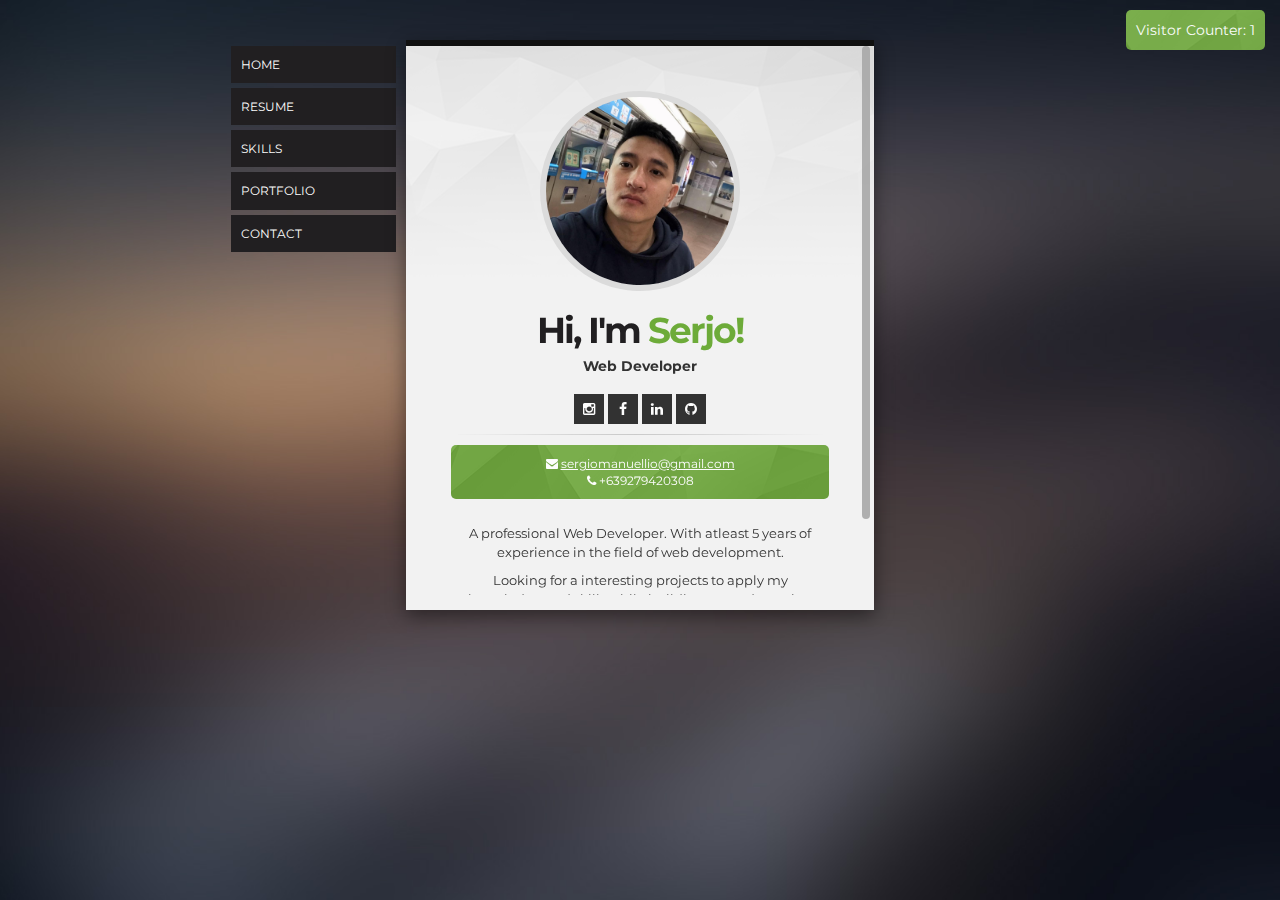
<file: index.html>
<!DOCTYPE html>
<html lang="en">
<head>
<meta charset="utf-8">
<meta http-equiv="X-UA-Compatible" content="IE=edge">
<meta name="viewport" content="width=device-width, initial-scale=1">
<title>Serjo Lio - Web Developer</title>

<!-- Favicons
================================================== -->
<link rel="shortcut icon" href="img/favicon.ico" type="image/x-icon">
<link rel="icon" href="img/favicon.ico" type="image/x-icon">
<!-- / Favicons
================================================== -->

<!-- >> CSS
============================================================================== -->
<link href="vendor/bootstrap/css/bootstrap.min.css" rel="stylesheet">
<!-- Google Web Fonts -->
<link href='https://fonts.googleapis.com/css?family=Montserrat:400,700' rel='stylesheet' type='text/css'>
<!-- Font Awesome -->
<link href="vendor/font-awesome/css/font-awesome.min.css" rel="stylesheet">
<!-- Nivo Lightbox -->
<link href="vendor/nivo-lightbox/nivo-lightbox.css" rel="stylesheet">
<link rel="stylesheet" href="vendor/nivo-lightbox/themes/default/default.css" type="text/css" />
  <!-- /Nivo Lightbox -->
  <!-- Perfect ScrollBar -->
<link href="vendor/perfect-scrollbar/css/perfect-scrollbar.min.css" rel="stylesheet">
<!-- owl carousel -->
<link href="vendor/owl.carousel/owl-carousel/owl.carousel.css" rel="stylesheet">
<link href="vendor/owl.carousel/owl-carousel/owl.theme.css" rel="stylesheet">
<!-- Main Styles -->
<link href="css/styles.css" rel="stylesheet">

<!-- >> /CSS
============================================================================== -->
</head>
<body>
<!-- Page Loader
========================================================= -->
<div class="loader-container" id="page-loader"> 
  <div class="loading-wrapper">
  	<div class="loader-animation" id="loader-animation">
  		<span class="loader"><span class="loader-inner"></span></span>
  	</div>    
    <!-- Edit With Your Name -->
    <div class="loader-name" id="loader-name">
      Serjo <strong>Lio</strong>
    </div>
    <!-- /Edit With Your Name -->
    <!-- Edit With Your Job -->
    <p class="loader-job" id="loader-job">Web Developer</p>
    <!-- /Edit With Your Job -->
  </div>   
</div>
<!-- /End of Page loader
========================================================= -->

<!-- Main Content
================================================== -->
<div class="vcard-profile-description-ft-item" style="float:right; margin-top: 10px;margin-right: 15px;color: #ffffff"> <span id="counter-text"> </span></div>
<section id="body" class="">

	<div class="container">

		<!-- MAIN MENU -->
		<div class="main-menu" id="main-menu">
			<ul class="main-menu-list">
				<li><a href="#page-resume" class="link-home">Home</a></li>
				<li><a href="#page-resume" class="link-page">Resume</a></li>
				<li><a href="#page-skills" class="link-page">Skills</a></li>
				<li><a href="#page-portfolio" class="link-page">Portfolio</a></li>
				<!-- <li><a href="#page-blog" class="link-page">Blog</a></li> -->
				<li><a href="#page-contact" class="link-page">Contact</a></li>
			</ul>
		</div>
		<!-- /MAIN MENU -->
		
		<!-- SECTION: vCard Body  -->	
		<div class="section-vcardbody section-home" id="section-home">
			<!-- Profile pic-->
			<div class="vcard-profile-pic">
				<img src="img/grad_pic.jpg" id="profile2"  alt=""/>
				<img src="img/pic.jpg" id="profile1" class="profileActive" alt=""/>
			</div>
			<!-- /Profile pic -->
			<!-- Description -->
			<div class="vcard-profile-description">
				<!-- Profile title -->
				<h1 class="profile-title">Hi, I'm <span class="color1">Serjo!</span></h1>
				<h2 class="profile-subtitle">Web Developer</h2>

				<div class="vcard-footer">
				<!-- Social Icons -->
				<!-- <i style="color: black;font-weight: 300;font-size: 12px">Manila Philippines</i> -->
				<div class="footer-social-icons">
					<a href="https://www.instagram.com/your__reaper/?hl=en"><i class="fa fa-instagram"></i></a>
					<a href="https://www.facebook.com/serjo.lio?ref=tn_tnmn"><i class="fa fa-facebook"></i></a>
					<!-- <a href="#"><i class="fa fa-twitter"></i></a> -->
					<a href="https://www.linkedin.com/in/sergio-lio-b99586107/"><i class="fa fa-linkedin"></i></a>
					<a href="https://github.com/skitband"><i class="fa fa-github"></i></a>
				</div>
				<!-- /Social Icons -->
			</div>
				<!-- /Profile Title -->
				<!-- Description Text -->
				<hr class="hr1">
				<div class="vcard-profile-description-feature">
					<!-- item -->
					<div class="vcard-profile-description-ft-item">
						<p><i class="fa fa-envelope"></i> <a href="mailto:sergiomanuellio@gmail.com?Subject=Hello%20Serjo" target="_top" style="color: #fff; text-decoration: underline;">sergiomanuellio@gmail.com</a> <br> <i class="fa fa-phone"></i> +639279420308</p>
					</div>
					<!-- item -->
				</div>
				<div class="vcard-profile-description-text">
					<p>A professional Web Developer. With atleast 5 years of experience in the field of web development. </p>
					<p>Looking for a interesting projects to apply my knowledge and skills while building up and growing your business.</p>
					<p>Give me a call...</p>
				</div>	
				<!--/ Description Text -->	
				<!-- Description feature -->
					
				<!-- /Description feature -->		
			</div>
			<!-- /Description -->	
			<!-- Footer -->		
		</div>
		<!-- /SECTION: vCard Body  -->	

		<!-- PAGE: RESUME -->
		<div class="section-vcardbody section-page" id="page-resume">

			<!-- SECTION: Education -->
			<div class="section-education">
				<!-- Section title -->
	            <h2 class="section-title">Resume</h2>
	            <!-- /Section title -->

	            <!-- Buttons -->
	            <div class="resume-buttons header-page-buttons">
	            	<!-- Download CV button -->
					<a href="CV2020-new.pdf" class="btn btn-default btn-default2" download><i class="fa fa-download"></i>&nbsp; Download my resume</a>
	            	<!-- /Download CV button -->
	            	<!-- Get in Touch button -->
					<a href="#page-contact" class="btn btn-default btn-default2 link-page"><i class="fa fa-download"></i>&nbsp;  Get in Touch</a>
	            	<!-- /Get in Touch button -->
	            </div>
	            <!-- /Buttons -->

				<h2 class="section-title2"><i class="fa fa-university"></i>&nbsp; Education</h2>

	            <!-- Resume Item -->
				<div class="resume-item">
					<!-- Graduation title -->
                  	<h3 class="section-item-title-1">Jose Rizal University</h3>
                  	<!-- /Graduation title -->
                  	<!-- Graduation time -->
                  	<h4 class="graduation-time">Bachelor of Science in Information Technology<span class="graduation-date"> - March 2013</span></h4>
                  	<!-- /Graduation time -->
                  	<!-- content -->
                  	<div class="graduation-description">
                  	  <p>2018 - Intro to Laravel</p>
                  	  <p>2017 - Fundamentals of OOP</p>
                  	  <p>2015 - I.T Infrastructure</p>
                  	  <p>2015 - Network Infrastructure in a BPO Company</p>
                  	  <p>2013 - Leadership</p>
                  	  <p>2013 - Data Security</p>
                  	</div>
                  	<!-- /Content -->
				</div>
	            <!-- /Resume Item -->
			</div>
			<!--/ SECTION: Education -->

			<!-- SECTION: WORK EXPERIENCE -->
			<div class="section-education">

	            <h2 class="section-title2"><i class="fa fa-flag"></i>&nbsp; Work Experiences</h2>

	            <!-- Resume Item -->
				<div class="resume-item">
					<!-- Work Place -->
                  	<h3 class="section-item-title-1">Gavatech / Traxion</h3>
                  	<!-- /Work Place -->
                  	<!-- Job Time -->
                  	<h4 class="job">Web Developer - <span class="job-date">2018 - Present</span></h4>
                  	<!-- /Job Time-->
                  	<!-- content -->
                  	<div class="graduation-description">
                  	  <p>- Develop comprehensive application testing procedures.</p>
                  	  <p>- Implement testing tools that monitor the ongoing performance of the company website.</p>
                  	  <p>- Create support documentation for all new applications.</p>
                  	  <p>- Create web models or prototypes that include physical, interface, logical, or data models.</p>
                  	  <p>- Design, build, or maintain web sites, using authoring or scripting languages, content creation tools, management tools, and digital media.</p>
                  	  <p>- Evaluate code to ensure that it is valid, is properly structured, meets industry standards and is compatible with browsers, devices, or operating systems.</p>
                  	  <p>- Maintain understanding of current web technologies or programming practices through continuing education, reading, or participation in professional conferences, workshops, or groups.</p>
                  	  <p>- Identify or maintain links to and from other web sites and check links to ensure proper functioning.</p>
                  	</div>
                  	<!-- /Content -->
				</div>
	            <!-- /Resume Item -->

	             <!-- Resume Item -->
				<div class="resume-item">
					<!-- Work Place -->
                  	<h3 class="section-item-title-1">MAA General Assurance Phils., Inc.</h3>
                  	<!-- /Work Place -->
                  	<!-- Job Time -->
                  	<h4 class="job">Programmer - <span class="job-date">Sep 2015 - Aug 2018</span></h4>
                  	<!-- /Job Time-->
                  	<!-- content -->
                  	<div class="graduation-description">
                  	    <p>- Configure antivirus software to fully protect IT environment.</p>
						<p>- Monitor the performance of the computer systems and address issues
						as they arise.</p>
						<p>- Provide technical support for software reconfigurations to aid in function
						customization.</p>
						<p>- Provides full support for the end users. Printers, fax and other devices.</p>
						<p>- Install computer hardware and software on desktops to keep versions
						current.</p>
						<p>- Responsible for Daily Offsite Backup.</p>
						<p>- Assist in trouble shooting desktop, network and other devices
						connection.</p>
						<p>- Network with LAN/WAN and active directory for continuous company
						connection.</p>
                  	</div>
                  	<!-- /Content -->
				</div>
	            <!-- /Resume Item -->

	            <!-- Resume Item -->
				<div class="resume-item">
					<!-- Work Place -->
                  	<h3 class="section-item-title-1">DG3 Idocs</h3>
                  	<!-- /Work Place -->
                  	<!-- Job Time -->
                  	<h4 class="job">EDGAR Specialist - <span class="job-date">Dec 2014 - Apr 2015</span></h4>
                  	<!-- /Job Time-->
                  	<!-- content -->
                  	<div class="graduation-description">
                  	    <p>- PDF to HTML conversion.</p>
						<p>- HTML web styling.</p>
						<p>- Uploading of documents converted to EDGAR system.</p>
						<p>- XML and HTML.</p>
                  	</div>
                  	<!-- /Content -->
				</div>
	            <!-- /Resume Item -->

	            <!-- Resume Item -->
				<div class="resume-item">
					<!-- Work Place -->
                  	<h3 class="section-item-title-1">Pinoy Glass Blowing Inc.</h3>
                  	<!-- /Work Place -->
                  	<!-- Job Time -->
                  	<h4 class="job">Helpdesk Technician - <span class="job-date">Jun 2013 - Dec 2014</span></h4>
                  	<!-- /Job Time-->
                  	<!-- content -->
                  	<div class="graduation-description">
                  	  <p>PC troubleshooting, repair and maintenance of IT equipment’s.</p>
                  	  <p>Updating and archiving of hardware and software inventory.</p>
                  	  <p>Network assistance.</p>
                  	  <p>Adding, Updating and Removing of Users on active directory.</p>
                  	  <p>Maintaining of Company Web Site</p>
                  	</div>
                  	<!-- /Content -->
				</div>
	            <!-- /Resume Item -->
			</div>
			<!--/ SECTION: WORK EXPERIENCE -->

			<!-- <h2 class="section-title2"><i class="fa fa-commenting"></i>&nbsp; Testimonials</h2> -->

			<!-- <div class="testimonials">
				<div class="testimonial-slides" id="testimonial-carousel">
					<div class="testimonial-item">
						<div class="testimonial-content">
							<p>"Lorem ipsum dolor sit amet, consectetur adipiscing elit. Donec consequat malesuada aliquet. Morbi vulputate nisl eget adipiscing consequat. Cras arcu tortor, ornare vel libero et, sagittis adipiscing leo. Aenean eget."</p>
						</div>						
						<div class="testimonial-credits">
							<div class="testimonial-picture">
								<img src="img/team2.jpg" alt=""/>
							</div>						
							<p class="testimonial-author">Melissa Alvarez</p>
							<p class="testimonial-firm">Trexus Co.</p>
						</div>							
					</div>
					<div class="testimonial-item">
						<div class="testimonial-content">
							<p>"Lorem ipsum dolor sit amet, consectetur adipiscing elit. Donec consequat malesuada aliquet. Morbi vulputate nisl eget adipiscing consequat. Cras arcu tortor, ornare vel libero et, sagittis adipiscing leo. Aenean eget."</p>
						</div>						
						<div class="testimonial-credits">
							<div class="testimonial-picture">
								<img src="img/team1.jpg" alt=""/>
							</div>						
							<p class="testimonial-author">John Rex</p>
							<p class="testimonial-firm">DotRex Co.</p>
						</div>							
					</div>
					<div class="testimonial-item">
						<div class="testimonial-content">
							<p>"Lorem ipsum dolor sit amet, consectetur adipiscing elit. Donec consequat malesuada aliquet. Morbi vulputate nisl eget adipiscing consequat. Cras arcu tortor, ornare vel libero et, sagittis adipiscing leo. Aenean eget."</p>
						</div>						
						<div class="testimonial-credits">
							<div class="testimonial-picture">
								<img src="img/team3.jpg" alt=""/>
							</div>					
							<p class="testimonial-author">Jhonathan Smith</p>
							<p class="testimonial-firm">RedWings Co.</p>
						</div>								
					</div>
				</div>
			</div> -->
				
			<div class="page-footer">
				<!-- Buttons -->
	            <div class="resume-buttons">
	            	<!-- Download CV button -->
					<a href="CV2020-new.pdf" class="btn btn-default btn-default2"><i class="fa fa-download"></i>&nbsp; Download my resume</a>
	            	<!-- /Download CV button -->
	            	<!-- Get in Touch button -->
					<a href="#page-contact" class="btn btn-default btn-default2 link-page"><i class="fa fa-download"></i>&nbsp;  Get in Touch</a>
	            	<!-- /Get in Touch button -->
	            </div>
	            <!-- /Buttons -->
	            <!-- Quote -->
	            <p class="footer-quote text-center"><strong>"The best way to predict the future is to create it"</strong> <br/><i>Peter Drucker</i></p>
	            <!-- /Quote -->
			</div>			
			 
		</div>
		<!-- /PAGE: RESUME  -->	

		<!-- SECTION: SKILLS-->
		<div class="section-vcardbody section-page" id="page-skills">
			<div class="section-skills">

				<!-- Section title -->
	            <h2 class="section-title">SKILLS</h2>
	            <!-- /Section title -->

				<ul class="skills-list">
					<li>
                      <div class="progress">
                        <div class="progress-bar progress-bar-2" data-percent="80%" role="progressbar" style="width: 80%;">
                            <span class="sr-only">80% PHP / Laravel / Codeigniter</span>
                        </div>
                        <span class="progress-type">PHP / Laravel / Codeigniter</span>
                        <span class="progress-completed">80%</span>
                      </div>
                    </li>
                    <li>
                      <div class="progress">
                        <div class="progress-bar progress-bar-3" data-percent="70%" role="progressbar" style="width: 70%;">
                            <span class="sr-only">70% Python / Django</span>
                        </div>
                        <span class="progress-type">Python / Django</span>
                        <span class="progress-completed">70%</span>
                      </div>
                    </li>
                    <li>
                      <div class="progress">
                        <div class="progress-bar" data-percent="80%" role="progressbar" style="width: 80%;">
                            <span class="sr-only">80% Javascript</span>
                        </div>
                        <span class="progress-type">Javascript</span>
                        <span class="progress-completed">80%</span>
                      </div>
                    </li>
                    <li>
                      <div class="progress">
                        <div class="progress-bar progress-bar-2" data-percent="90%" role="progressbar" style="width: 90%;">
                            <span class="sr-only">90% HTML5 / CSS3 / Bootstrap</span>
                        </div>
                        <span class="progress-type">HTML5 / CSS3 / Bootstrap</span>
                        <span class="progress-completed">90%</span>
                      </div>
                    </li>
                    <li>
                      <div class="progress">
                        <div class="progress-bar progress-bar-3" data-percent="60%" role="progressbar" style="width: 60%;">
                            <span class="sr-only">60% Wordpress</span>
                        </div>
                        <span class="progress-type">Wordpress</span>
                        <span class="progress-completed">60%</span>
                      </div>
                    </li>
                    <li>
                      <div class="progress">
                        <div class="progress-bar" data-percent="70%" role="progressbar" style="width: 70%;">
                            <span class="sr-only">70% MySQL</span>
                        </div>
                        <span class="progress-type">MySQL</span>
                        <span class="progress-completed">70%</span>
                      </div>
                    </li>
                    <li>
                      <div class="progress">
                        <div class="progress-bar progress-bar-2" data-percent="80%" role="progressbar" style="width: 80%;">
                            <span class="sr-only">80% API / WebService / Ajax </span>
                        </div>
                        <span class="progress-type">API / WebService / Ajax </span>
                        <span class="progress-completed">80%</span>
                      </div>
                    </li>
                  </ul>
                  <p><strong>Others:</strong> Ubuntu Linux / React / Vue / Jquery / Redis / PHPOffice / API  / GIT / Microsoft Applications / Sublime / VS Code / Sendgrid / CMS / Photoshop</p>
				 
			</div>			
		</div>
		<!-- /SECTION: SKILLS  -->	

		<!-- SECTION: PORTFOLIO-->
		<div class="section-vcardbody section-page" id="page-portfolio">
			<div class="section-portfolio">

				<!-- Section title -->
	            <h2 class="section-title">Portfolio</h2>
	            <!-- /Section title -->

	            <!-- Projects list -->
				<div class="projects-list">
					<!-- item -->
					<div class="project-item">
						<!-- ==> Put your thumbnail as a background -->
						<a href="https://www.gavagives.tech/" target="_blank" class="project-thumbnail nivobox" data-lightbox-gallery="portfolio" style="background-image: url('img/portfolio/gava.png');">
							<!-- project-description -->
							<div class="project-description-wrapper">
								<div class="project-description">
									<!-- project name -->
									<h2 class="project-title">GavaGives</h2>
									<!-- /project name -->
									<span class="see-more">Crowdfunding Platform</span>
								</div>
							</div>
							<!-- /project-description -->
						</a>
					</div>
					<div class="project-item">
						<!-- ==> Put your thumbnail as a background -->
						<a href="https://dbtkco.com/" target="_blank" class="project-thumbnail nivobox" data-lightbox-gallery="portfolio" style="background-image: url('img/portfolio/dbtk.png');">
							<!-- project-description -->
							<div class="project-description-wrapper">
								<div class="project-description">
									<!-- project name -->
									<h2 class="project-title">DBTK</h2>
									<!-- /project name -->
									<span class="see-more">Dont Blame The Kids Apparel</span>
								</div>
							</div>
							<!-- /project-description -->
						</a>
					</div>			
					<br>
					<div class="project-item">
						<!-- ==> Put your thumbnail as a background -->
						<a href="https://traxiontech.net/" target="_blank" class="project-thumbnail nivobox" data-lightbox-gallery="portfolio" style="background-image: url('img/portfolio/traxion.png');">
							<!-- project-description -->
							<div class="project-description-wrapper">
								<div class="project-description">
									<!-- project name -->
									<h2 class="project-title">Traxion</h2>
									<!-- /project name -->
									<span class="see-more">Transforming Transaction Management with Blockcahin Technology</span>
								</div>
							</div>
							<!-- /project-description -->
						</a>
					</div>			
					<br>
								


					
				</div>
				<!-- /projects list -->	

			</div>			
		</div>
		<!-- /SECTION: PORTFOLIO  -->	

		<!-- SECTION: CONTACT-->
		<div class="section-vcardbody section-page" id="page-contact">
			<div class="section-contact">

				<!-- Section title -->
	            <h2 class="section-title">Contact</h2>
	            <!-- /Section title -->

	            <div class="map">
	            	<div class="map-overlay"></div>
	            	<iframe src="https://www.google.com/maps/embed?pb=!1m18!1m12!1m3!1d3861.3678211349943!2d121.02021211484!3d14.57810478981684!2m3!1f0!2f0!3f0!3m2!1i1024!2i768!4f13.1!3m3!1m2!1s0x3397c9b0a6412981%3A0xc053819ec37a9789!2sM.+Aleataz%2C+Mandaluyong%2C+Metro+Manila!5e0!3m2!1sen!2sph!4v1533818661362" height="250" style="border:0" allowfullscreen></iframe>
	            </div>

	            <!-- Contact infos -->                 
                <div class="contact-infos">
                	<h4 class="contact-subtitle-1"><i class="fa fa-map"></i>&nbsp;   Address</h4>
                	<p>447 M.Alcaraz St. Brgy Vergara Mandaluyong City</p>
                	<h4 class="contact-subtitle-1"><i class="fa fa-phone-square"></i>&nbsp; Phone</h4>
                	<p>+639279420308</p>
                	<h4 class="contact-subtitle-1"><i class="fa fa-envelope"></i>&nbsp; Mail</h4>
                	<p><a href="mailto:sergiomanuellio@gmail.com?Subject=Hello%20Serjo" target="_top" style="color: black; text-decoration: underline;">sergiomanuellio@gmail.com</a></p>
                </div>
		        <br>
				<p class="text-center"><strong><i>"Give me a Call"</i></strong></p>
			</div>			
		</div>
		<!-- /SECTION: CONTACT  -->	
	</div>
</section>
<!-- /Main Content
================================================== -->

<!-- >> JS
============================================================================== -->

<!-- jQuery (necessary for Bootstrap's JavaScript plugins) -->
<script src="vendor/jquery.min.js"></script>
<!-- Include all compiled plugins (below), or include individual files as needed -->
<script src="vendor/bootstrap/js/bootstrap.min.js"></script>
<script src="vendor/validate.js"></script>
<!-- Holder JS -->
<script src="vendor/holder.js"></script>
<!-- Modal box-->
<script src="vendor/nivo-lightbox/nivo-lightbox.min.js"></script>
<!-- /Modal Box -->
<!-- Perfect ScrolBar -->
<script src="vendor/perfect-scrollbar/js/min/perfect-scrollbar.jquery.min.js"></script>
<!-- /Perfect ScrolBar -->
<!-- Owl Caroulsel -->
<script src="vendor/owl.carousel/owl-carousel/owl.carousel.js"></script>
<!-- Google Maps -->
<script src="http://maps.google.com/maps/api/js?sensor=false"></script>
<!-- Cross-browser -->
<script src="vendor/cross-browser.js"></script>
<!-- Main Scripts -->
<script src="js/main.js"></script>
<script src="js/visitor-counter.js"></script>

<!-- HTML5 Shim and Respond.js IE8 support of HTML5 elements and media queries -->
<!-- WARNING: Respond.js doesn't work if you view the page via file:// -->
<!--[if lt IE 9]>
  <script src="vendor/html5shiv.js"></script>
  <script src="vendor/respond.min.js"></script>
<![endif]-->
<!-- >> /JS
============================================================================= -->
</body>
</html>
</file>
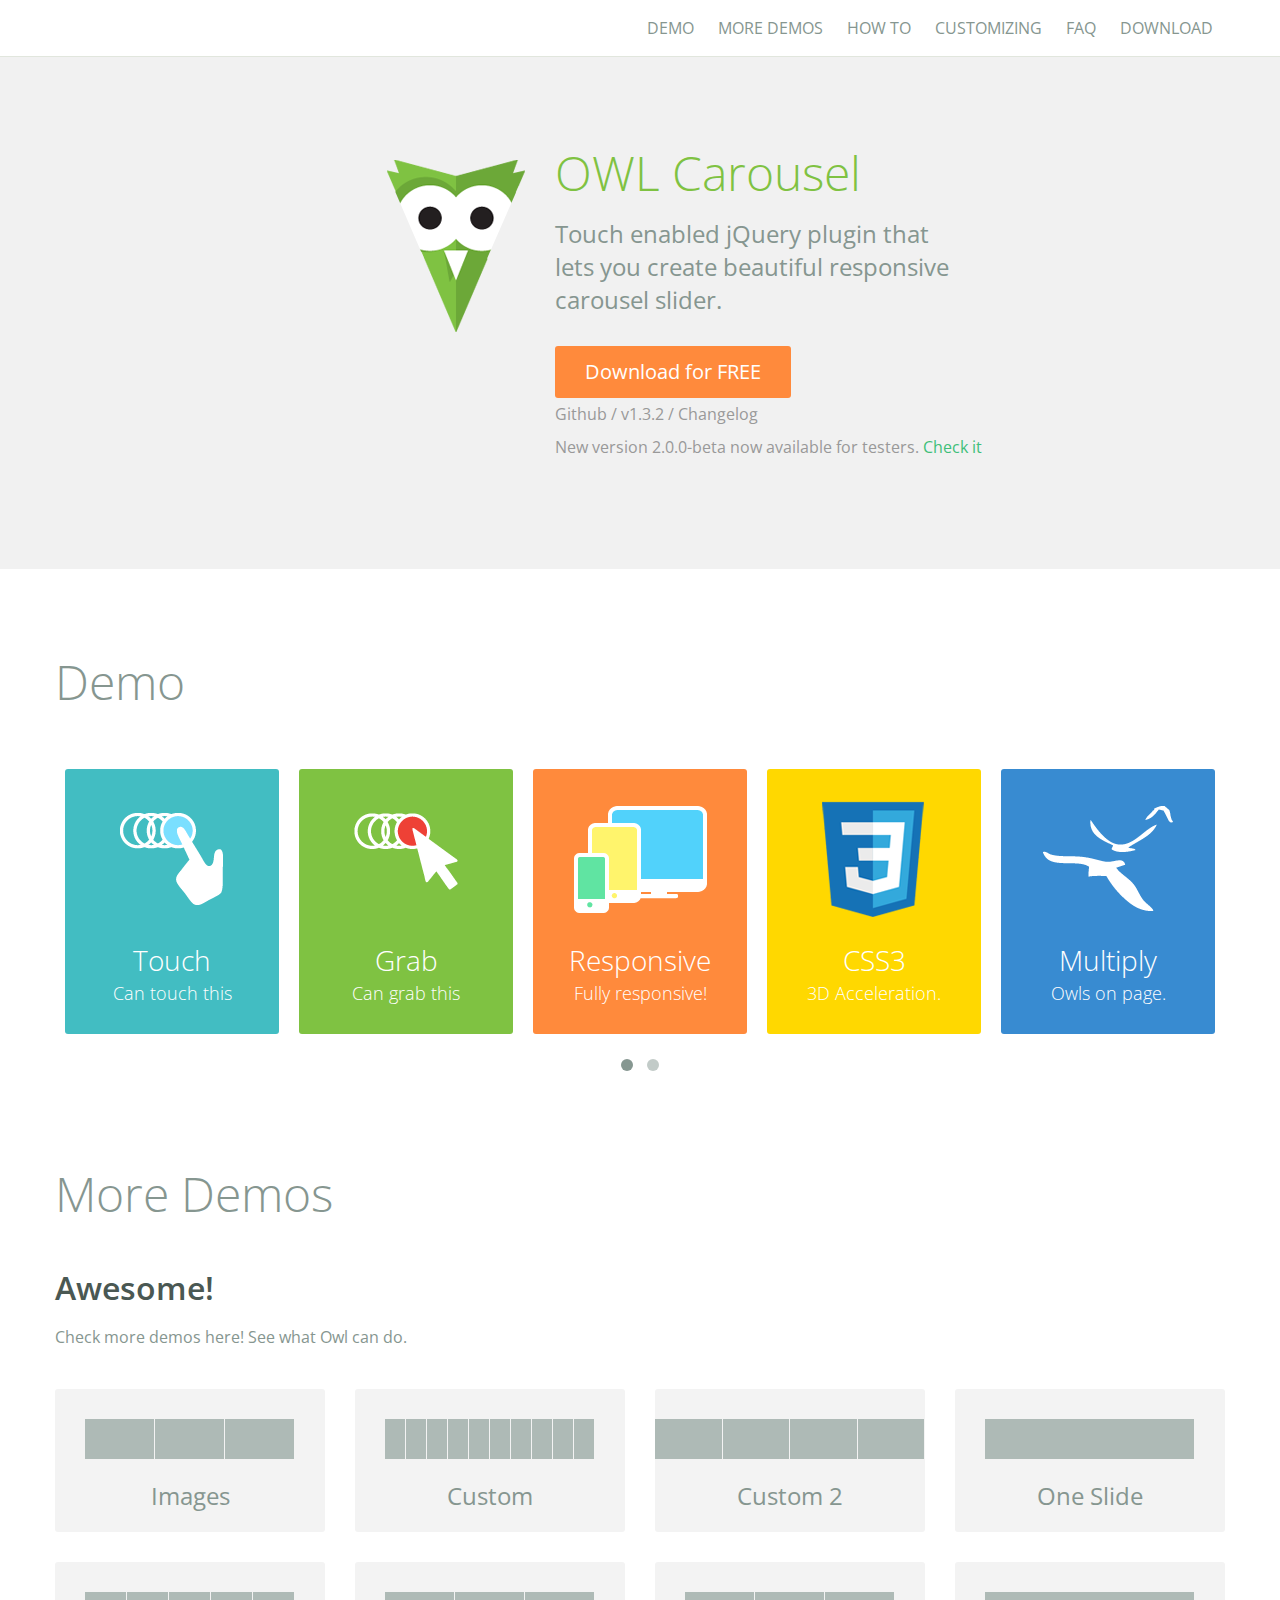
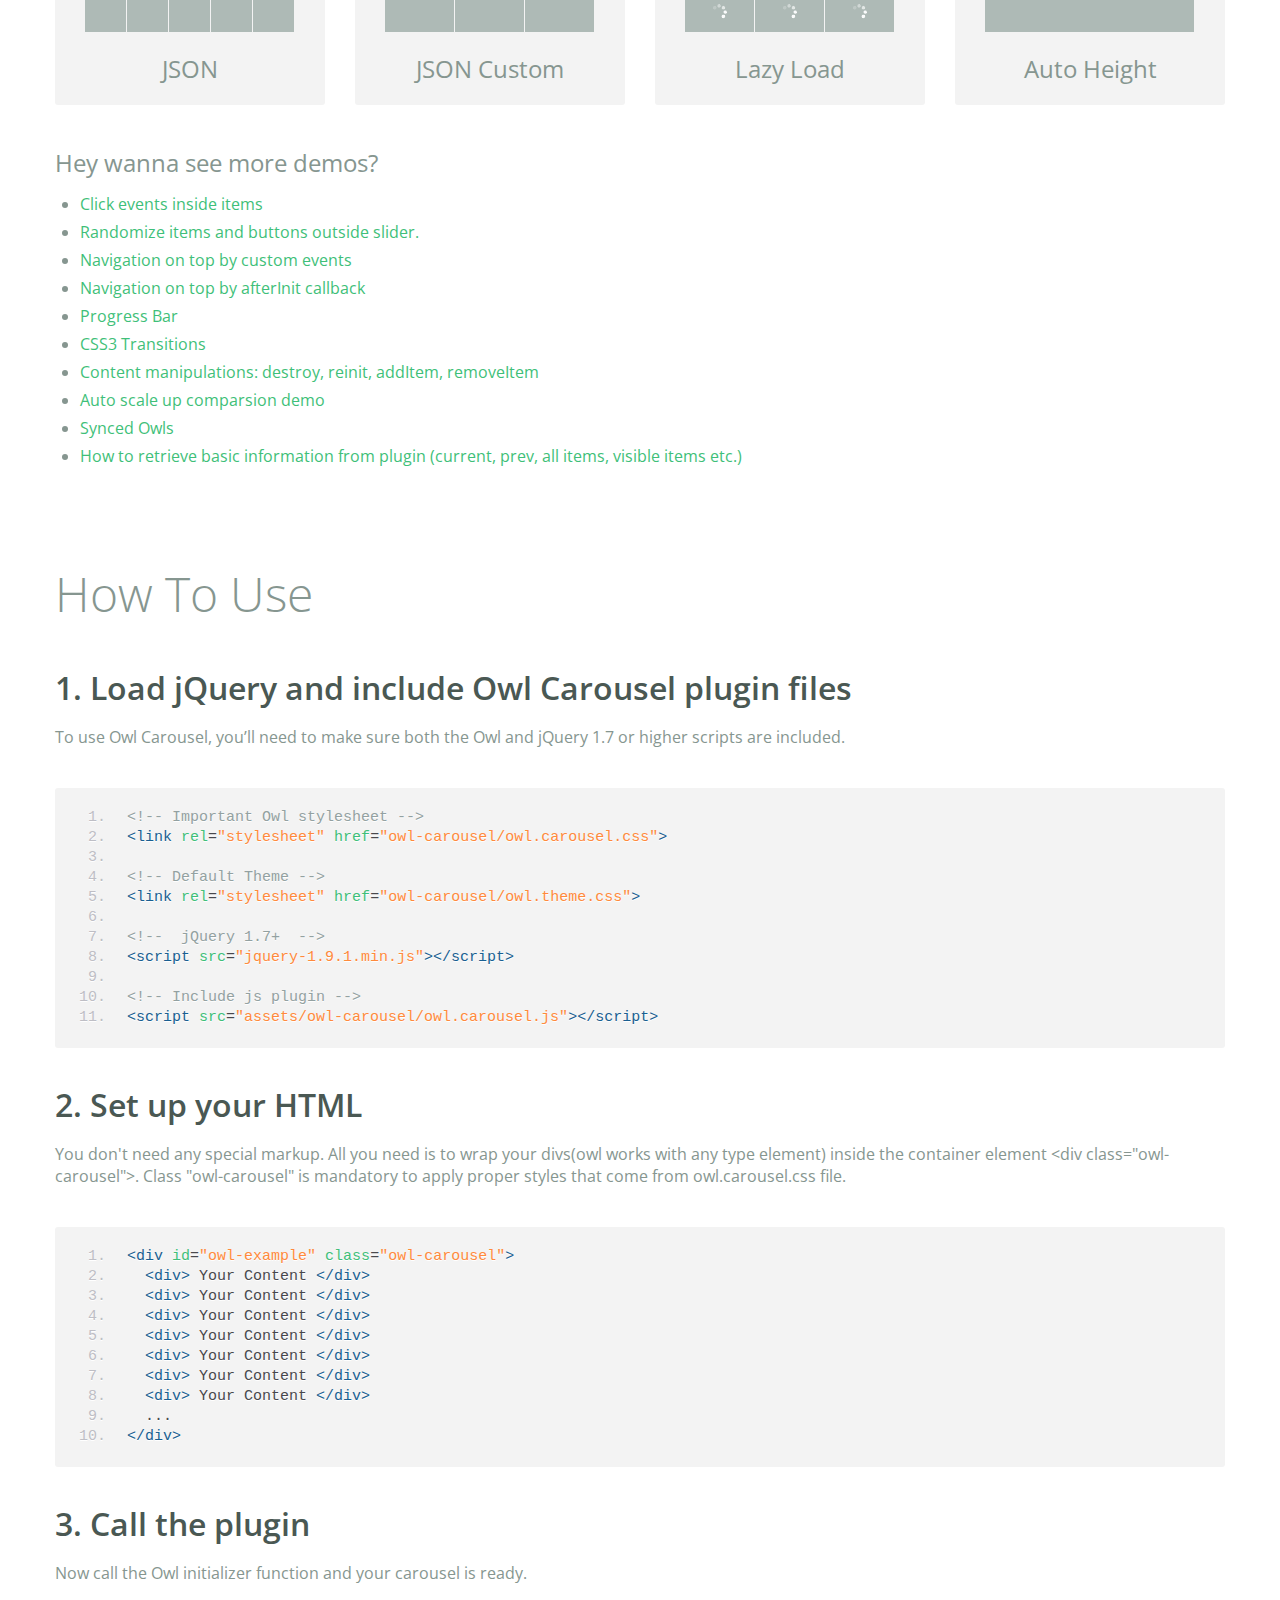
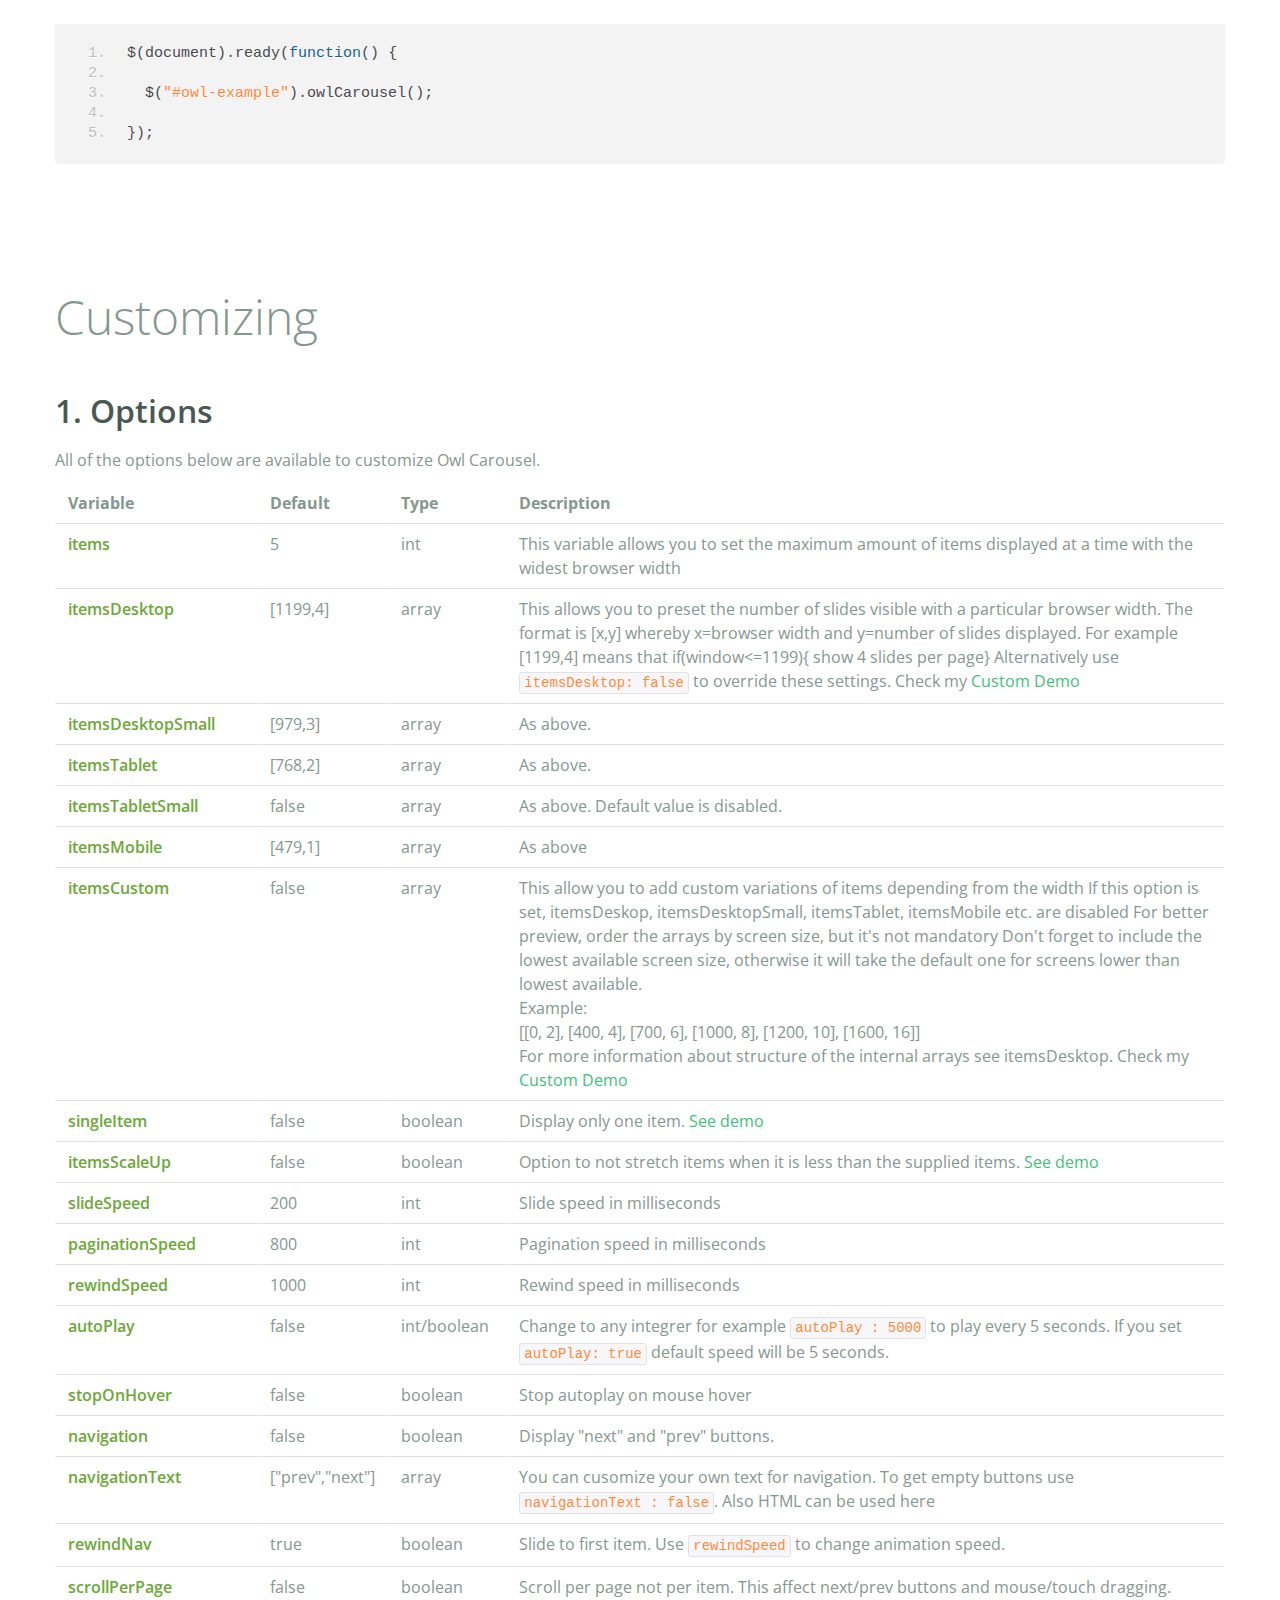
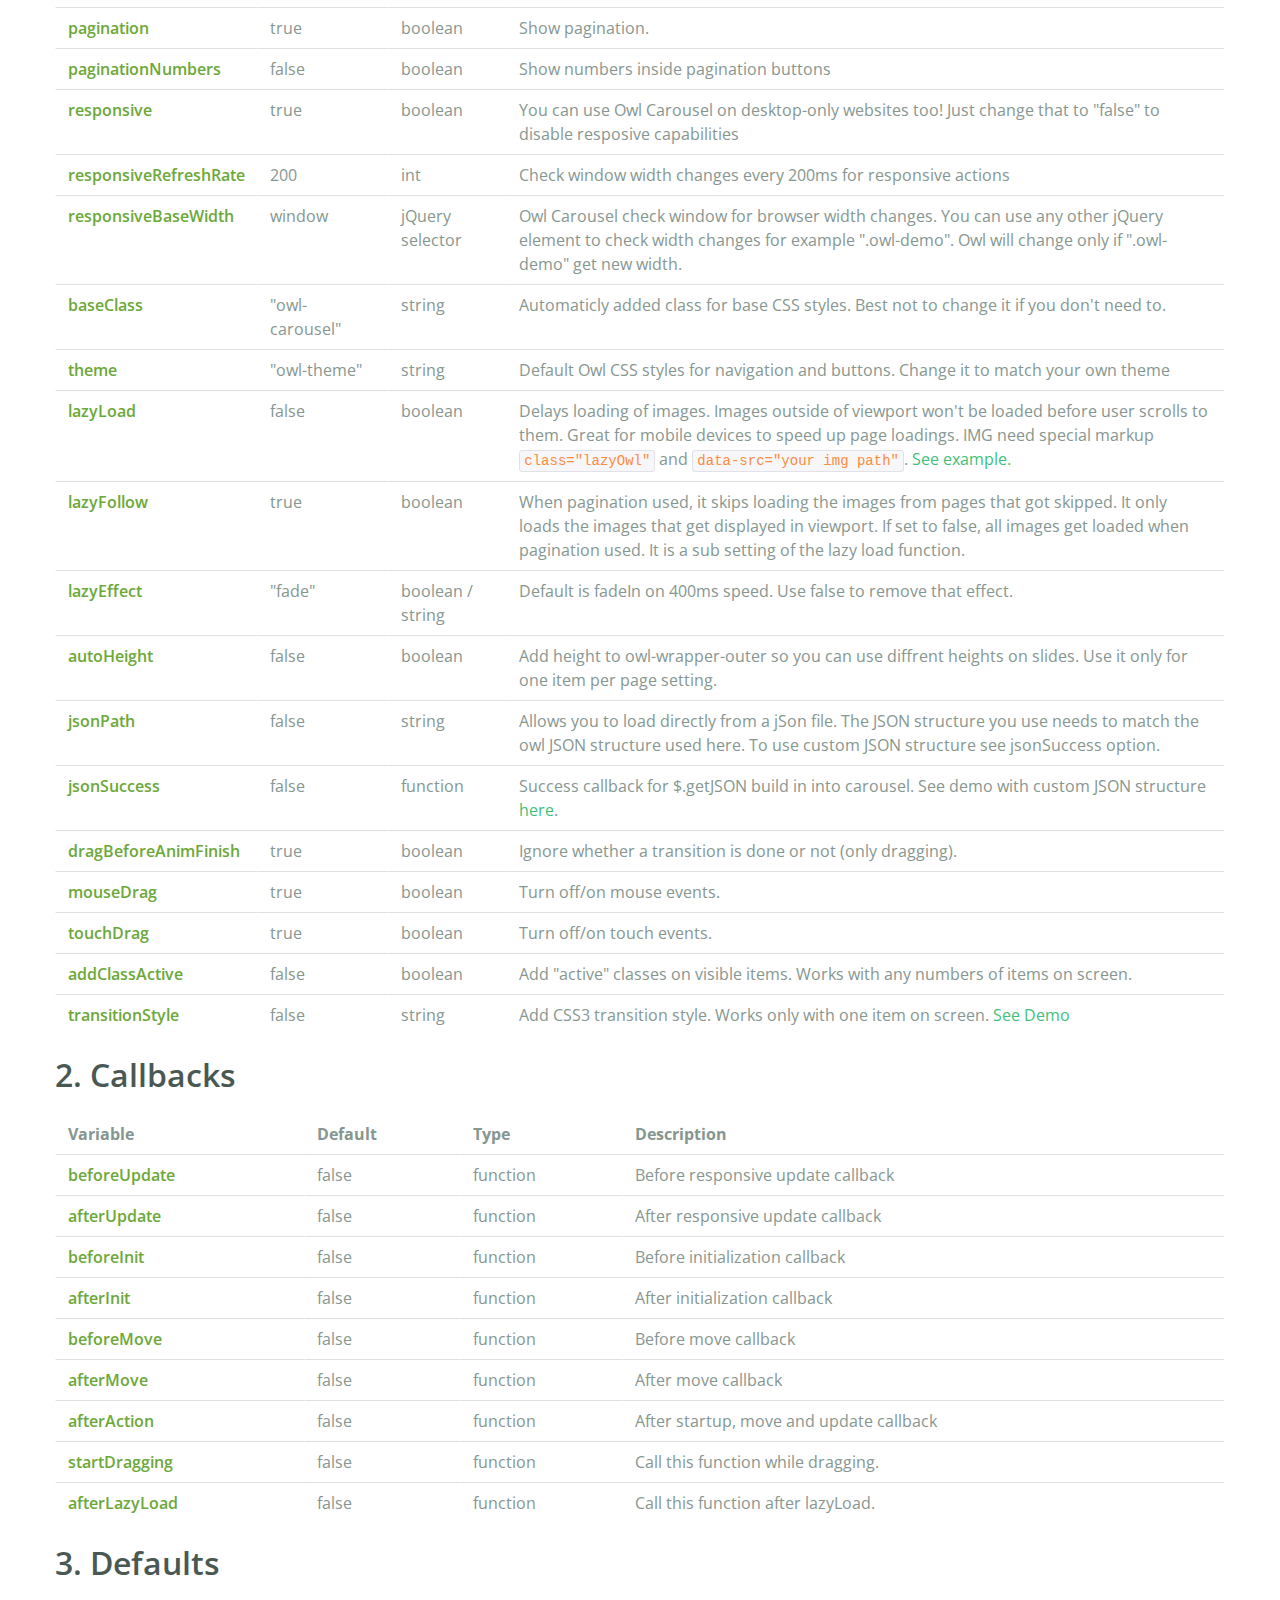
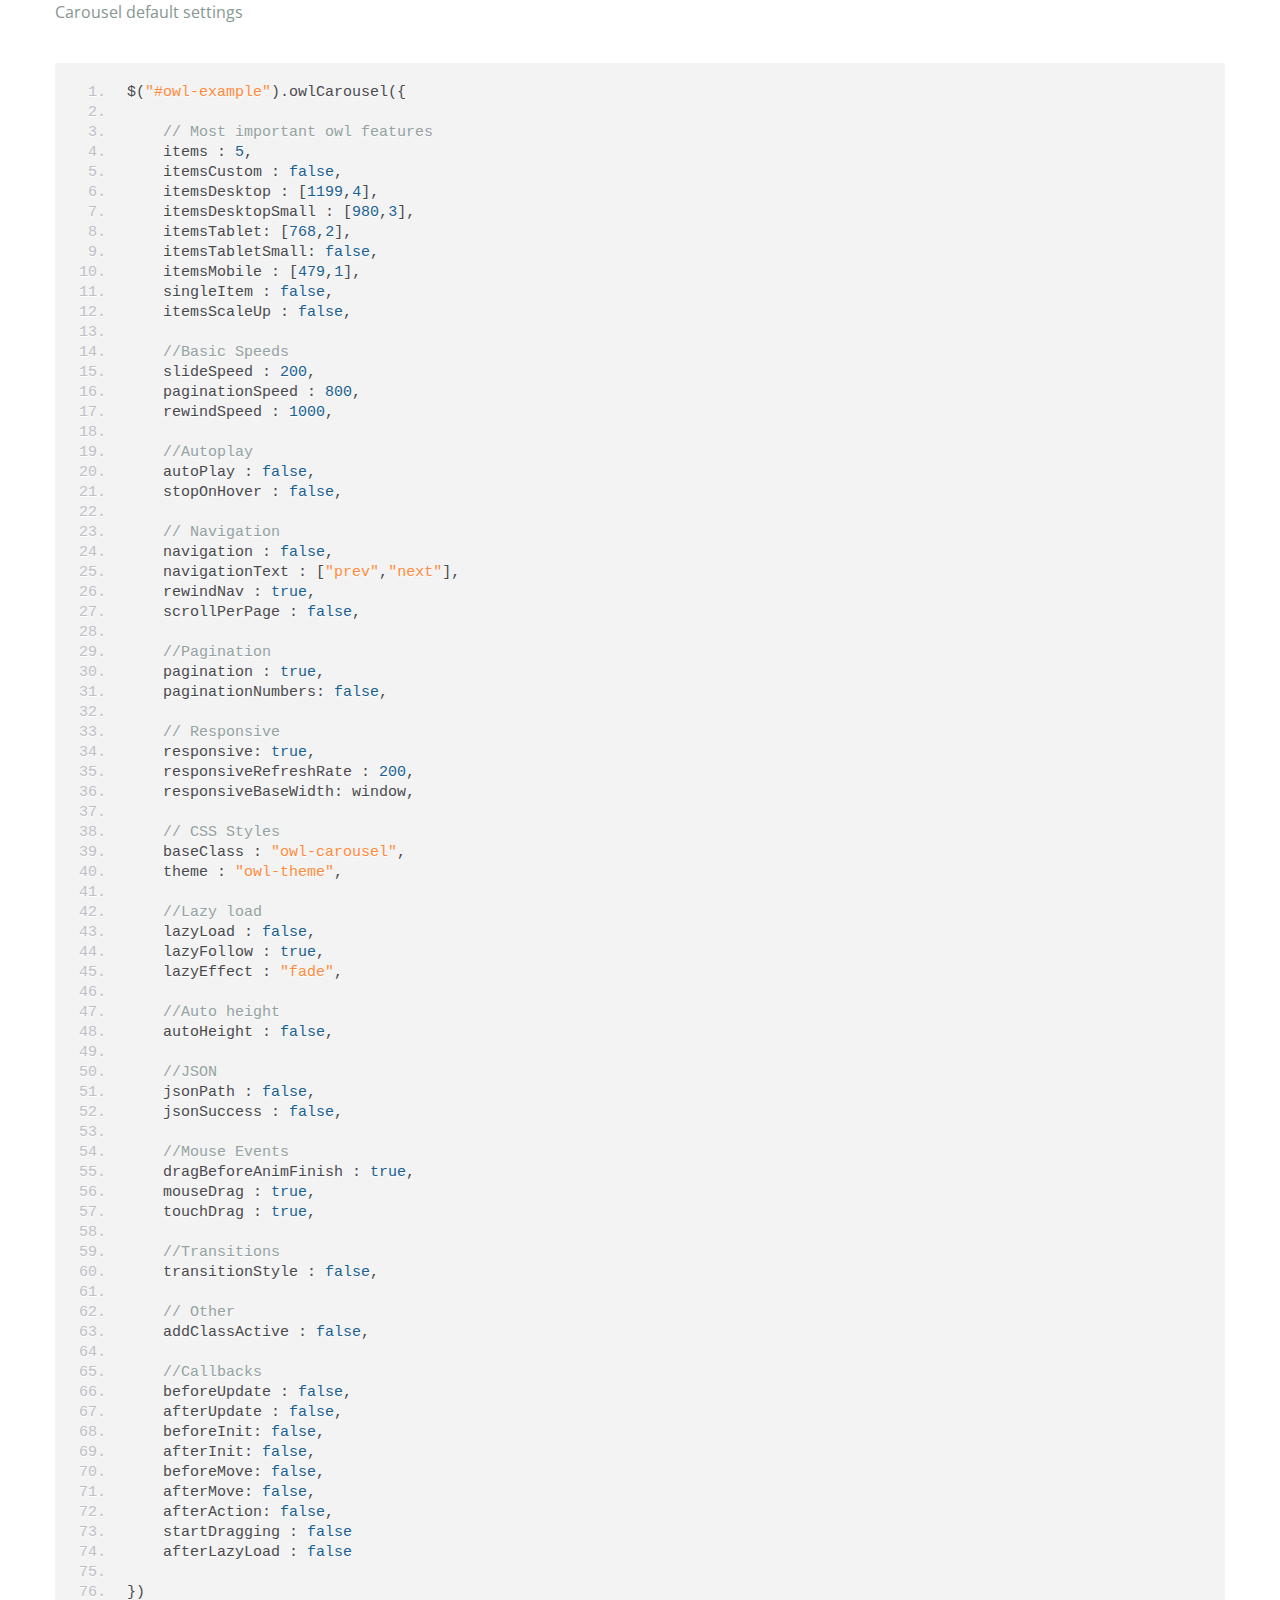
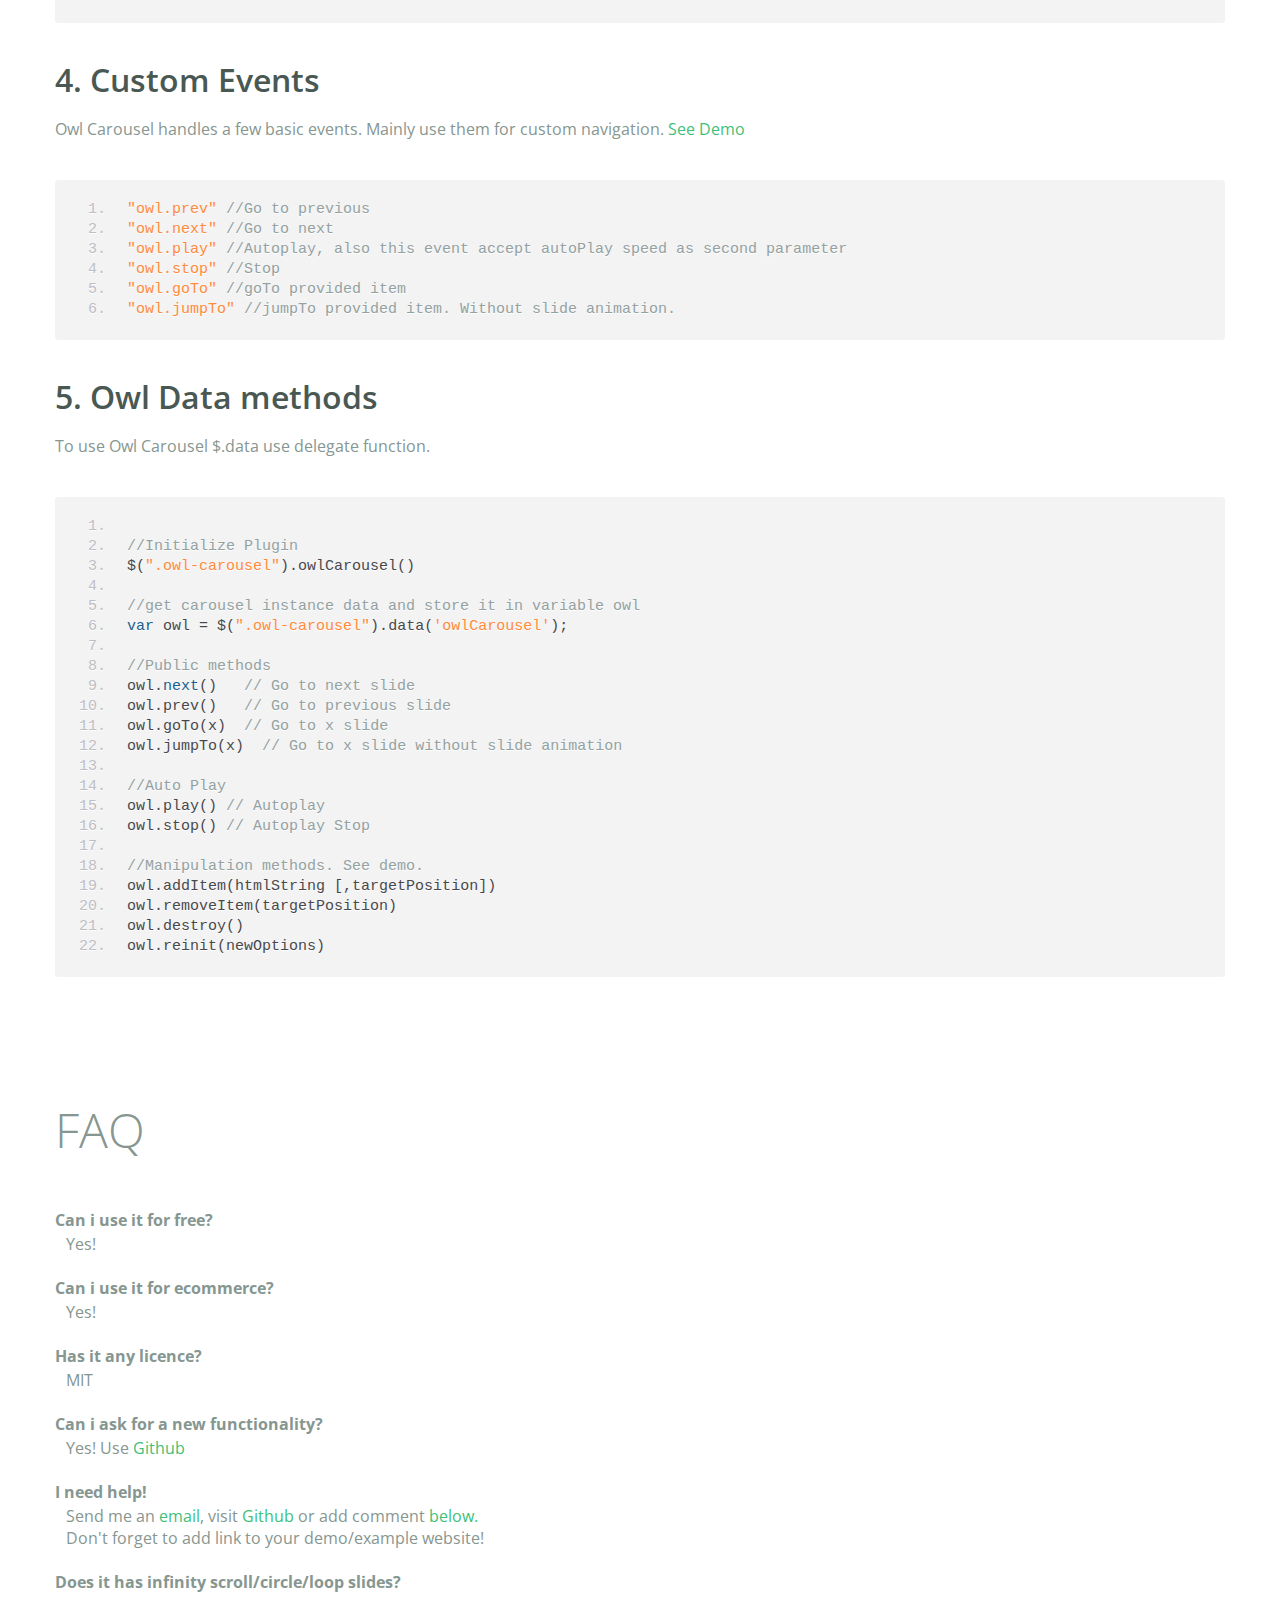
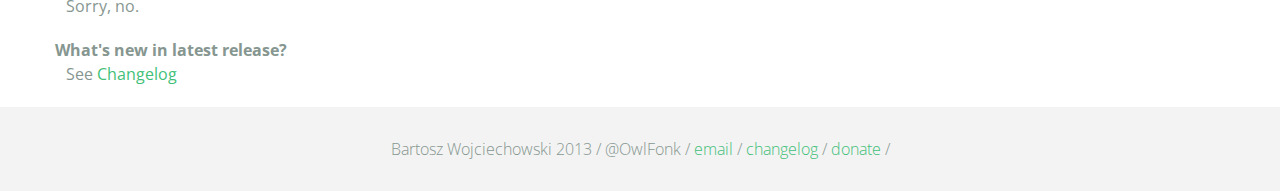
<file: vendor/owl.carousel/index.html>
<!DOCTYPE html>
<html lang="en">
  <head>
    <meta charset="utf-8">
    <title>Owl Carousel</title>
    <meta name="viewport" content="width=device-width, initial-scale=1.0">
    <meta name="description" content="jQuery Responsive Carousel - Owl Carusel">
    <meta name="author" content="Bartosz Wojciechowski">
    <meta name="keywords" content="HTML,CSS,JSON,JavaScript, jQuery, Responsive, Design, Owl, Carousel, Free">

    <link href='http://fonts.googleapis.com/css?family=Open+Sans:400italic,400,300,600,700' rel='stylesheet' type='text/css'>
    <link href="assets/css/bootstrapTheme.css" rel="stylesheet">
    <link href="assets/css/custom.css" rel="stylesheet">

    <!-- Owl Carousel Assets -->
    <link href="owl-carousel/owl.carousel.css" rel="stylesheet">
    <link href="owl-carousel/owl.theme.css" rel="stylesheet">

    <!-- Prettify -->
    <link href="assets/js/google-code-prettify/prettify.css" rel="stylesheet">

    <!-- Le fav and touch icons -->
    <link rel="apple-touch-icon-precomposed" sizes="144x144" href="assets/ico/apple-touch-icon-144-precomposed.png">
    <link rel="apple-touch-icon-precomposed" sizes="114x114" href="assets/ico/apple-touch-icon-114-precomposed.png">
      <link rel="apple-touch-icon-precomposed" sizes="72x72" href="assets/ico/apple-touch-icon-72-precomposed.png">
                    <link rel="apple-touch-icon-precomposed" href="assets/ico/apple-touch-icon-57-precomposed.png">
                                   <link rel="shortcut icon" href="assets/ico/favicon.png">
  </head>
  <body>
      <div id="top-nav" class="navbar navbar-fixed-top">
        <div class="navbar-inner">
          <div class="container">
            <button type="button" class="btn btn-navbar" data-toggle="collapse" data-target=".nav-collapse">
            <span class="icon-bar"></span>
            <span class="icon-bar"></span>
            <span class="icon-bar"></span>
          </button>
            <div class="nav-collapse collapse">
            <ul class="nav pull-right">
              <li><a href="#demo">Demo</a></li>
              <li><a href="#more-demos">More Demos</a></li>
              <li><a href="#how-to">How To</a></li>
              <li><a href="#customizing">Customizing</a></li>
              <li><a href="#faq">FAQ</a></li>
              <li><a href="owl.carousel.zip" class="download" data-spy="affix" data-offset-top="450">Download</a></li>
            </ul>
            </div>
          </div>
        </div>
      </div>

      <div id="header">
        <div class="container">
          <div class="row">
            <div class="span5">
                <img class="logo" src="assets/img/owl-logo.png" alt="Owl Logo">
              </div>
            <div class="span7">
              <h1>OWL Carousel </h1>
              <h3>Touch enabled jQuery plugin that lets you create beautiful responsive carousel slider.</h3>
              <a class="btn btn-success btn-large" href="owl.carousel.zip">Download for FREE</a>
              <p class="muted"><a class="muted" href="https://github.com/OwlFonk/OwlCarousel">Github</a> / v1.3.2 / <a class="muted" href="changelog.html">Changelog</a></p> 
              <p class="muted">New version 2.0.0-beta now available for testers. <a href="http://www.owlgraphic.com/owlcarousel2/">Check it</a></p>
            </div>
          </div>
        </div>
      </div>

      <div id="demo">
        <div class="container">
          <div class="row">
            <div class="span12">
              <h1>Demo</h1>
            </div>
          </div>

          <div class="row">
            <div class="span12">

              <div id="owl-example" class="owl-carousel">

                <div class="item darkCyan">
                  <img src="assets/img/demo-slides/touch.png" alt="Touch">
                    <h3>Touch</h3>
                    <h4>Can touch this</h4>
                </div>
                <div class="item forestGreen">
                  <img src="assets/img/demo-slides/grab.png" alt="Grab">
                    <h3>Grab</h3>
                    <h4>Can grab this</h4>
                </div>
                <div class="item orange">
                  <img src="assets/img/demo-slides/responsive.png" alt="Responsive">
                    <h3>Responsive</h3>
                    <h4>Fully responsive!</h4>
                </div>

                <div class="item yellow">
                  <img src="assets/img/demo-slides/css3.png" alt="CSS3">
                    <h3>CSS3</h3>
                    <h4>3D Acceleration.</h4>
                </div>

                <div class="item dodgerBlue">
                  <img src="assets/img/demo-slides/multi.png" alt="Multi">
                    <h3>Multiply</h3>
                    <h4>Owls on page.</h4>
                </div>

                <div class="item skyBlue">
                  <img src="assets/img/demo-slides/modern.png" alt="Modern Browsers">
                    <h3>Modern</h3>
                    <h4>Browsers Compatibility</h4>
                </div>

                <div class="item zombieGreen">
                  <img src="assets/img/demo-slides/zombie.png" alt="Zombie Browsers - old ones">
                    <h3>Zombie</h3>
                    <h4>Browsers Compatibility</h4>
                </div>

                <div class="item violet">
                  <img src="assets/img/demo-slides/controls.png" alt="Take Control">
                    <h3>Take Control</h3>
                    <h4>The way you like</h4>
                </div>

                <div class="item yellowLight">
                  <img src="assets/img/demo-slides/feather.png" alt="Light">
                    <h3>Light</h3>
                    <h4>As a feather</h4>
                </div>

                <div class="item steelGray">
                  <img src="assets/img/demo-slides/tons.png" alt="Tons of Opotions">
                    <h3>Tons</h3>
                    <h4>of options</h4>
                </div>

              </div>


            </div>
          </div>

        </div>
      </div>

    <div id="more-demos">
      <div class="container">

        <div class="row">
          <div class="span12">
            <h1>More Demos</h1>
            <h2>Awesome!</h2>
            <p>Check more demos here! See what Owl can do.</p>
          </div>
        </div>

        <div class="row demos-row">
          <div class="span3">
            <a href="demos/images.html" class="demo-box">
              <div class="demo-wrapper demo-images clearfix">
                <div class="demo-slide"><div class="bg"></div></div>
                <div class="demo-slide"><div class="bg"></div></div>
                <div class="demo-slide"><div class="bg"></div></div>
              </div>
              <h3>Images</h3>
            </a>
          </div>

          <div class="span3">
            <a href="demos/custom.html" class="demo-box">
              <div class="demo-wrapper demo-custom clearfix">
                <div class="demo-slide"><div class="bg"></div></div>
                <div class="demo-slide"><div class="bg"></div></div>
                <div class="demo-slide"><div class="bg"></div></div>
                <div class="demo-slide"><div class="bg"></div></div>
                <div class="demo-slide"><div class="bg"></div></div>
                <div class="demo-slide"><div class="bg"></div></div>
                <div class="demo-slide"><div class="bg"></div></div>
                <div class="demo-slide"><div class="bg"></div></div>
                <div class="demo-slide"><div class="bg"></div></div>
                <div class="demo-slide"><div class="bg"></div></div>
              </div>
              <h3>Custom</h3>
            </a>
          </div>

          <div class="span3">
            <a href="demos/itemsCustom.html" class="demo-box">
              <div class="demo-wrapper demo-full clearfix">
                <div class="demo-slide"><div class="bg"></div></div>
                <div class="demo-slide"><div class="bg"></div></div>
                <div class="demo-slide"><div class="bg"></div></div>
                <div class="demo-slide"><div class="bg"></div></div>
              </div>
              <h3>Custom 2</h3>
            </a>
          </div>

          <div class="span3">
            <a href="demos/one.html" class="demo-box">
              <div class="demo-wrapper demo-one clearfix">
                <div class="demo-slide"><div class="bg"></div></div>
              </div>
              <h3>One Slide</h3>
            </a>
          </div>

        </div>
        <div class="row demos-row">
          <div class="span3">
            <a href="demos/json.html" class="demo-box">
              <div class="demo-wrapper demo-Json clearfix">
                <div class="demo-slide"><div class="bg"></div></div>
                <div class="demo-slide"><div class="bg"></div></div>
                <div class="demo-slide"><div class="bg"></div></div>
                <div class="demo-slide"><div class="bg"></div></div>
                <div class="demo-slide"><div class="bg"></div></div>
              </div>
              <h3>JSON</h3>
            </a>
          </div>

          <div class="span3">
            <a href="demos/customJson.html" class="demo-box">
              <div class="demo-wrapper demo-Json-custom clearfix">
                <div class="demo-slide"><div class="bg"></div></div>
                <div class="demo-slide"><div class="bg"></div></div>
                <div class="demo-slide"><div class="bg"></div></div>
              </div>
              <h3>JSON Custom</h3>
            </a>
          </div>

          <div class="span3">
            <a href="demos/lazyLoad.html" class="demo-box">
              <div class="demo-wrapper demo-lazy clearfix">
                <div class="demo-slide"><div class="bg"></div></div>
                <div class="demo-slide"><div class="bg"></div></div>
                <div class="demo-slide"><div class="bg"></div></div>
              </div>
              <h3>Lazy Load</h3>
            </a>
          </div>

          <div class="span3">
            <a href="demos/autoHeight.html" class="demo-box">
              <div class="demo-wrapper demo-height clearfix">
                <div class="demo-slide"><div class="bg"></div></div>
              </div>
              <h3>Auto Height</h3>
            </a>
          </div>

          
        </div>

        <div class="row">
          <div class="span12">
            <h3>Hey wanna see more demos?</h3>
            <ul>
              <li>
                <a href="demos/click.html">Click events inside items</a>
              </li>
              <li>
                <a href="demos/randomOrder.html">Randomize items and buttons outside slider.</a>
              </li>
              <li>
                <a href="demos/navOnTop.html">Navigation on top by custom events</a>
              </li>
              <li>
                <a href="demos/navOnTop2.html">Navigation on top by afterInit callback</a>
              </li>
              <li>
                <a href="demos/progressBar.html">Progress Bar</a>
              </li>
              <li>
                <a href="demos/transitions.html">CSS3 Transitions</a>
              </li>
              <li>
                <a href="demos/manipulations.html">Content manipulations: destroy, reinit, addItem, removeItem</a>
              </li>
              <li>
                <a href="demos/scaleup.html">Auto scale up comparsion demo</a>
              </li>
              <li>
                <a href="demos/sync.html">Synced Owls</a>
              </li>
              <li>
                <a href="demos/owlStatus.html">How to retrieve basic information from plugin (current, prev, all items, visible items etc.)</a>
              </li>
            </ul>
            
          </div>
        </div>


      </div>
    </div>

    <div id="how-to">
      <div class="container">
        <div class="row">
          <div class="span12">
            <h1>How To Use</h1>
            <h2>1. Load jQuery and include Owl Carousel plugin files</h2>
            <p>To use Owl Carousel, you’ll need to make sure both the Owl and jQuery 1.7 or higher scripts are included.</p>
<pre class="pre-show prettyprint linenums">
&lt;!-- Important Owl stylesheet --&gt;
&lt;link rel="stylesheet" href="owl-carousel/owl.carousel.css"&gt;

&lt;!-- Default Theme --&gt;
&lt;link rel="stylesheet" href="owl-carousel/owl.theme.css"&gt;

&lt;!--  jQuery 1.7+  --&gt;
&lt;script src="jquery-1.9.1.min.js"&gt;&lt;/script&gt;

&lt;!-- Include js plugin --&gt;
&lt;script src="assets/owl-carousel/owl.carousel.js"&gt;&lt;/script&gt;
</pre>
          <h2>2. Set up your HTML</h2>
          <p>You don't need any special markup. All you need is to wrap your divs(owl works with any type element) inside the container element &lt;div class="owl-carousel"&gt;. Class "owl-carousel" is mandatory to apply proper styles that come from owl.carousel.css file.</p>
<pre class="pre-show prettyprint linenums">
&lt;div id="owl-example" class="owl-carousel"&gt;
  &lt;div&gt; Your Content &lt;/div&gt;
  &lt;div&gt; Your Content &lt;/div&gt;
  &lt;div&gt; Your Content &lt;/div&gt;
  &lt;div&gt; Your Content &lt;/div&gt;
  &lt;div&gt; Your Content &lt;/div&gt;
  &lt;div&gt; Your Content &lt;/div&gt;
  &lt;div&gt; Your Content &lt;/div&gt;
  ...
&lt;/div>
</pre>    
          <h2>3. Call the plugin</h2>
          <p>Now call the Owl initializer function and your carousel is ready.</p>
<pre class="pre-show prettyprint linenums">
$(document).ready(function() {

  $("#owl-example").owlCarousel();

});
</pre>  
          </div>
        </div>
      </div>
    </div>


    <div id="customizing">
      <div class="container">
        <div class="row">
          <div class="span12">
            <h1>Customizing</h1>
            <h2>1. Options</h2>
            <p>All of the options below are available to customize Owl Carousel.</p> 
            <table class="table hp-table table-bordered table-striped">
              <thead>
                <tr>
                  <th>Variable</th>
                  <th>Default</th>
                  <th>Type</th>
                  <th>Description</th>
                </tr>
              </thead>
              <tbody>
                <tr>
                  <td><span class="text-emp">items</span></td>
                  <td>5</td>
                  <td>int</td>
                  <td>This variable allows you to set the maximum amount of items displayed at a time with the widest browser width</td>
                </tr>
                 <tr>
                  <td><span class="text-emp">itemsDesktop</span></td>
                  <td>[1199,4]</td>
                  <td>array</td>
                  <td>This allows you to preset the number of slides visible with a particular browser width. The format is [x,y] whereby x=browser width and y=number of slides displayed. For example [1199,4] means that if(window&lt;=1199){ show 4 slides per page}
                    Alternatively use <code>itemsDesktop: false</code> to override these settings. Check my <a href="demos/custom.html">Custom Demo</a></td>
                </tr>
                <tr>
                  <td><span class="text-emp">itemsDesktopSmall</span></td>
                  <td>[979,3]</td>
                  <td>array</td>
                  <td>As above.</td>
                </tr>
                <tr>
                  <td><span class="text-emp">itemsTablet</span></td>
                  <td>[768,2]</td>
                  <td>array</td>
                  <td>As above.</td>
                </tr>
                <tr>
                  <td><span class="text-emp">itemsTabletSmall</span></td>
                  <td>false</td>
                  <td>array</td>
                  <td>As above. Default value is disabled.</td>
                </tr>
                <tr>
                  <td><span class="text-emp">itemsMobile</span></td>
                  <td>[479,1]</td>
                  <td>array</td>
                  <td>As above</td>
                </tr>
                <tr>
                  <td><span class="text-emp">itemsCustom</span></td>
                  <td>false</td>
                  <td>array</td>
                  <td>
                    This allow you to add custom variations of items depending from the width
                    If this option is set, itemsDeskop, itemsDesktopSmall, itemsTablet, itemsMobile etc. are disabled
                    For better preview, order the arrays by screen size, but it's not mandatory
                    Don't forget to include the lowest available screen size, otherwise it will take the default one for screens lower than lowest available.
                    <br />Example:<br /> [[0, 2], [400, 4], [700, 6], [1000, 8], [1200, 10], [1600, 16]]<br />
                    For more information about structure of the internal arrays see itemsDesktop. Check my <a href="demos/custom.html">Custom Demo</a></td>
                </tr>
                <tr>
                  <td><span class="text-emp">singleItem</span></td>
                  <td>false</td>
                  <td>boolean</td>
                  <td>Display only one item. <a href="demos/one.html">See demo</a></td>
                </tr>
                <tr>
                  <td><span class="text-emp">itemsScaleUp</span></td>
                  <td>false</td>
                  <td>boolean</td>
                  <td>Option to not stretch items when it is less than the supplied items. <a href="demos/scaleup.html">See demo</a></td>
                </tr>
                <tr>
                  <td><span class="text-emp">slideSpeed</span></td>
                  <td>200</td>
                  <td>int</td>
                  <td>Slide speed in milliseconds</td>
                </tr>
                <tr>
                  <td><span class="text-emp">paginationSpeed</span></td>
                  <td>800</td>
                  <td>int</td>
                  <td>Pagination speed in milliseconds</td>
                </tr>
                <tr>
                  <td><span class="text-emp">rewindSpeed</span></td>
                  <td>1000</td>
                  <td>int</td>
                  <td>Rewind speed in milliseconds</td>
                </tr>
                <tr>
                  <td><span class="text-emp">autoPlay</span></td>
                  <td>false</td>
                  <td>int/boolean</td>
                  <td>Change to any integrer for example <code>autoPlay : 5000</code> to play every 5 seconds. If you set <code>autoPlay: true</code> default speed will be 5 seconds.</td>
                </tr>
                <tr>
                <tr>
                  <td><span class="text-emp">stopOnHover</span></td>
                  <td>false</td>
                  <td>boolean</td>
                  <td>Stop autoplay on mouse hover</td>
                </tr>
                <tr>
                <tr>
                  <td><span class="text-emp">navigation</span></td>
                  <td>false</td>
                  <td>boolean</td>
                  <td>Display "next" and "prev" buttons.</td>
                </tr>
                <tr>
                  <td><span class="text-emp">navigationText</span></td>
                  <td>["prev","next"]</td>
                  <td>array</td>
                  <td>You can cusomize your own text for navigation. To get empty buttons use <code>navigationText : false</code>. Also HTML can be used here</td>
                </tr>
                <tr>
                  <td><span class="text-emp">rewindNav</span></td>
                  <td>true</td>
                  <td>boolean</td>
                  <td>Slide to first item. Use <code>rewindSpeed</code> to change animation speed. </td>
                </tr>
                <tr>
                  <td><span class="text-emp">scrollPerPage</span></td>
                  <td>false</td>
                  <td>boolean</td>
                  <td>Scroll per page not per item. This affect next/prev buttons and mouse/touch dragging.</td>
                </tr>
                <tr>
                  <td><span class="text-emp">pagination</span></td>
                  <td>true</td>
                  <td>boolean</td>
                  <td>Show pagination.</td>
                </tr>
                <tr>
                  <td><span class="text-emp">paginationNumbers</span></td>
                  <td>false</td>
                  <td>boolean</td>
                  <td>Show numbers inside pagination buttons</td>
                </tr>
                <tr>
                  <td><span class="text-emp">responsive</span></td>
                  <td>true</td>
                  <td>boolean</td>
                  <td>You can use Owl Carousel on desktop-only websites too! Just change that to "false" to disable resposive capabilities</td>
                </tr>
                <tr>
                  <td><span class="text-emp">responsiveRefreshRate</span></td>
                  <td>200</td>
                  <td>int</td>
                  <td>Check window width changes every 200ms for responsive actions</td>
                </tr>
                <tr>
                  <td><span class="text-emp">responsiveBaseWidth</span></td>
                  <td>window</td>
                  <td>jQuery selector</td>
                  <td>Owl Carousel check window for browser width changes. You can use any other jQuery element to check width changes for example ".owl-demo". Owl will change only if ".owl-demo" get new width.</td>
                </tr>
                <tr>
                  <td><span class="text-emp">baseClass</span></td>
                  <td>"owl-carousel"</td>
                  <td>string</td>
                  <td>Automaticly added class for base CSS styles. Best not to change it if you don't need to.</td>
                </tr>
                <tr>
                  <td><span class="text-emp">theme</span></td>
                  <td>"owl-theme"</td>
                  <td>string</td>
                  <td>Default Owl CSS styles for navigation and buttons. Change it to match your own theme</td>
                </tr>
                <tr>
                  <td><span class="text-emp">lazyLoad</span></td>
                  <td>false</td>
                  <td>boolean</td>
                  <td>Delays loading of images. Images outside of viewport won't be loaded before user scrolls to them. Great for mobile devices to speed up page loadings. IMG need special markup <code>class="lazyOwl"</code> and <code>data-src="your img path"</code>. <a href="demos/lazyLoad.html">See example.</a></td>
                </tr>
                <tr>
                  <td><span class="text-emp">lazyFollow</span></td>
                  <td>true</td>
                  <td>boolean</td>
                  <td>When pagination used, it skips loading the images from pages that got skipped. It only loads the images that get displayed in viewport. If set to false, all images get loaded when pagination used. It is a sub setting of the lazy load function.</td>
                </tr>
                <tr>
                  <td><span class="text-emp">lazyEffect</span></td>
                  <td>"fade"</td>
                  <td>boolean / string</td>
                  <td>Default is fadeIn on 400ms speed. Use false to remove that effect.</td>
                </tr>
                <tr>
                  <td><span class="text-emp">autoHeight</span></td>
                  <td>false</td>
                  <td>boolean</td>
                  <td>Add height to owl-wrapper-outer so you can use diffrent heights on slides. Use it only for one item per page setting.</td>
                </tr>
                <tr>
                  <td><span class="text-emp">jsonPath</span></td>
                  <td>false</td>
                  <td>string</td>
                  <td>Allows you to load directly from a jSon file. The JSON structure you use needs to match the owl JSON structure used here. To use custom JSON structure see jsonSuccess option.</td>
                </tr>
                <tr>
                  <td><span class="text-emp">jsonSuccess</span></td>
                  <td>false</td>
                  <td>function</td>
                  <td>Success callback for $.getJSON build in into carousel. See demo with custom JSON structure <a href="demos/customJson.html">here</a>. </td>
                </tr>
                <tr>
                  <td><span class="text-emp">dragBeforeAnimFinish</span></td>
                  <td>true</td>
                  <td>boolean</td>
                  <td>Ignore whether a transition is done or not (only dragging).</td>
                </tr>
                <tr>
                  <td><span class="text-emp">mouseDrag</span></td>
                  <td>true</td>
                  <td>boolean</td>
                  <td>Turn off/on mouse events.</td>
                </tr>
                <tr>
                  <td><span class="text-emp">touchDrag</span></td>
                  <td>true</td>
                  <td>boolean</td>
                  <td>Turn off/on touch events.</td>
                </tr>
                <tr>
                  <td><span class="text-emp">addClassActive</span></td>
                  <td>false</td>
                  <td>boolean</td>
                  <td>Add "active" classes on visible items. Works with any numbers of items on screen.</td>
                </tr>
                <tr>
                  <td><span class="text-emp">transitionStyle</span></td>
                  <td>false</td>
                  <td>string</td>
                  <td>Add CSS3 transition style. Works only with one item on screen. <a href="demos/transitions.html">See Demo</a></td>
                </tr>
              </tbody>
            </table>
            <h2>2. Callbacks</h2>
            <table class="table hp-table table-bordered table-striped">
              <thead>
                <tr>
                  <th>Variable</th>
                  <th>Default</th>
                  <th>Type</th>
                  <th>Description</th>
                </tr>
              </thead>
              <tbody>
                <tr>
                  <td><span class="text-emp">beforeUpdate</span></td>
                  <td>false</td>
                  <td>function</td>
                  <td>Before responsive update callback</td>
                </tr>
                <tr>
                  <td><span class="text-emp">afterUpdate</span></td>
                  <td>false</td>
                  <td>function</td>
                  <td>After responsive update callback</td>
                </tr>
                <tr>
                  <td><span class="text-emp">beforeInit</span></td>
                  <td>false</td>
                  <td>function</td>
                  <td>Before initialization callback</td>
                </tr>
                <tr>
                  <td><span class="text-emp">afterInit</span></td>
                  <td>false</td>
                  <td>function</td>
                  <td>After initialization callback</td>
                </tr>
                <tr>
                  <td><span class="text-emp">beforeMove</span></td>
                  <td>false</td>
                  <td>function</td>
                  <td>Before move callback</td>
                </tr>
                <tr>
                  <td><span class="text-emp">afterMove</span></td>
                  <td>false</td>
                  <td>function</td>
                  <td>After move callback</td>
                </tr>
                <tr>
                  <td><span class="text-emp">afterAction</span></td>
                  <td>false</td>
                  <td>function</td>
                  <td>After startup, move and update callback</td>
                </tr>
                <tr>
                  <td><span class="text-emp">startDragging</span></td>
                  <td>false</td>
                  <td>function</td>
                  <td>Call this function while dragging.</td>
                </tr>
                <tr>
                  <td><span class="text-emp">afterLazyLoad</span></td>
                  <td>false</td>
                  <td>function</td>
                  <td>Call this function after lazyLoad.</td>
                </tr>
              </tbody>
            </table>

              <h2>3. Defaults</h2>
              <p>Carousel default settings</p>
<pre class="pre-show prettyprint linenums">
$("#owl-example").owlCarousel({

    // Most important owl features
    items : 5,
    itemsCustom : false,
    itemsDesktop : [1199,4],
    itemsDesktopSmall : [980,3],
    itemsTablet: [768,2],
    itemsTabletSmall: false,
    itemsMobile : [479,1],
    singleItem : false,
    itemsScaleUp : false,

    //Basic Speeds
    slideSpeed : 200,
    paginationSpeed : 800,
    rewindSpeed : 1000,

    //Autoplay
    autoPlay : false,
    stopOnHover : false,

    // Navigation
    navigation : false,
    navigationText : ["prev","next"],
    rewindNav : true,
    scrollPerPage : false,

    //Pagination
    pagination : true,
    paginationNumbers: false,

    // Responsive 
    responsive: true,
    responsiveRefreshRate : 200,
    responsiveBaseWidth: window,

    // CSS Styles
    baseClass : "owl-carousel",
    theme : "owl-theme",

    //Lazy load
    lazyLoad : false,
    lazyFollow : true,
    lazyEffect : "fade",

    //Auto height
    autoHeight : false,

    //JSON 
    jsonPath : false, 
    jsonSuccess : false,

    //Mouse Events
    dragBeforeAnimFinish : true,
    mouseDrag : true,
    touchDrag : true,

    //Transitions
    transitionStyle : false,

    // Other
    addClassActive : false,

    //Callbacks
    beforeUpdate : false,
    afterUpdate : false,
    beforeInit: false, 
    afterInit: false, 
    beforeMove: false, 
    afterMove: false,
    afterAction: false,
    startDragging : false
    afterLazyLoad : false

})
</pre>
              <h2>4. Custom Events</h2>
              <p>Owl Carousel handles a few basic events. Mainly use them for custom navigation. <a href="demos/custom.html">See Demo</a></p>

<pre class="pre-show prettyprint linenums">
"owl.prev" //Go to previous
"owl.next" //Go to next
"owl.play" //Autoplay, also this event accept autoPlay speed as second parameter
"owl.stop" //Stop
"owl.goTo" //goTo provided item
"owl.jumpTo" //jumpTo provided item. Without slide animation.
</pre>

              <h2>5. Owl Data methods</h2>
              <p>To use Owl Carousel $.data use delegate function.</p>
              
<pre class="pre-show prettyprint linenums">

//Initialize Plugin
$(".owl-carousel").owlCarousel()

//get carousel instance data and store it in variable owl
var owl = $(".owl-carousel").data('owlCarousel');

//Public methods
owl.next()   // Go to next slide
owl.prev()   // Go to previous slide
owl.goTo(x)  // Go to x slide
owl.jumpTo(x)  // Go to x slide without slide animation

//Auto Play
owl.play() // Autoplay
owl.stop() // Autoplay Stop

//Manipulation methods. <a href="demos/manipulations.html">See demo.</a>
owl.addItem(htmlString [,targetPosition])
owl.removeItem(targetPosition)
owl.destroy()
owl.reinit(newOptions)
</pre>
          </div>
        </div>
      </div>
    </div>

    <div id="faq" class="container">
      <div class="row">
        <div class="span12">
          <h1>FAQ</h1>
          <dl>
            <dt>Can i use it for free?</dt>
            <dd>Yes!</dd>
            <dt>Can i use it for ecommerce?</dt>
            <dd>Yes!</dd>
            <dt>Has it any licence?</dt>
            <dd>MIT</dd>
            <dt>Can i ask for a new functionality?</dt>
            <dd>Yes! Use <a href="https://github.com/OwlFonk/OwlCarousel">Github</a></dd>
            <dt>I need help!</dt>
            <dd>Send me an <a href="mailto:owl@owlgraphic.com?subject=Hey Owl! I need help">email</a>, visit <a href="https://github.com/OwlFonk/OwlCarousel">Github</a> or add comment <a href="#disqus">below.</a><br>Don't forget to add link to your demo/example website!</dd>
            <dt>Does it has infinity scroll/circle/loop slides?</dt>
            <dd>Sorry, no.</dd>
            <dt>What's new in latest release?</dt>
            <dd>See <a href="changelog.html">Changelog</a></dd>
          </dl>
        </div>
      </div>
    </div>

    <div class="container disqus">
        <div class="row">
          <div class="span12">
            <h1>Disqus</h1>

    <div id="disqus_thread"></div>
    <noscript>Please enable JavaScript to view the <a href="http://disqus.com/?ref_noscript">comments powered by Disqus.</a></noscript>
    <a href="http://disqus.com" class="dsq-brlink">comments powered by <span class="logo-disqus">Disqus</span></a>
      </div>
    </div>
  </div>

    <div id="footer">
      <div class="container">
        <div class="row">
          <div class="span12">
            <h5>Bartosz Wojciechowski 2013 / @OwlFonk / 
            <a href="mailto:owl@owlgraphic.com?subject=Hey Owl!">email</a> / 
            <a href="changelog.html">changelog</a> /
            <a href="https://www.paypal.com/cgi-bin/webscr?cmd=_s-xclick&hosted_button_id=EFSGXZS7V2U9N">donate</a> / 
            <a href="https://twitter.com/share" class="twitter-share-button" data-url="http://owlgraphic.com/owlcarousel/" data-text="Awesome jQuery Owl Carousel Responsive Plugin" data-via="OwlFonk" data-count="none" data-hashtags="owlcarousel"></a>
            <script>
            var owldomain = window.location.hostname.indexOf("owlgraphic");
            if(owldomain !== -1){
              !function(d,s,id){var js,fjs=d.getElementsByTagName(s)[0],p=/^http:/.test(d.location)?'http':'https';if(!d.getElementById(id)){js=d.createElement(s);js.id=id;js.src=p+'://platform.twitter.com/widgets.js';fjs.parentNode.insertBefore(js,fjs);}}(document, 'script', 'twitter-wjs');
            }
            </script>
            </h5>
          </div>
        </div>
      </div>
    </div>


    <script src="assets/js/jquery-1.9.1.min.js"></script>
    <script src="owl-carousel/owl.carousel.min.js"></script>

    <!-- Frontpage Demo -->
    <script>

    $(document).ready(function($) {
      $("#owl-example").owlCarousel();
    });


    $("body").data("page", "frontpage");

    </script>
    <script src="assets/js/bootstrap-collapse.js"></script>
    <script src="assets/js/bootstrap-transition.js"></script>

    <script src="assets/js/google-code-prettify/prettify.js"></script>
	  <script src="assets/js/application.js"></script>

    <script type="text/javascript">
    jQuery(function($){
      var disqus_loaded = false;
      var top = $("#faq").offset().top; 
      var owldomain = window.location.hostname.indexOf("owlgraphic");
      var comments = window.location.href.indexOf("comment");

      if(owldomain !== -1){
        function check(){
          if ( (!disqus_loaded && $(window).scrollTop() + $(window).height() > top) || (comments !== -1) ){
            $(window).off( "scroll" )
            disqus_loaded = true;
            /* * * CONFIGURATION VARIABLES: EDIT BEFORE PASTING INTO YOUR WEBPAGE * * */
            var disqus_shortname = 'owlcarousel'; // required: replace example with your forum shortname
            var disqus_identifier = 'OWL Carousel';
            //var disqus_url = 'http://owlgraphic.com/owlcarousel/';
            /* * * DON'T EDIT BELOW THIS LINE * * */
            (function() {
                var dsq = document.createElement('script'); dsq.type = 'text/javascript'; dsq.async = true;
                dsq.src = '//' + disqus_shortname + '.disqus.com/embed.js';
                (document.getElementsByTagName('head')[0] || document.getElementsByTagName('body')[0]).appendChild(dsq);
            })();
          }
        }
        $(window).on( "scroll", check )
        check();
      } else {
        $('.disqus').hide();
      }
    });
    </script>

    <script>
    var owldomain = window.location.hostname.indexOf("owlgraphic");
    if(owldomain !== -1){
      (function(i,s,o,g,r,a,m){i['GoogleAnalyticsObject']=r;i[r]=i[r]||function(){
      (i[r].q=i[r].q||[]).push(arguments)},i[r].l=1*new Date();a=s.createElement(o),
      m=s.getElementsByTagName(o)[0];a.async=1;a.src=g;m.parentNode.insertBefore(a,m)
      })(window,document,'script','//www.google-analytics.com/analytics.js','ga');

      ga('create', 'UA-41541058-1', 'owlgraphic.com');
      ga('send', 'pageview');
    }
    </script>

  </body>
</html>
</file>
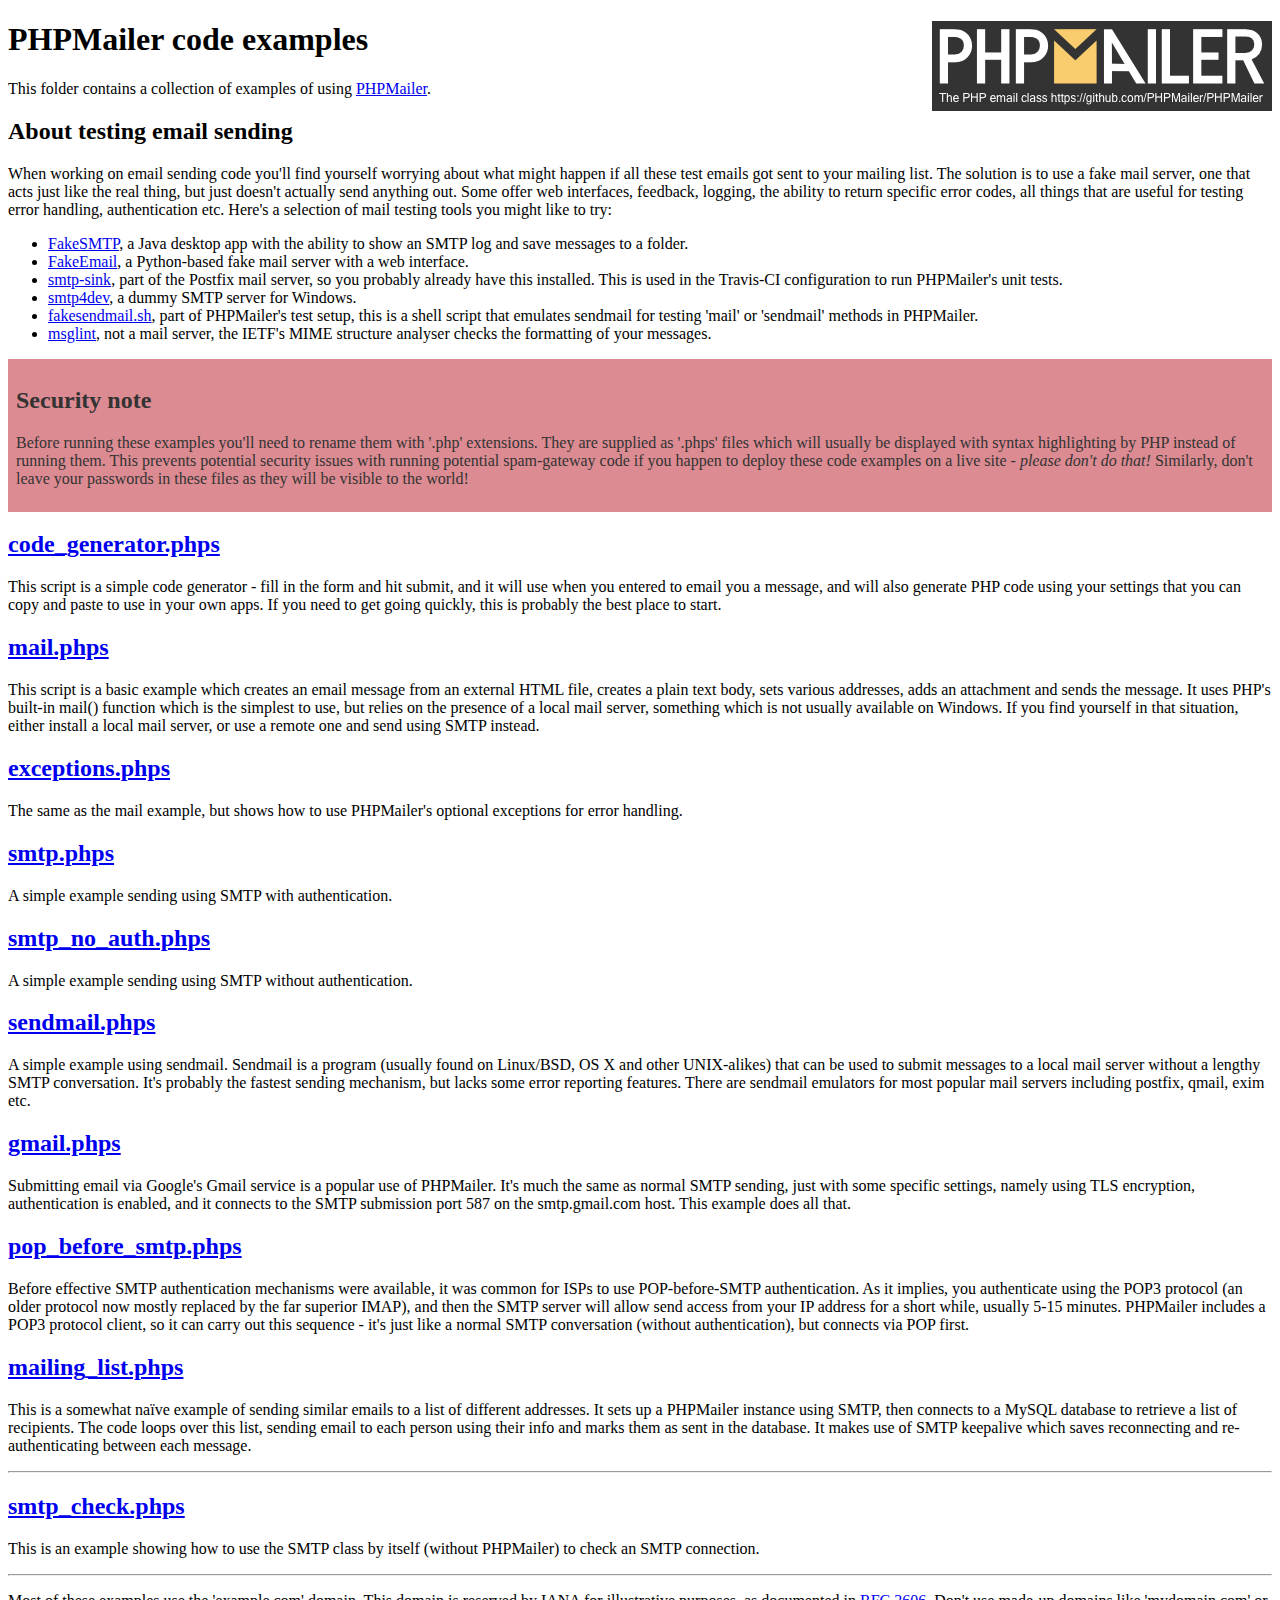
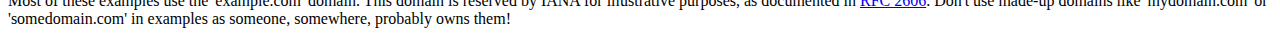
<file: php/php-mailer/examples/index.html>
<!DOCTYPE html>
<html>
<head>
	<meta charset="UTF-8">
	<title>PHPMailer Examples</title>
</head>
<body>
<h1>PHPMailer code examples<a href="https://github.com/PHPMailer/PHPMailer"><img src="images/phpmailer.png" style="float:right; border:0;" alt="PHPMailer logo"></a></h1>
<p>This folder contains a collection of examples of using <a href="https://github.com/PHPMailer/PHPMailer">PHPMailer</a>.</p>
<h2>About testing email sending</h2>
<p>When working on email sending code you'll find yourself worrying about what might happen if all these test emails got sent to your mailing list. The solution is to use a fake mail server, one that acts just like the real thing, but just doesn't actually send anything out. Some offer web interfaces, feedback, logging, the ability to return specific error codes, all things that are useful for testing error handling, authentication etc. Here's a selection of mail testing tools you might like to try:</p>
<ul>
  <li><a href="https://github.com/Nilhcem/FakeSMTP">FakeSMTP</a>, a Java desktop app with the ability to show an SMTP log and save messages to a folder. </li>
  <li><a href="https://github.com/isotoma/FakeEmail">FakeEmail</a>, a Python-based fake mail server with a web interface.</li>
  <li><a href="http://www.postfix.org/smtp-sink.1.html">smtp-sink</a>, part of the Postfix mail server, so you probably already have this installed. This is used in the Travis-CI configuration to run PHPMailer's unit tests.</li>
  <li><a href="http://smtp4dev.codeplex.com">smtp4dev</a>, a dummy SMTP server for Windows.</li>
  <li><a href="https://github.com/PHPMailer/PHPMailer/blob/master/test/fakesendmail.sh">fakesendmail.sh</a>, part of PHPMailer's test setup, this is a shell script that emulates sendmail for testing 'mail' or 'sendmail' methods in PHPMailer.</li>
  <li><a href="http://tools.ietf.org/tools/msglint/">msglint</a>, not a mail server, the IETF's MIME structure analyser checks the formatting of your messages.</li>
</ul>
<div style="padding: 8px; color: #333333; background-color: #dc8b92">
<h2>Security note</h2>
<p>Before running these examples you'll need to rename them with '.php' extensions. They are supplied as '.phps' files which will usually be displayed with syntax highlighting by PHP instead of running them. This prevents potential security issues with running potential spam-gateway code if you happen to deploy these code examples on a live site - <em>please don't do that!</em> Similarly, don't leave your passwords in these files as they will be visible to the world!</p>
</div>
<h2><a href="code_generator.phps">code_generator.phps</a></h2>
<p>This script is a simple code generator - fill in the form and hit submit, and it will use when you entered to email you a message, and will also generate PHP code using your settings that you can copy and paste to use in your own apps. If you need to get going quickly, this is probably the best place to start.</p>
<h2><a href="mail.phps">mail.phps</a></h2>
<p>This script is a basic example which creates an email message from an external HTML file, creates a plain text body, sets various addresses, adds an attachment and sends the message. It uses PHP's built-in mail() function which is the simplest to use, but relies on the presence of a local mail server, something which is not usually available on Windows. If you find yourself in that situation, either install a local mail server, or use a remote one and send using SMTP instead.</p>
<h2><a href="exceptions.phps">exceptions.phps</a></h2>
<p>The same as the mail example, but shows how to use PHPMailer's optional exceptions for error handling.</p>
<h2><a href="smtp.phps">smtp.phps</a></h2>
<p>A simple example sending using SMTP with authentication.</p>
<h2><a href="smtp_no_auth.phps">smtp_no_auth.phps</a></h2>
<p>A simple example sending using SMTP without authentication.</p>
<h2><a href="sendmail.phps">sendmail.phps</a></h2>
<p>A simple example using sendmail. Sendmail is a program (usually found on Linux/BSD, OS X and other UNIX-alikes) that can be used to submit messages to a local mail server without a lengthy SMTP conversation. It's probably the fastest sending mechanism, but lacks some error reporting features. There are sendmail emulators for most popular mail servers including postfix, qmail, exim etc.</p>
<h2><a href="gmail.phps">gmail.phps</a></h2>
<p>Submitting email via Google's Gmail service is a popular use of PHPMailer. It's much the same as normal SMTP sending, just with some specific settings, namely using TLS encryption, authentication is enabled, and it connects to the SMTP submission port 587 on the smtp.gmail.com host. This example does all that.</p>
<h2><a href="pop_before_smtp.phps">pop_before_smtp.phps</a></h2>
<p>Before effective SMTP authentication mechanisms were available, it was common for ISPs to use POP-before-SMTP authentication. As it implies, you authenticate using the POP3 protocol (an older protocol now mostly replaced by the far superior IMAP), and then the SMTP server will allow send access from your IP address for a short while, usually 5-15 minutes. PHPMailer includes a POP3 protocol client, so it can carry out this sequence - it's just like a normal SMTP conversation (without authentication), but connects via POP first.</p>
<h2><a href="mailing_list.phps">mailing_list.phps</a></h2>
<p>This is a somewhat naïve example of sending similar emails to a list of different addresses. It sets up a PHPMailer instance using SMTP, then connects to a MySQL database to retrieve a list of recipients. The code loops over this list, sending email to each person using their info and marks them as sent in the database. It makes use of SMTP keepalive which saves reconnecting and re-authenticating between each message.</p>
<hr>
<h2><a href="smtp_check.phps">smtp_check.phps</a></h2>
<p>This is an example showing how to use the SMTP class by itself (without PHPMailer) to check an SMTP connection.</p>
<hr>
<p>Most of these examples use the 'example.com' domain. This domain is reserved by IANA for illustrative purposes, as documented in <a href="http://tools.ietf.org/html/rfc2606">RFC 2606</a>. Don't use made-up domains like 'mydomain.com' or 'somedomain.com' in examples as someone, somewhere, probably owns them!</p>
</body>
</html>
</file>
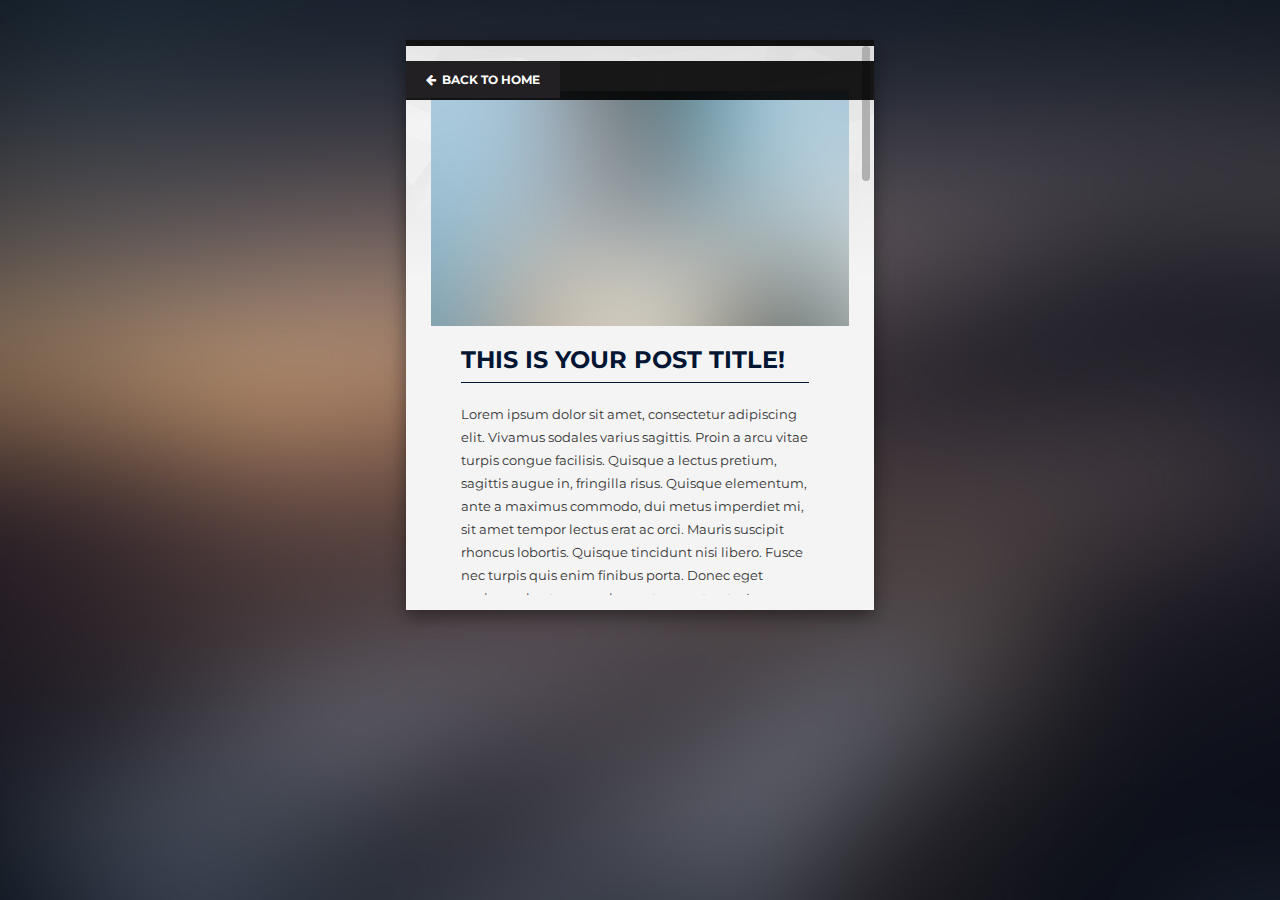
<file: single.html>
<!DOCTYPE html>
<html lang="en">
<head>
<meta charset="utf-8">
<meta http-equiv="X-UA-Compatible" content="IE=edge">
<meta name="viewport" content="width=device-width, initial-scale=1">
<title>John Rex - Web Designer and Front-end Developer</title>

<!-- Favicons
================================================== -->
<link rel="shortcut icon" href="img/favicon.ico" type="image/x-icon">
<link rel="icon" href="img/favicon.ico" type="image/x-icon">
<!-- / Favicons
================================================== -->

<!-- >> CSS
============================================================================== -->
<link href="vendor/bootstrap/css/bootstrap.min.css" rel="stylesheet">
<!-- Google Web Fonts -->
<link href='https://fonts.googleapis.com/css?family=Montserrat:400,700' rel='stylesheet' type='text/css'>
<!-- Font Awesome -->
<link href="vendor/font-awesome/css/font-awesome.min.css" rel="stylesheet">
<!-- animate.css -->
<link href="vendor/animate.css" rel="stylesheet">
<!-- Nivo Lightbox -->
<link href="vendor/nivo-lightbox/nivo-lightbox.css" rel="stylesheet">
<link rel="stylesheet" href="vendor/nivo-lightbox/themes/default/default.css" type="text/css" />
  <!-- /Nivo Lightbox --><!-- Perfect ScrollBar -->
<link href="vendor/perfect-scrollbar/css/perfect-scrollbar.min.css" rel="stylesheet">

<!-- owl carousel -->
<link href="vendor/owl.carousel/owl-carousel/owl.carousel.css" rel="stylesheet">
<link href="vendor/owl.carousel/owl-carousel/owl.theme.css" rel="stylesheet">
<!-- Main Styles -->
<link href="css/styles.css" rel="stylesheet">

<!-- >> /CSS
============================================================================== -->
</head>
<body>

<!-- Main Content
================================================== -->
<section id="body" class="">

	<div class="container">

		<!-- Header -->		
		<div class="vcard-header vcard-header-single">
			<a href="index.html" class="btn btn-default"><i class="fa fa-arrow-left"></i>&nbsp; Back to home</a>
		</div>
		<!-- /Header -->	

		<!-- SECTION: vCard Body  -->	
		<div class="section-vcardbody section-home" id="section-home">			

			<!-- Content -->

			<!-- Blog Posts -->
			<div class="blog-single-post" id="blogPost">
				<!-- post image -->
				<div class="post-header-image">
					<img src="img/blog3.jpg" alt="">
				</div>										
				<!-- /post-image -->	

				<!-- post title -->
				<h2 class="blog-single-title title-border">This is your post title!</h2>
				<!-- /post title -->
													
				<!-- post content -->
				<div class="blog-single-content">
					<p>Lorem ipsum dolor sit amet, consectetur adipiscing elit. Vivamus sodales varius sagittis. Proin a arcu vitae turpis congue facilisis. Quisque a lectus pretium, sagittis augue in, fringilla risus. Quisque elementum, ante a maximus commodo, dui metus imperdiet mi, sit amet tempor lectus erat ac orci. Mauris suscipit rhoncus lobortis. Quisque tincidunt nisi libero. Fusce nec turpis quis enim finibus porta. Donec eget sapien ac leo tempor elementum a at ante. In volutpat placerat quam non cursus. Nunc rutrum nisl at diam maximus tempor. Fusce eget commodo lorem. In et fringilla tellus. Donec vitae laoreet lacus. Donec varius, velit at varius ornare, augue orci posuere enim, in dignissim quam dui nec turpis. Donec molestie sollicitudin elit eget porttitor.</p>
					<p> Sed dignissim facilisis ex. Maecenas mattis velit orci, ut rhoncus tellus dapibus ut. Ut placerat tortor sed felis pellentesque pharetra. Etiam commodo elementum mollis. Donec aliquam sem id odio porttitor sodales id id arcu. Maecenas vulputate dictum nulla, a vestibulum purus varius id. Cras non mollis enim.</p>
					<p>Donec cursus massa sed sapien laoreet, eget vulputate urna interdum. Proin quis neque sem. Curabitur accumsan mollis malesuada. Donec nec ultrices ante. Nam sed elit aliquet, convallis augue in, rhoncus ante. Integer vulputate lectus dui, et dictum magna commodo et. Curabitur scelerisque finibus tortor pellentesque iaculis. Ut varius aliquet suscipit. Praesent commodo quam tempor, volutpat felis ut, imperdiet nulla. Sed eu libero sed nisl semper sagittis. Nunc odio arcu, convallis a nulla nec, egestas auctor lectus. Morbi finibus justo commodo turpis laoreet commodo. Sed auctor vel orci eu tincidunt.</p>
					<p>Vivamus non odio egestas, condimentum nunc nec, venenatis tellus. Morbi tempor sagittis scelerisque. Donec hendrerit dictum lobortis. Nulla eget lacus commodo, malesuada metus sed, faucibus odio. Ut convallis diam eu consequat vehicula. Nulla massa neque, consectetur quis nunc quis, fringilla viverra lorem. Cras auctor at risus pellentesque elementum. Pellentesque odio magna, fringilla non fermentum in, luctus dapibus mauris. Mauris commodo est eget sem maximus, vitae tempor purus facilisis. Cras accumsan diam at sem egestas, eget lobortis quam vestibulum. Sed rutrum interdum dolor, at commodo magna feugiat ac. Integer euismod dignissim feugiat. Aliquam erat volutpat. Vestibulum ac libero sit amet erat molestie pulvinar nec ut urna. Vestibulum dapibus pretium mauris ac porttitor. Aliquam sagittis velit et placerat</p>
				</div>
				<!-- /post content -->

				<!--=== Blog Comments -->
				<div class="blog-comments">
					<h2 class="title2 blog-comments-title"><i class="fa fa-commenting"></i>&nbsp; Comments</h2>
			        <!-- Comments Form -->
			        <div class="well">
			            <h4>Leave a Comment:</h4>
			            <form>
			                <div class="form-group">
			                    <textarea class="form-control" rows="3"></textarea>
			                </div>
			                <button type="submit" class="btn btn-1c">Submit</button>
			            </form>
			        </div>

			        <hr>
			        <!-- /Comments Form -->

			        <!-- Posted Comments -->

			        <!-- Comment -->
			        <div class="media">
			            <a class="pull-left" href="#">
			                <img class="media-object" src="img/avatar.png" alt="">
			            </a>
			            <div class="media-body">
			                <h4 class="media-heading">John Rex
			                    <small>August 25, 2014 at 9:30 PM</small>
			                </h4>
			               Comments? I love comments!
			            </div>
			        </div>
					<!-- /Comment -->

			        <!-- Comment -->
			        <div class="media">
			            <a class="pull-left" href="#">
			                <img class="media-object" src="img/avatar.png" alt="">
			            </a>
			            <div class="media-body">
			                <h4 class="media-heading">Homer Simpson
			                    <small>August 25, 2014 at 9:30 PM</small>
			                </h4>
							This blog is amazing! 
			                <!-- Nested Comment -->
			                <div class="media">
			                    <a class="pull-left" href="#">
			                        <img class="media-object" src="img/avatar.png" alt="">
			                    </a>
			                    <div class="media-body">
			                        <h4 class="media-heading">Margie Simpson
			                            <small>August 25, 2014 at 9:30 PM</small>
			                        </h4>
			                        We are totally going to blog about these curiosities!
			                    </div>
			                </div>
			                <!-- End Nested Comment -->
			            </div>
			        </div>
			        <!-- /Comment -->

			        <!-- Comment -->
			        <div class="media">
			            <a class="pull-left" href="#">
			                <img class="media-object" src="img/avatar.png" alt="">
			            </a>
			            <div class="media-body">
			                <h4 class="media-heading">Joey Ramone
			                    <small>August 25, 2014 at 9:30 PM</small>
			                </h4>
			             	OMGI love to read it so much!			
			            </div>
			        </div>
					<!-- /Comment -->
				</div>
			    <!-- === /Blog Comments -->
			</div>			
			<!-- /Blog Posts -->

			<!-- /Content -->
			
			<!-- Footer -->		
			<div class="vcard-footer">
				<a href="index.html" class="btn btn-default"><i class="fa fa-arrow-left"></i>&nbsp; Back to home</a>
			</div>
			<!-- /footer -->
		</div>
		<!-- /SECTION: vCard Body  -->	
	</div>


</section>
<!-- /Main Content
================================================== -->


<!-- >> JS
============================================================================== -->

<!-- jQuery (necessary for Bootstrap's JavaScript plugins) -->
<script src="vendor/jquery.min.js"></script>
<!-- Include all compiled plugins (below), or include individual files as needed -->
<script src="vendor/bootstrap/js/bootstrap.min.js"></script>
<script src="vendor/validate.js"></script>
<!-- Holder JS -->
<script src="vendor/holder.js"></script>
<!-- Modal box-->
<script src="vendor/nivo-lightbox/nivo-lightbox.min.js"></script>
<!-- /Modal Box -->
<!-- Perfect ScrolBar -->
<script src="vendor/perfect-scrollbar/js/min/perfect-scrollbar.jquery.min.js"></script>
<!-- /Perfect ScrolBar -->
<!-- Owl Caroulsel -->
<script src="vendor/owl.carousel/owl-carousel/owl.carousel.js"></script>
<!-- Google Maps -->
<script src="http://maps.google.com/maps/api/js?sensor=false"></script>
<!-- Cross-browser -->
<script src="vendor/cross-browser.js"></script>
<!-- Main Scripts -->
<script src="js/main.js"></script>

<script>
  (function(i,s,o,g,r,a,m){i['GoogleAnalyticsObject']=r;i[r]=i[r]||function(){
  (i[r].q=i[r].q||[]).push(arguments)},i[r].l=1*new Date();a=s.createElement(o),
  m=s.getElementsByTagName(o)[0];a.async=1;a.src=g;m.parentNode.insertBefore(a,m)
  })(window,document,'script','//www.google-analytics.com/analytics.js','ga');

  ga('create', 'UA-68192027-1', 'auto');
  ga('send', 'pageview');

</script>

<!-- HTML5 Shim and Respond.js IE8 support of HTML5 elements and media queries -->
<!-- WARNING: Respond.js doesn't work if you view the page via file:// -->
<!--[if lt IE 9]>
  <script src="vendor/html5shiv.js"></script>
  <script src="vendor/respond.min.js"></script>
<![endif]-->
<!-- >> /JS
============================================================================= -->
</body>
</html>
</file>
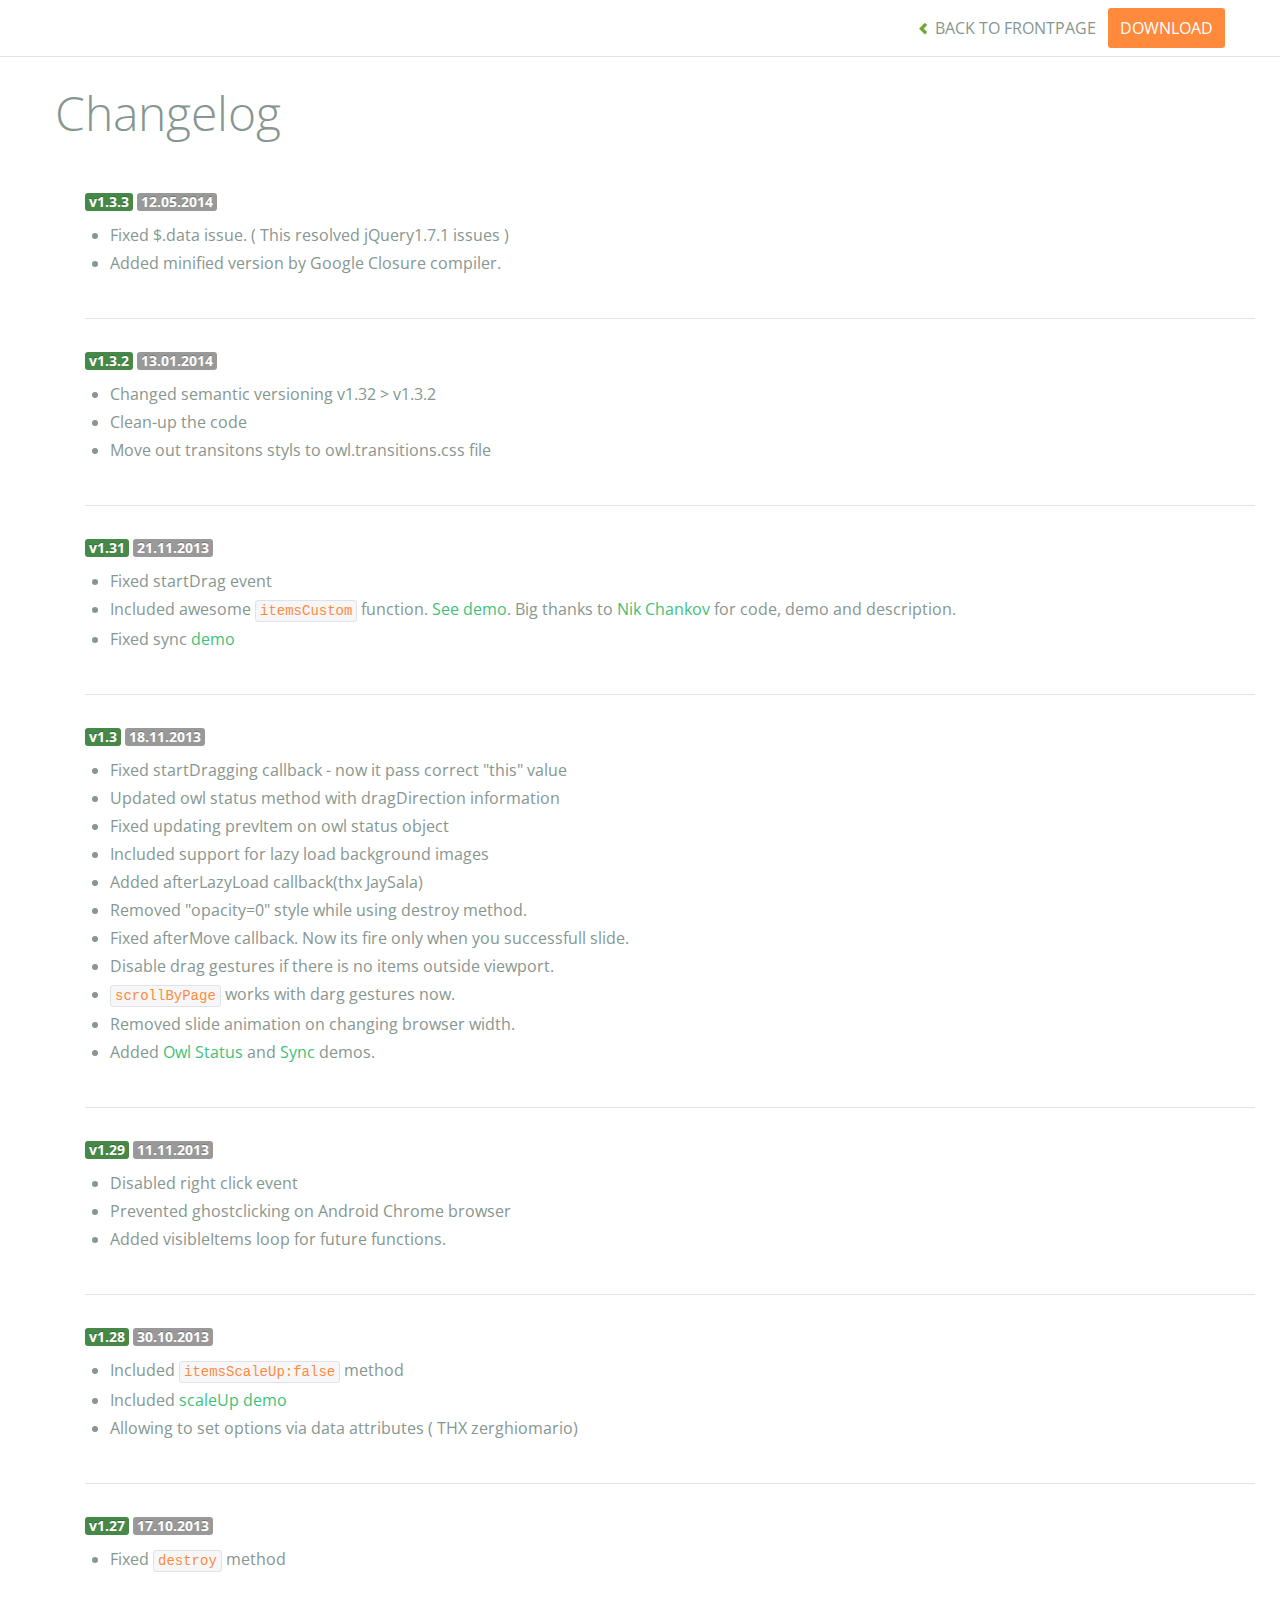
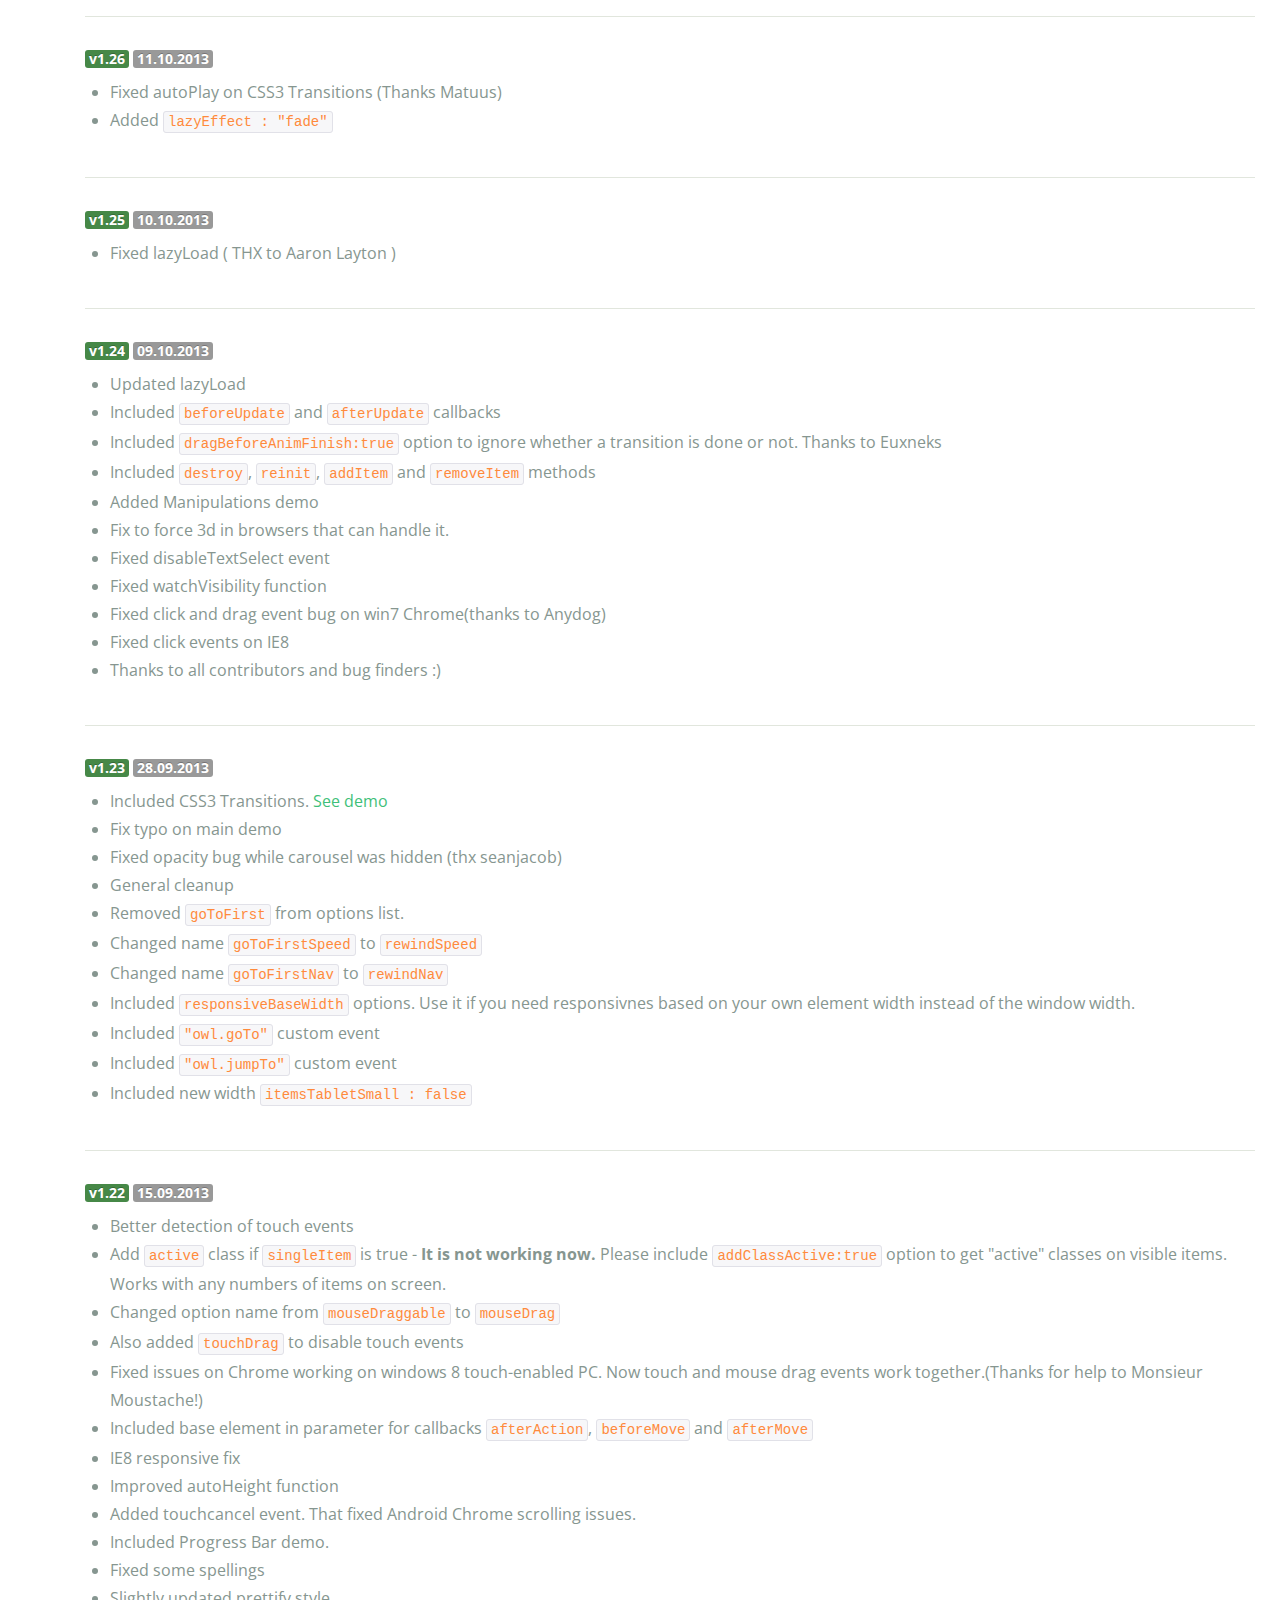
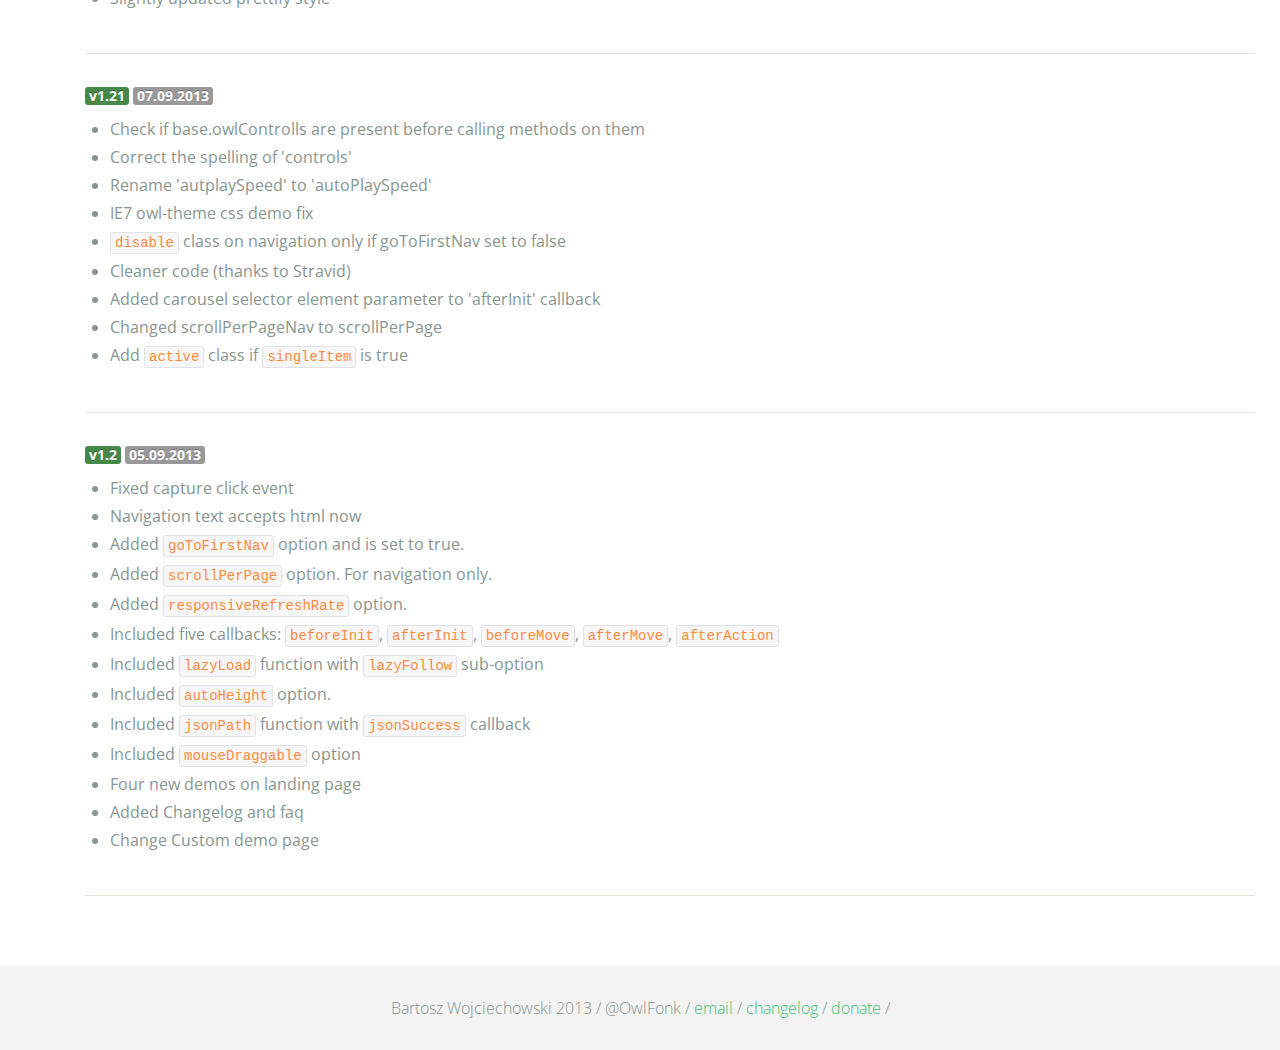
<file: vendor/owl.carousel/changelog.html>
<!DOCTYPE html>
<html lang="en">
  <head>
    <meta charset="utf-8">
    <title>Owl Carousel - Changelog</title>
    <meta name="viewport" content="width=device-width, initial-scale=1.0">
    <meta name="description" content="jQuery Responsive Carousel - Owl Carusel">
    <meta name="author" content="Bartosz Wojciechowski">

    <link href='http://fonts.googleapis.com/css?family=Open+Sans:400italic,400,300,600,700' rel='stylesheet' type='text/css'>
    <link href="assets/css/bootstrapTheme.css" rel="stylesheet">
    <link href="assets/css/custom.css" rel="stylesheet">

    <!-- Owl Carousel Assets -->
    <link href="owl-carousel/owl.carousel.css" rel="stylesheet">
    <link href="owl-carousel/owl.theme.css" rel="stylesheet">

    <!-- Prettify -->
    <link href="assets/js/google-code-prettify/prettify.css" rel="stylesheet">
	

    <!-- Le fav and touch icons -->
    <link rel="apple-touch-icon-precomposed" sizes="144x144" href="assets/ico/apple-touch-icon-144-precomposed.png">
    <link rel="apple-touch-icon-precomposed" sizes="114x114" href="assets/ico/apple-touch-icon-114-precomposed.png">
      <link rel="apple-touch-icon-precomposed" sizes="72x72" href="assets/ico/apple-touch-icon-72-precomposed.png">
                    <link rel="apple-touch-icon-precomposed" href="assets/ico/apple-touch-icon-57-precomposed.png">
                                   <link rel="shortcut icon" href="assets/ico/favicon.png">
  </head>
  <body>

      <div id="top-nav" class="navbar navbar-fixed-top">
        <div class="navbar-inner">
          <div class="container">
            <button type="button" class="btn btn-navbar" data-toggle="collapse" data-target=".nav-collapse">
            <span class="icon-bar"></span>
            <span class="icon-bar"></span>
            <span class="icon-bar"></span>
          </button>
            <div class="nav-collapse collapse">
            <ul class="nav pull-right">
              <li><a href="index.html"><i class="icon-chevron-left"></i> Back to Frontpage</a></li>
              <li><a href="owl.carousel.zip" class="download download-on" data-spy="affix" data-offset-top="450">Download</a></li>
            </ul>
            <ul class="nav pull-left">
              
            </ul>
            </div>
          </div>
        </div>
      </div>

    <div id="changelog" class="container">
      <div class="row">
        <div class="span12">
          <h1>Changelog</h1>
          
          <div class="span12 log">
          <span class="label label-success">v1.3.3</span> <span class="label">12.05.2014</span>
            <ul>
              <li>Fixed $.data issue. ( This resolved jQuery1.7.1 issues )</li>
              <li>Added minified version by Google Closure compiler.</li>
            </ul>
          </div>

          <div class="span12 log">
          <span class="label label-success">v1.3.2</span> <span class="label">13.01.2014</span>
            <ul>
              <li>Changed semantic versioning v1.32 > v1.3.2</li>
              <li>Clean-up the code</li>
              <li>Move out transitons styls to owl.transitions.css file</li>             

            </ul>
          </div>

          <div class="span12 log">
          <span class="label label-success">v1.31</span> <span class="label">21.11.2013</span>
            <ul>
              <li>Fixed startDrag event</li>
              <li>Included awesome <code>itemsCustom</code> function. <a href="demos/itemsCustom.html">See demo</a>. Big thanks to <a href="https://github.com/nchankov">Nik Chankov</a> for code, demo and description.</li>
              <li>Fixed sync <a href="demos/sync.html">demo</a></li>
            </ul>
          </div>

          <div class="span12 log">
          <span class="label label-success">v1.3</span> <span class="label">18.11.2013</span>
            <ul>
              <li>Fixed startDragging callback - now it pass correct "this" value</li>
              <li>Updated owl status method with dragDirection information</li>
              <li>Fixed updating prevItem on owl status object</li>
              <li>Included support for lazy load background images</li>
              <li>Added afterLazyLoad callback(thx JaySala)</li>
              <li>Removed "opacity=0" style while using destroy method.</li>
              <li>Fixed afterMove callback. Now its fire only when you successfull slide.</li>
              <li>Disable drag gestures if there is no items outside viewport.</li>
              <li><code>scrollByPage</code> works with darg gestures now. </li>
              <li>Removed slide animation on changing browser width.</li>
              <li>Added <a href="demos/owlStatus.html">Owl Status</a> and <a href="demos/sync.html">Sync</a> demos.</li>
            </ul>
          </div>

          <div class="span12 log">
          <span class="label label-success">v1.29</span> <span class="label">11.11.2013</span>
            <ul>
              <li>Disabled right click event</li>
              <li>Prevented ghostclicking on Android Chrome browser</li>
              <li>Added visibleItems loop for future functions.</li>
            </ul>
          </div>

          <div class="span12 log">
          <span class="label label-success">v1.28</span> <span class="label">30.10.2013</span>
            <ul>
              <li>Included <code>itemsScaleUp:false</code> method</li>
              <li>Included <a href="demos/scaleup.html">scaleUp demo</a></li>
              <li>Allowing to set options via data attributes ( THX zerghiomario)</li>
            </ul>
          </div>

          <div class="span12 log">
          <span class="label label-success">v1.27</span> <span class="label">17.10.2013</span>
            <ul>
              <li>Fixed <code>destroy</code> method</li>
            </ul>
          </div>

          <div class="span12 log">
          <span class="label label-success">v1.26</span> <span class="label">11.10.2013</span>
            <ul>
              <li>Fixed autoPlay on CSS3 Transitions (Thanks Matuus)</li>
              <li>Added <code>lazyEffect : "fade"</code></li>
            </ul>
          </div>

          <div class="span12 log">
          <span class="label label-success">v1.25</span> <span class="label">10.10.2013</span>
            <ul>
              <li>Fixed lazyLoad ( THX to Aaron Layton )</li>
            </ul>
          </div>


          <div class="span12 log">
          <span class="label label-success">v1.24</span> <span class="label">09.10.2013</span>
            <ul>
              <li>Updated lazyLoad</li>
              <li>Included <code>beforeUpdate</code> and <code>afterUpdate</code> callbacks</li>
              <li>Included <code>dragBeforeAnimFinish:true</code> option to ignore whether a transition is done or not. Thanks to Euxneks</li>
              <li>Included <code>destroy</code>, <code>reinit</code>, <code>addItem</code> and <code>removeItem</code> methods</li>
              <li>Added Manipulations demo</li>
              <li>Fix to force 3d in browsers that can handle it.</li>
              <li>Fixed disableTextSelect event</li>
              <li>Fixed watchVisibility function</li>
              <li>Fixed click and drag event bug on win7 Chrome(thanks to Anydog)</li>
              <li>Fixed click events on IE8</li>
              <li>Thanks to all contributors and bug finders :)</li>
            </ul>
          </div>

          <div class="span12 log">
          <span class="label label-success">v1.23</span> <span class="label">28.09.2013</span>
            <ul>
              <li>Included CSS3 Transitions. <a href="demos/transitions.html">See demo</a></li>
              <li>Fix typo on main demo</li>
              <li>Fixed opacity bug while carousel was hidden (thx seanjacob)</li>
              <li>General cleanup</li>
              <li>Removed <code>goToFirst</code> from options list.</li>
              <li>Changed name <code>goToFirstSpeed</code> to <code>rewindSpeed</code></li>
              <li>Changed name <code>goToFirstNav</code> to <code>rewindNav</code></li>
              <li>Included <code>responsiveBaseWidth</code> options. Use it if you need responsivnes based on your own element width instead of the window width.</li>
              <li>Included <code>"owl.goTo"</code> custom event</li>
              <li>Included <code>"owl.jumpTo"</code> custom event</li>
              <li>Included new width <code>itemsTabletSmall : false</code></li>
            </ul>
          </div>

          <div class="span12 log">
          <span class="label label-success">v1.22</span> <span class="label">15.09.2013</span>
            <ul>
              <li>Better detection of touch events</li>
              <li>Add <code>active</code> class if <code>singleItem</code> is true - <b>It is not working now.</b> Please include <code>addClassActive:true</code> option to get "active" classes on visible items. Works with any numbers of items on screen.</li>
              <li>Changed option name from <code>mouseDraggable</code> to <code>mouseDrag</code></li>
              <li>Also added <code>touchDrag</code> to disable touch events</li>
              <li>Fixed issues on Chrome working on windows 8 touch-enabled PC. Now touch and mouse drag events work together.(Thanks for help to Monsieur Moustache!)</li>
              <li>Included base element in parameter for callbacks <code>afterAction</code>, <code>beforeMove</code> and <code>afterMove</code></li>
              <li>IE8 responsive fix</li>
              <li>Improved autoHeight function</li>
              <li>Added touchcancel event. That fixed Android Chrome scrolling issues.</li>
              <li>Included Progress Bar demo.</li>
              <li>Fixed some spellings</li>
              <li>Slightly updated prettify style</li>
            </ul>
          </div>

          <div class="span12 log">
          <span class="label label-success">v1.21</span> <span class="label">07.09.2013</span>
            <ul>
              <li>Check if base.owlControlls are present before calling methods on them</li>
              <li>Correct the spelling of 'controls'</li>
              <li>Rename 'autplaySpeed' to 'autoPlaySpeed'</li>
              <li>IE7 owl-theme css demo fix</li>
              <li><code>disable</code> class on navigation only if goToFirstNav set to false</li>
              <li>Cleaner code (thanks to Stravid)</li>
              <li>Added carousel selector element parameter to 'afterInit' callback</li>
              <li>Changed scrollPerPageNav to scrollPerPage</li>
              <li>Add <code>active</code> class if <code>singleItem</code> is true</li>
            </ul>
          </div>
          <div class="span12 log">
          <span class="label label-success">v1.2</span> <span class="label">05.09.2013</span>
            <ul>
              <li>Fixed capture click event</li>
              <li>Navigation text accepts html now</li>
              <li>Added <code>goToFirstNav</code> option and is set to true.</li>
              <li>Added <code>scrollPerPage</code> option. For navigation only.</li>
              <li>Added <code>responsiveRefreshRate</code> option.</li>
              <li>Included five callbacks: <code>beforeInit</code>, <code>afterInit</code>, <code>beforeMove</code>, <code>afterMove</code>, <code>afterAction</code></li>
              <li>Included <code>lazyLoad</code> function with <code>lazyFollow</code> sub-option</li>
              <li>Included <code>autoHeight</code> option.</li>
              <li>Included <code>jsonPath</code> function with <code>jsonSuccess</code> callback</li>
              <li>Included <code>mouseDraggable</code> option</li>
              <li>Four new demos on landing page</li>
              <li>Added Changelog and faq</li>
              <li>Change Custom demo page</li>
            </ul>
          </div>
        </div>
      </div>
    </div>

    <div id="footer">
      <div class="container">
        <div class="row">
          <div class="span12">
            <h5>Bartosz Wojciechowski 2013 / @OwlFonk / 
            <a href="mailto:owl@owlgraphic.com?subject=Hey Owl!">email</a> / 
            <a href="changelog.html">changelog</a> /
            <a href="https://www.paypal.com/cgi-bin/webscr?cmd=_s-xclick&hosted_button_id=EFSGXZS7V2U9N">donate</a> / 
            </h5>
          </div>
        </div>
      </div>
    </div>


    <script src="assets/js/jquery-1.9.1.min.js"></script> 
    <script src="owl-carousel/owl.carousel.js"></script>

    <!-- Frontpage Demo -->
    <script>
    jQuery(document).ready(function($) {
      $("#owl-example").owlCarousel();
    });

    $("body").data("page", "frontpage");

    </script>
    <script src="assets/js/bootstrap-collapse.js"></script>
    <script src="assets/js/bootstrap-transition.js"></script>

    <script src="assets/js/google-code-prettify/prettify.js"></script>
	  <script src="assets/js/application.js"></script>

    <script>
    var owldomain = window.location.hostname.indexOf("owlgraphic");
    if(owldomain !== -1){
      (function(i,s,o,g,r,a,m){i['GoogleAnalyticsObject']=r;i[r]=i[r]||function(){
      (i[r].q=i[r].q||[]).push(arguments)},i[r].l=1*new Date();a=s.createElement(o),
      m=s.getElementsByTagName(o)[0];a.async=1;a.src=g;m.parentNode.insertBefore(a,m)
      })(window,document,'script','//www.google-analytics.com/analytics.js','ga');

      ga('create', 'UA-41541058-1', 'owlgraphic.com');
      ga('send', 'pageview');
    }

    </script>

  </body>
</html>
</file>
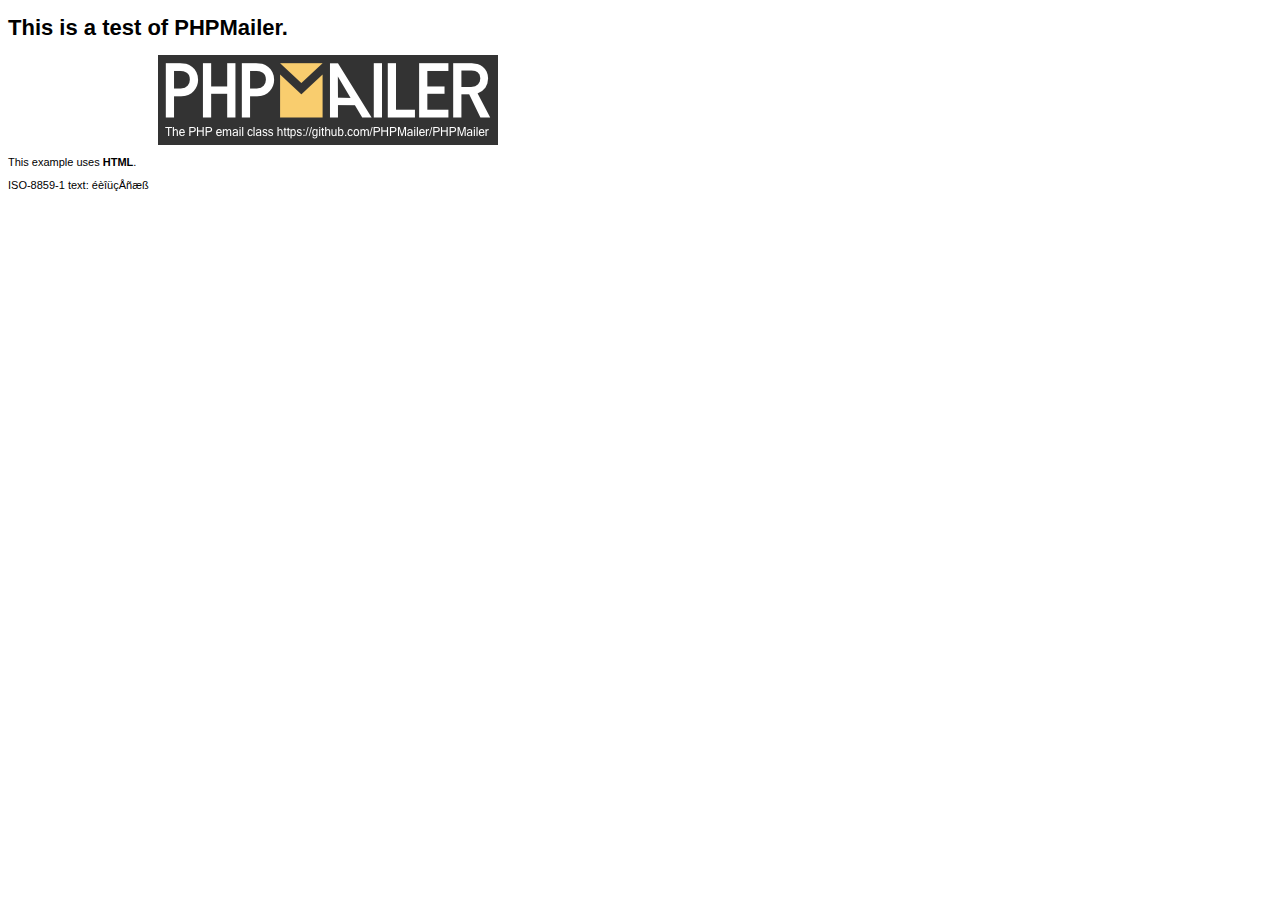
<file: php/php-mailer/examples/contents.html>
<!DOCTYPE HTML PUBLIC "-//W3C//DTD HTML 4.01 Transitional//EN" "http://www.w3.org/TR/html4/loose.dtd">
<html>
<head>
  <meta http-equiv="Content-Type" content="text/html; charset=iso-8859-1">
  <title>PHPMailer Test</title>
</head>
<body>
<div style="width: 640px; font-family: Arial, Helvetica, sans-serif; font-size: 11px;">
  <h1>This is a test of PHPMailer.</h1>
  <div align="center">
    <a href="https://github.com/PHPMailer/PHPMailer/"><img src="images/phpmailer.png" height="90" width="340" alt="PHPMailer rocks"></a>
  </div>
  <p>This example uses <strong>HTML</strong>.</p>
  <p>ISO-8859-1 text: ���������</p>
</div>
</body>
</html>
</file>
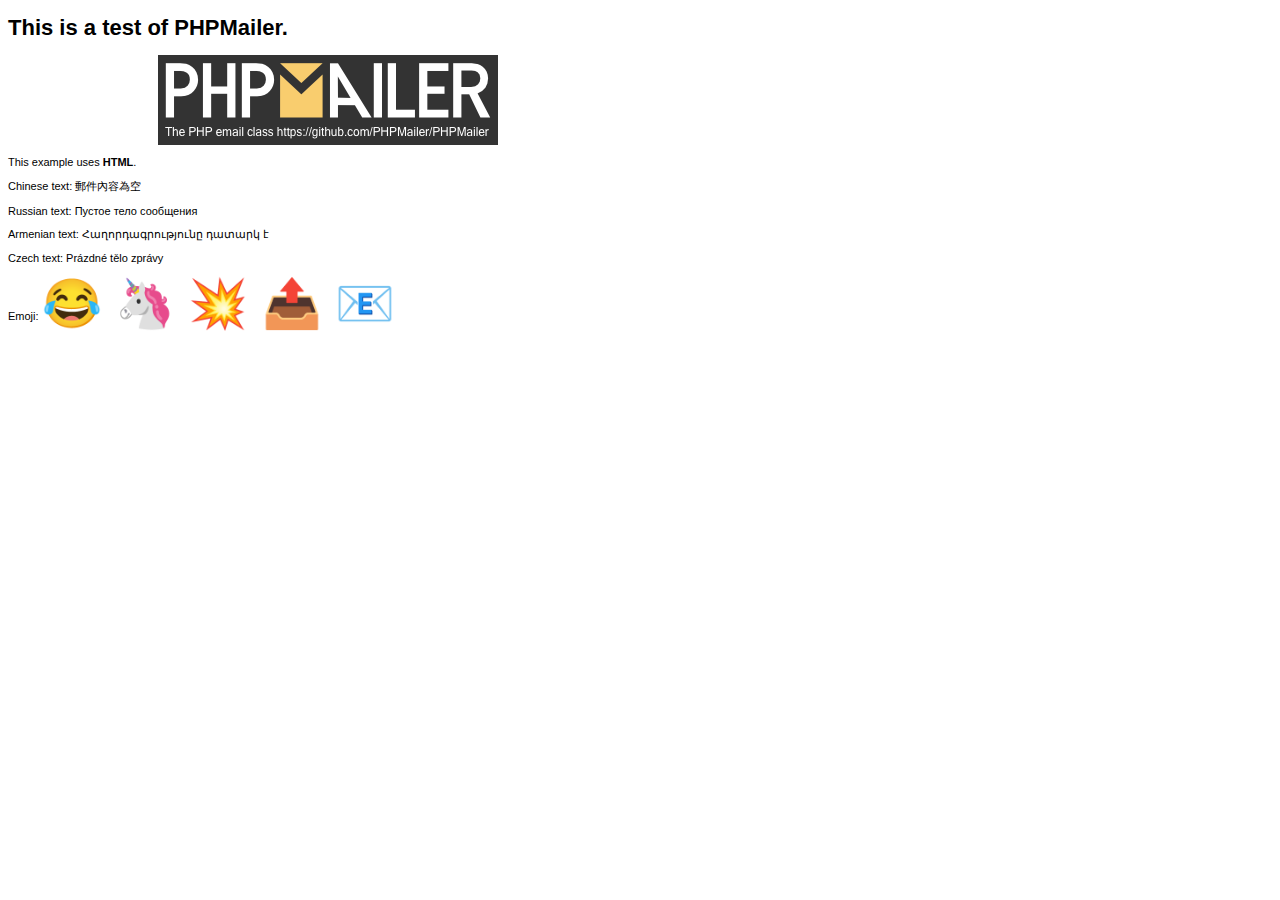
<file: php/php-mailer/examples/contentsutf8.html>
<!DOCTYPE HTML PUBLIC "-//W3C//DTD HTML 4.01 Transitional//EN" "http://www.w3.org/TR/html4/loose.dtd">
<html>
<head>
  <meta http-equiv="Content-Type" content="text/html; charset=utf-8">
  <title>PHPMailer Test</title>
</head>
<body>
<div style="width: 640px; font-family: Arial, Helvetica, sans-serif; font-size: 11px;">
  <h1>This is a test of PHPMailer.</h1>
  <div align="center">
    <a href="https://github.com/PHPMailer/PHPMailer/"><img src="images/phpmailer.png" height="90" width="340" alt="PHPMailer rocks"></a>
  </div>
  <p>This example uses <strong>HTML</strong>.</p>
  <p>Chinese text: 郵件內容為空</p>
  <p>Russian text: Пустое тело сообщения</p>
  <p>Armenian text: Հաղորդագրությունը դատարկ է</p>
  <p>Czech text: Prázdné tělo zprávy</p>
  <p>Emoji: <span style="font-size: 48px">😂 🦄 💥 📤 📧</span></p>
</div>
</body>
</html>
</file>
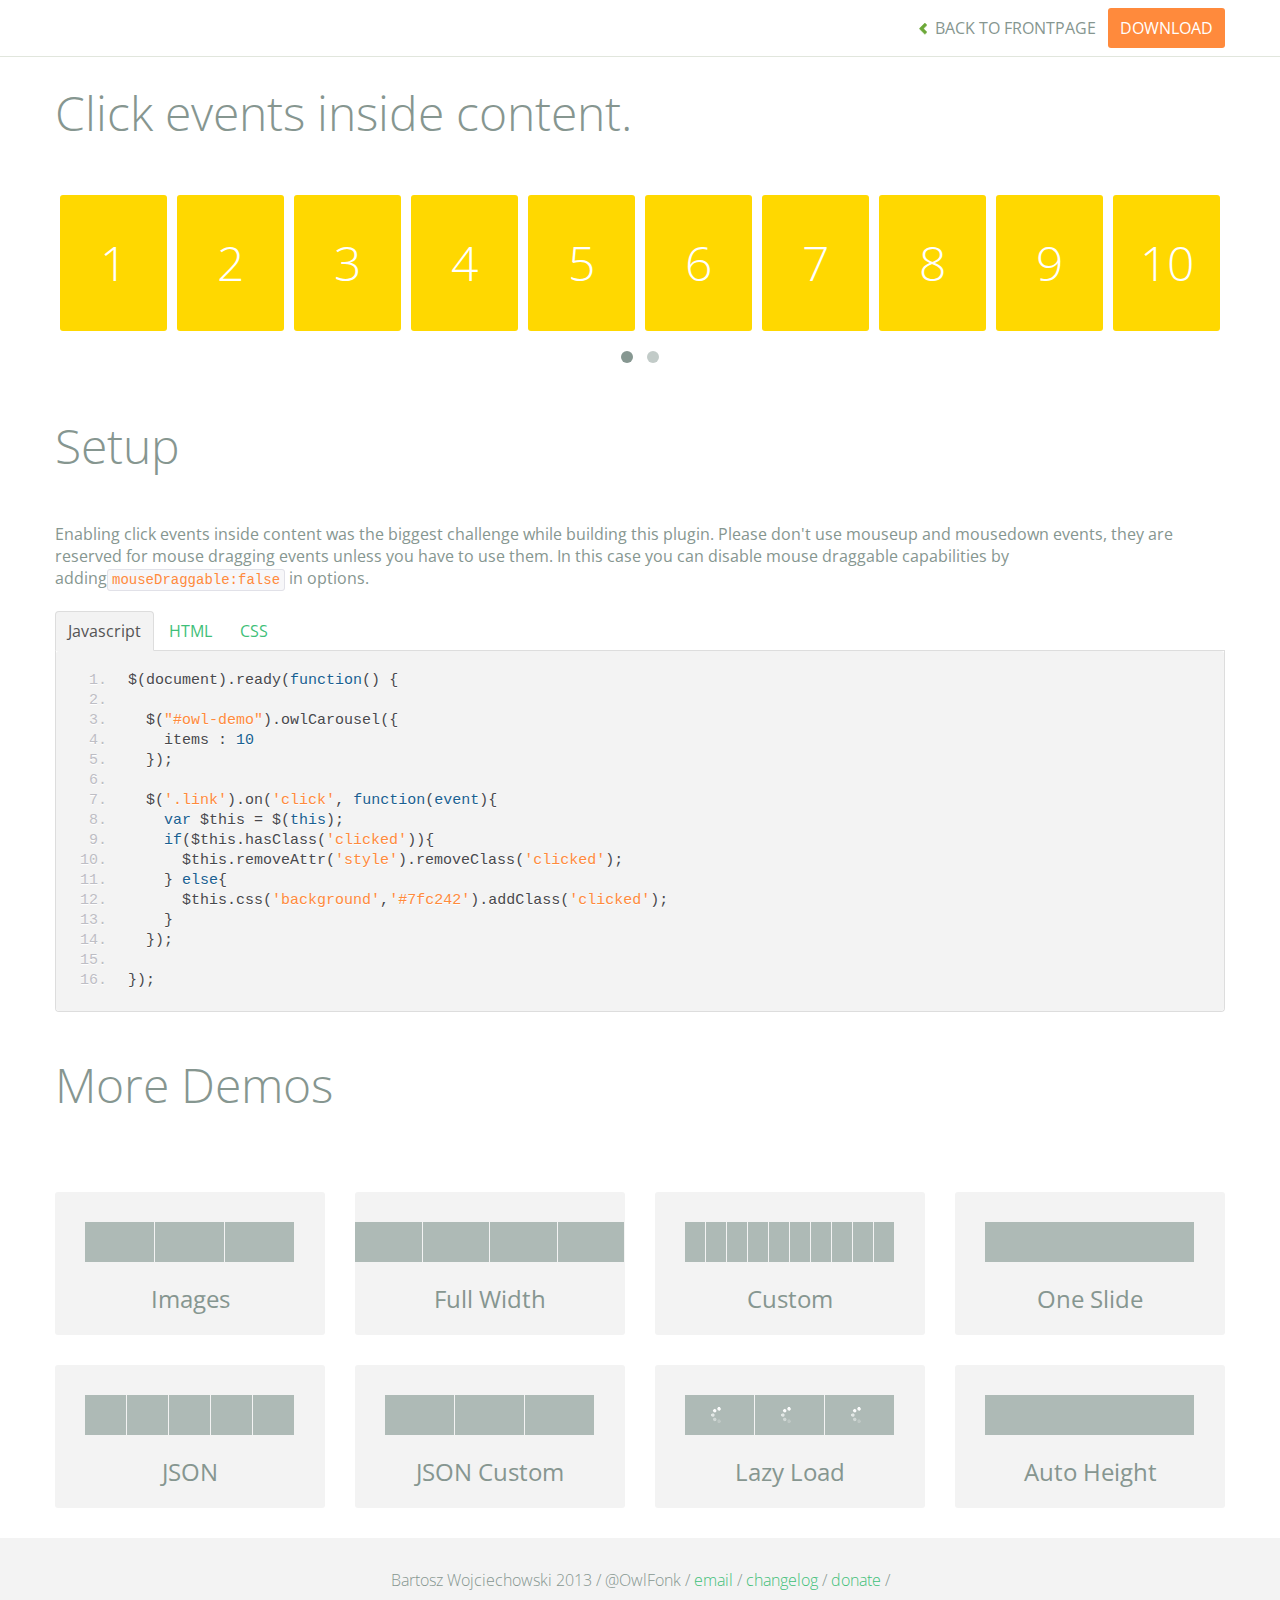
<file: vendor/owl.carousel/demos/click.html>
<!DOCTYPE html>
<html lang="en">
  <head>
    <meta charset="utf-8">
    <title>Owl Carousel - Click Event</title>
    <meta name="viewport" content="width=device-width, initial-scale=1.0">
    <meta name="description" content="jQuery Responsive Carousel - Owl Carusel">
    <meta name="author" content="Bartosz Wojciechowski">

    <link href='http://fonts.googleapis.com/css?family=Open+Sans:400italic,400,300,600,700' rel='stylesheet' type='text/css'>
    <link href="../assets/css/bootstrapTheme.css" rel="stylesheet">
    <link href="../assets/css/custom.css" rel="stylesheet">

    <!-- Owl Carousel Assets -->
    <link href="../owl-carousel/owl.carousel.css" rel="stylesheet">
    <link href="../owl-carousel/owl.theme.css" rel="stylesheet">

    <link href="../assets/js/google-code-prettify/prettify.css" rel="stylesheet">

    <!-- Le fav and touch icons -->
    <link rel="apple-touch-icon-precomposed" sizes="144x144" href="../assets/ico/apple-touch-icon-144-precomposed.png">
    <link rel="apple-touch-icon-precomposed" sizes="114x114" href="../assets/ico/apple-touch-icon-114-precomposed.png">
      <link rel="apple-touch-icon-precomposed" sizes="72x72" href="../assets/ico/apple-touch-icon-72-precomposed.png">
                    <link rel="apple-touch-icon-precomposed" href="../assets/ico/apple-touch-icon-57-precomposed.png">
                                   <link rel="shortcut icon" href="../assets/ico/favicon.png">
  </head>
  <body>

      <div id="top-nav" class="navbar navbar-fixed-top">
        <div class="navbar-inner">
          <div class="container">
            <button type="button" class="btn btn-navbar" data-toggle="collapse" data-target=".nav-collapse">
            <span class="icon-bar"></span>
            <span class="icon-bar"></span>
            <span class="icon-bar"></span>
          </button>
            <div class="nav-collapse collapse">
            <ul class="nav pull-right">
              <li><a href="../index.html"><i class="icon-chevron-left"></i> Back to Frontpage</a></li>
              <li><a href="../owl.carousel.zip" class="download download-on" data-spy="affix" data-offset-top="450">Download</a></li>
            </ul>
            <ul class="nav pull-left">
              
            </ul>
            </div>
          </div>
        </div>
      </div>
   
    <div id="title">
      <div class="container">
        <div class="row">
          <div class="span12">
            <h1>Click events inside content.</h1>
          </div>
        </div>
      </div>
    </div>

      <div id="demo">
        <div class="container">
          <div class="row">
            <div class="span12">

              <div id="owl-demo" class="owl-carousel">
                
                <a class="item link"><h1>1</h1></a>
                <a class="item link"><h1>2</h1></a>
                <a class="item link"><h1>3</h1></a>
                <a class="item link"><h1>4</h1></a>
                <a class="item link"><h1>5</h1></a>
                <a class="item link"><h1>6</h1></a>
                <a class="item link"><h1>7</h1></a>
                <a class="item link"><h1>8</h1></a>
                <a class="item link"><h1>9</h1></a>
                <a class="item link"><h1>10</h1></a>
                <a class="item link"><h1>11</h1></a>
                <a class="item link"><h1>12</h1></a>
                <a class="item link"><h1>13</h1></a>
                <a class="item link"><h1>14</h1></a>
                <a class="item link"><h1>15</h1></a>
                <a class="item link"><h1>16</h1></a>

              </div>
            </div>
          </div>
        </div>

    </div>

    <div id="example-info">
      <div class="container">
        <div class="row">
          <div class="span12">
            <h1>Setup</h1>
            <p>Enabling click events inside content was the biggest challenge while building this plugin. Please don't use mouseup and mousedown events, they are reserved for mouse dragging events unless you have to use them. In this case you can disable mouse draggable capabilities by adding<code>mouseDraggable:false</code> in options.
            </p>
            <ul class="nav nav-tabs" id="myTab">
              <li class="active"><a href="#javascript">Javascript</a></li>
              <li><a href="#HTML">HTML</a></li>
              <li><a href="#CSS">CSS</a></li>
            </ul>
             
            <div class="tab-content">

              <div class="tab-pane active" id="javascript">
<pre class="pre-show prettyprint linenums">
$(document).ready(function() {

  $("#owl-demo").owlCarousel({
    items : 10
  });

  $('.link').on('click', function(event){
    var $this = $(this);
    if($this.hasClass('clicked')){
      $this.removeAttr('style').removeClass('clicked');
    } else{
      $this.css('background','#7fc242').addClass('clicked');
    }
  });

})&#59;
</pre>

              </div>

              <div class="tab-pane" id="HTML">
<pre class="pre-show prettyprint linenums">
&lt;div id="owl-demo" class="owl-carousel"&gt;
  &lt;a class="item link"&gt;&lt;h1&gt;1&lt;/h1&gt;&lt;/a&gt;
  &lt;a class="item link"&gt;&lt;h1&gt;2&lt;/h1&gt;&lt;/a&gt;
  &lt;a class="item link"&gt;&lt;h1&gt;3&lt;/h1&gt;&lt;/a&gt;
  &lt;a class="item link"&gt;&lt;h1&gt;4&lt;/h1&gt;&lt;/a&gt;
  &lt;a class="item link"&gt;&lt;h1&gt;5&lt;/h1&gt;&lt;/a&gt;
  &lt;a class="item link"&gt;&lt;h1&gt;6&lt;/h1&gt;&lt;/a&gt;
  &lt;a class="item link"&gt;&lt;h1&gt;7&lt;/h1&gt;&lt;/a&gt;
  &lt;a class="item link"&gt;&lt;h1&gt;8&lt;/h1&gt;&lt;/a&gt;
  &lt;a class="item link"&gt;&lt;h1&gt;9&lt;/h1&gt;&lt;/a&gt;
  &lt;a class="item link"&gt;&lt;h1&gt;10&lt;/h1&gt;&lt;/a&gt;
  &lt;a class="item link"&gt;&lt;h1&gt;11&lt;/h1&gt;&lt;/a&gt;
  &lt;a class="item link"&gt;&lt;h1&gt;12&lt;/h1&gt;&lt;/a&gt;
  &lt;a class="item link"&gt;&lt;h1&gt;13&lt;/h1&gt;&lt;/a&gt;
  &lt;a class="item link"&gt;&lt;h1&gt;14&lt;/h1&gt;&lt;/a&gt;
  &lt;a class="item link"&gt;&lt;h1&gt;15&lt;/h1&gt;&lt;/a&gt;
  &lt;a class="item link"&gt;&lt;h1&gt;16&lt;/h1&gt;&lt;/a&gt;
&lt;/div&gt;
</pre>
              </div>

              <div class="tab-pane" id="CSS">
<pre class="pre-show prettyprint linenums">
#owl-demo .item{
  display: block;
  cursor: pointer;
  background: #ffd800;
  padding: 30px 0px;
  margin: 5px;
  color: #FFF;
  -webkit-border-radius: 3px;
  -moz-border-radius: 3px;
  border-radius: 3px;
  text-align: center;
  -webkit-tap-highlight-color: rgba(255, 255, 255, 0); 
}
#owl-demo .item:hover{
  background: #F2CD00;
}
</pre>
              </div>
            </div><!--End Tab Content-->

          </div>
        </div>
      </div>
    </div>

    <div id="more">
      <div class="container">

        <div class="row">
          <div class="span12">
            <h1>More Demos</h1>
          </div>
        </div>

        <div class="row demos-row">
          <div class="span3">
            <a href="images.html" class="demo-box">
              <div class="demo-wrapper demo-images clearfix">
                <div class="demo-slide"><div class="bg"></div></div>
                <div class="demo-slide"><div class="bg"></div></div>
                <div class="demo-slide"><div class="bg"></div></div>
              </div>
              <h3>Images</h3>
            </a>
          </div>

          <div class="span3">
            <a href="full.html" class="demo-box">
              <div class="demo-wrapper demo-full clearfix">
                <div class="demo-slide"><div class="bg"></div></div>
                <div class="demo-slide"><div class="bg"></div></div>
                <div class="demo-slide"><div class="bg"></div></div>
                <div class="demo-slide"><div class="bg"></div></div>
              </div>
              <h3>Full Width</h3>
            </a>
          </div>

          <div class="span3">
            <a href="custom.html" class="demo-box">
              <div class="demo-wrapper demo-custom clearfix">
                <div class="demo-slide"><div class="bg"></div></div>
                <div class="demo-slide"><div class="bg"></div></div>
                <div class="demo-slide"><div class="bg"></div></div>
                <div class="demo-slide"><div class="bg"></div></div>
                <div class="demo-slide"><div class="bg"></div></div>
                <div class="demo-slide"><div class="bg"></div></div>
                <div class="demo-slide"><div class="bg"></div></div>
                <div class="demo-slide"><div class="bg"></div></div>
                <div class="demo-slide"><div class="bg"></div></div>
                <div class="demo-slide"><div class="bg"></div></div>
              </div>
              <h3>Custom</h3>
            </a>
          </div>

          <div class="span3">
            <a href="one.html" class="demo-box">
              <div class="demo-wrapper demo-one clearfix">
                <div class="demo-slide"><div class="bg"></div></div>
              </div>
              <h3>One Slide</h3>
            </a>
          </div>

        </div>
        <div class="row demos-row">
          <div class="span3">
            <a href="json.html" class="demo-box">
              <div class="demo-wrapper demo-Json clearfix">
                <div class="demo-slide"><div class="bg"></div></div>
                <div class="demo-slide"><div class="bg"></div></div>
                <div class="demo-slide"><div class="bg"></div></div>
                <div class="demo-slide"><div class="bg"></div></div>
                <div class="demo-slide"><div class="bg"></div></div>
              </div>
              <h3>JSON</h3>
            </a>
          </div>

          <div class="span3">
            <a href="customJson.html" class="demo-box">
              <div class="demo-wrapper demo-Json-custom clearfix">
                <div class="demo-slide"><div class="bg"></div></div>
                <div class="demo-slide"><div class="bg"></div></div>
                <div class="demo-slide"><div class="bg"></div></div>
              </div>
              <h3>JSON Custom</h3>
            </a>
          </div>

          <div class="span3">
            <a href="lazyLoad.html" class="demo-box">
              <div class="demo-wrapper demo-lazy clearfix">
                <div class="demo-slide"><div class="bg"></div></div>
                <div class="demo-slide"><div class="bg"></div></div>
                <div class="demo-slide"><div class="bg"></div></div>
              </div>
              <h3>Lazy Load</h3>
            </a>
          </div>

          <div class="span3">
            <a href="autoHeight.html" class="demo-box">
              <div class="demo-wrapper demo-height clearfix">
                <div class="demo-slide"><div class="bg"></div></div>
              </div>
              <h3>Auto Height</h3>
            </a>
          </div>

        </div>
      </div>
    </div>
 
    <div id="footer">
      <div class="container">
        <div class="row">
          <div class="span12">
            <h5>Bartosz Wojciechowski 2013 / @OwlFonk / 
            <a href="mailto:owl@owlgraphic.com?subject=Hey Owl!">email</a> / 
            <a href="../changelog.html">changelog</a> /
            <a href="https://www.paypal.com/cgi-bin/webscr?cmd=_s-xclick&hosted_button_id=EFSGXZS7V2U9N">donate</a> / 
            <a href="https://twitter.com/share" class="twitter-share-button" data-url="http://owlgraphic.com/owlcarousel/" data-text="Awesome jQuery Owl Carousel Responsive Plugin" data-via="OwlFonk" data-count="none" data-hashtags="owlcarousel"></a>
            <script>
            var owldomain = window.location.hostname.indexOf("owlgraphic");
            if(owldomain !== -1){
              !function(d,s,id){var js,fjs=d.getElementsByTagName(s)[0],p=/^http:/.test(d.location)?'http':'https';if(!d.getElementById(id)){js=d.createElement(s);js.id=id;js.src=p+'://platform.twitter.com/widgets.js';fjs.parentNode.insertBefore(js,fjs);}}(document, 'script', 'twitter-wjs');
            }
            </script>
            </h5>
          </div>
        </div>
      </div>
    </div>


    <script src="../assets/js/jquery-1.9.1.min.js"></script> 
    <script src="../owl-carousel/owl.carousel.js"></script>


    <!-- Demo -->

    <style>
    #owl-demo .item{
        display: block;
        cursor: pointer;
        background: #ffd800;
        padding: 30px 0px;
        margin: 5px;
        color: #FFF;
        -webkit-border-radius: 3px;
        -moz-border-radius: 3px;
        border-radius: 3px;
        text-align: center;
        -webkit-tap-highlight-color: rgba(255, 255, 255, 0); 
    }
    #owl-demo .item:hover{
      background: #F2CD00;
    }
    </style>


    <script>
    $(document).ready(function() {

      $("#owl-demo").owlCarousel({
        items : 10
      });

      $('.link').on('click', function(event){
        var $this = $(this);
        if($this.hasClass('clicked')){
          $this.removeAttr('style').removeClass('clicked');
        } else{
          $this.css('background','#7fc242').addClass('clicked');
        }
      });


    });
    </script>


    <script src="../assets/js/bootstrap-collapse.js"></script>
    <script src="../assets/js/bootstrap-transition.js"></script>
    <script src="../assets/js/bootstrap-tab.js"></script>

    <script src="../assets/js/google-code-prettify/prettify.js"></script>
	  <script src="../assets/js/application.js"></script>

  </body>
</html>
</file>
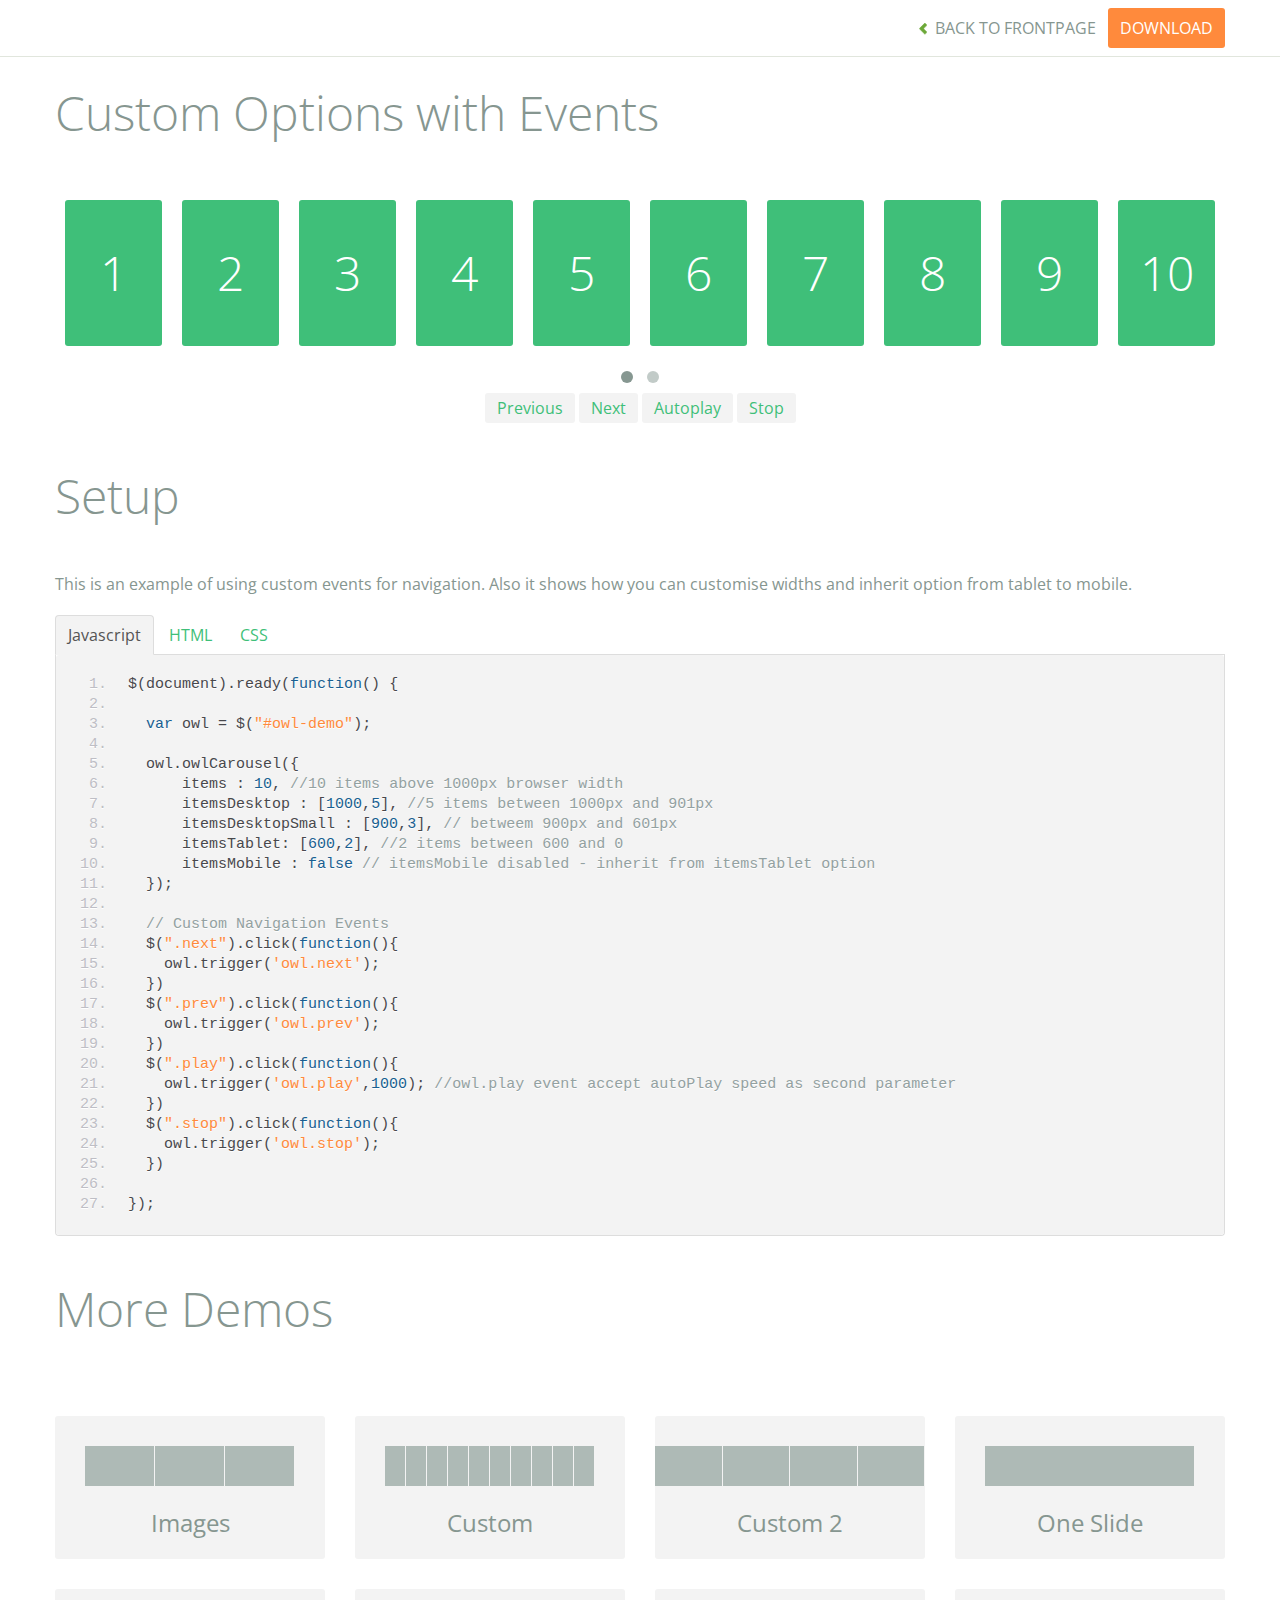
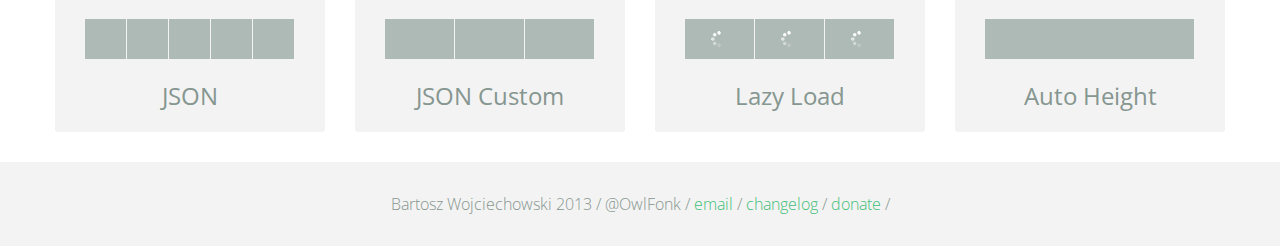
<file: vendor/owl.carousel/demos/custom.html>
<!DOCTYPE html>
<html lang="en">
  <head>
    <meta charset="utf-8">
    <title>Owl Carousel - Custom</title>
    <meta name="viewport" content="width=device-width, initial-scale=1.0">
    <meta name="description" content="jQuery Responsive Carousel - Owl Carusel">
    <meta name="author" content="Bartosz Wojciechowski">

    <link href='http://fonts.googleapis.com/css?family=Open+Sans:400italic,400,300,600,700' rel='stylesheet' type='text/css'>
    <link href="../assets/css/bootstrapTheme.css" rel="stylesheet">
    <link href="../assets/css/custom.css" rel="stylesheet">

    <!-- Owl Carousel Assets -->
    <link href="../owl-carousel/owl.carousel.css" rel="stylesheet">
    <link href="../owl-carousel/owl.theme.css" rel="stylesheet">

    <link href="../assets/js/google-code-prettify/prettify.css" rel="stylesheet">

    <!-- Le fav and touch icons -->
    <link rel="apple-touch-icon-precomposed" sizes="144x144" href="../assets/ico/apple-touch-icon-144-precomposed.png">
    <link rel="apple-touch-icon-precomposed" sizes="114x114" href="../assets/ico/apple-touch-icon-114-precomposed.png">
      <link rel="apple-touch-icon-precomposed" sizes="72x72" href="../assets/ico/apple-touch-icon-72-precomposed.png">
                    <link rel="apple-touch-icon-precomposed" href="../assets/ico/apple-touch-icon-57-precomposed.png">
                                   <link rel="shortcut icon" href="../assets/ico/favicon.png">
  </head>
  <body>

      <div id="top-nav" class="navbar navbar-fixed-top">
        <div class="navbar-inner">
          <div class="container">
            <button type="button" class="btn btn-navbar" data-toggle="collapse" data-target=".nav-collapse">
            <span class="icon-bar"></span>
            <span class="icon-bar"></span>
            <span class="icon-bar"></span>
          </button>
            <div class="nav-collapse collapse">
            <ul class="nav pull-right">
              <li><a href="../index.html"><i class="icon-chevron-left"></i> Back to Frontpage</a></li>
              <li><a href="../owl.carousel.zip" class="download download-on" data-spy="affix" data-offset-top="450">Download</a></li>
            </ul>
            <ul class="nav pull-left">
              
            </ul>
            </div>
          </div>
        </div>
      </div>
   
    <div id="title">
      <div class="container">
        <div class="row">
          <div class="span12">
            <h1>Custom Options with Events</h1>
          </div>
        </div>
      </div>
    </div>

      <div id="demo">
        <div class="container">
          <div class="row">
            <div class="span12">

              <div id="owl-demo" class="owl-carousel">
                
                <div class="item"><h1>1</h1></div>
                <div class="item"><h1>2</h1></div>
                <div class="item"><h1>3</h1></div>
                <div class="item"><h1>4</h1></div>
                <div class="item"><h1>5</h1></div>
                <div class="item"><h1>6</h1></div>
                <div class="item"><h1>7</h1></div>
                <div class="item"><h1>8</h1></div>
                <div class="item"><h1>9</h1></div>
                <div class="item"><h1>10</h1></div>
                <div class="item"><h1>11</h1></div>
                <div class="item"><h1>12</h1></div>
                <div class="item"><h1>13</h1></div>
                <div class="item"><h1>14</h1></div>
                <div class="item"><h1>15</h1></div>
                <div class="item"><h1>16</h1></div>

              </div>
              <div class="customNavigation">
                <a class="btn prev">Previous</a>
                <a class="btn next">Next</a>
                <a class="btn play">Autoplay</a>
                <a class="btn stop">Stop</a>
              </div>

            </div>
          </div>
        </div>

    </div>

    <div id="example-info">
      <div class="container">
        <div class="row">
          <div class="span12">
            <h1>Setup</h1>
            <p>This is an example of using custom events for navigation. Also it shows how you can customise widths and inherit option from tablet to mobile.
            </p>
            <ul class="nav nav-tabs" id="myTab">
              <li class="active"><a href="#javascript">Javascript</a></li>
              <li><a href="#HTML">HTML</a></li>
              <li><a href="#CSS">CSS</a></li>
            </ul>
             
            <div class="tab-content">

              <div class="tab-pane active" id="javascript">
<pre class="pre-show prettyprint linenums">
$(document).ready(function() {

  var owl = &#36;("#owl-demo")&#59;

  owl.owlCarousel({
      items : 10, //10 items above 1000px browser width
      itemsDesktop : [1000,5], //5 items between 1000px and 901px
      itemsDesktopSmall : [900,3], // betweem 900px and 601px
      itemsTablet: [600,2], //2 items between 600 and 0
      itemsMobile : false // itemsMobile disabled - inherit from itemsTablet option
  })&#59;

  // Custom Navigation Events
  $(".next").click(function(){
    owl.trigger('owl.next')&#59;
  })
  $(".prev").click(function(){
    owl.trigger('owl.prev')&#59;
  })
  $(".play").click(function(){
    owl.trigger('owl.play',1000)&#59; //owl.play event accept autoPlay speed as second parameter
  })
  $(".stop").click(function(){
    owl.trigger('owl.stop')&#59;
  })

})&#59;
</pre>

              </div>

              <div class="tab-pane" id="HTML">
<pre class="pre-show prettyprint linenums">
&lt;div id="owl-demo" class="owl-carousel owl-theme"&gt;
  &lt;div class="item"&gt;&lt;h1&gt;1&lt;/h1&gt;&lt;/div&gt;
  &lt;div class="item"&gt;&lt;h1&gt;2&lt;/h1&gt;&lt;/div&gt;
  &lt;div class="item"&gt;&lt;h1&gt;3&lt;/h1&gt;&lt;/div&gt;
  &lt;div class="item"&gt;&lt;h1&gt;4&lt;/h1&gt;&lt;/div&gt;
  &lt;div class="item"&gt;&lt;h1&gt;5&lt;/h1&gt;&lt;/div&gt;
  &lt;div class="item"&gt;&lt;h1&gt;6&lt;/h1&gt;&lt;/div&gt;
  &lt;div class="item"&gt;&lt;h1&gt;7&lt;/h1&gt;&lt;/div&gt;
  &lt;div class="item"&gt;&lt;h1&gt;8&lt;/h1&gt;&lt;/div&gt;
  &lt;div class="item"&gt;&lt;h1&gt;9&lt;/h1&gt;&lt;/div&gt;
  &lt;div class="item"&gt;&lt;h1&gt;10&lt;/h1&gt;&lt;/div&gt;
  &lt;div class="item"&gt;&lt;h1&gt;11&lt;/h1&gt;&lt;/div&gt;
  &lt;div class="item"&gt;&lt;h1&gt;12&lt;/h1&gt;&lt;/div&gt;
  &lt;div class="item"&gt;&lt;h1&gt;13&lt;/h1&gt;&lt;/div&gt;
  &lt;div class="item"&gt;&lt;h1&gt;14&lt;/h1&gt;&lt;/div&gt;
  &lt;div class="item"&gt;&lt;h1&gt;15&lt;/h1&gt;&lt;/div&gt;
  &lt;div class="item"&gt;&lt;h1&gt;16&lt;/h1&gt;&lt;/div&gt;
&lt;/div&gt;

&lt;div class="customNavigation"&gt;
  &lt;a class="btn prev"&gt;Previous&lt;/a&gt;
  &lt;a class="btn next"&gt;Next&lt;/a&gt;
  &lt;a class="btn play"&gt;Autoplay&lt;/a&gt;
  &lt;a class="btn stop"&gt;Stop&lt;/a&gt;
&lt;/div&gt;
</pre>
              </div>

              <div class="tab-pane" id="CSS">
<pre class="pre-show prettyprint linenums">
#owl-demo .item{
  background: #3fbf79;
  padding: 30px 0px;
  margin: 10px;
  color: #FFF;
  -webkit-border-radius: 3px;
  -moz-border-radius: 3px;
  border-radius: 3px;
  text-align: center;
}
.customNavigation{
  text-align: center;
}
//use styles below to disable ugly selection
.customNavigation a{
  -webkit-user-select: none;
  -khtml-user-select: none;
  -moz-user-select: none;
  -ms-user-select: none;
  user-select: none;
  -webkit-tap-highlight-color: rgba(0, 0, 0, 0);
}

</pre>
              </div>
            </div><!--End Tab Content-->

          </div>
        </div>
      </div>
    </div>

    <div id="more">
      <div class="container">

        <div class="row">
          <div class="span12">
            <h1>More Demos</h1>
          </div>
        </div>

        <div class="row demos-row">
          <div class="span3">
            <a href="images.html" class="demo-box">
              <div class="demo-wrapper demo-images clearfix">
                <div class="demo-slide"><div class="bg"></div></div>
                <div class="demo-slide"><div class="bg"></div></div>
                <div class="demo-slide"><div class="bg"></div></div>
              </div>
              <h3>Images</h3>
            </a>
          </div>

          <div class="span3">
            <a href="custom.html" class="demo-box">
              <div class="demo-wrapper demo-custom clearfix">
                <div class="demo-slide"><div class="bg"></div></div>
                <div class="demo-slide"><div class="bg"></div></div>
                <div class="demo-slide"><div class="bg"></div></div>
                <div class="demo-slide"><div class="bg"></div></div>
                <div class="demo-slide"><div class="bg"></div></div>
                <div class="demo-slide"><div class="bg"></div></div>
                <div class="demo-slide"><div class="bg"></div></div>
                <div class="demo-slide"><div class="bg"></div></div>
                <div class="demo-slide"><div class="bg"></div></div>
                <div class="demo-slide"><div class="bg"></div></div>
              </div>
              <h3>Custom</h3>
            </a>
          </div>

          <div class="span3">
            <a href="itemsCustom.html" class="demo-box">
              <div class="demo-wrapper demo-full clearfix">
                <div class="demo-slide"><div class="bg"></div></div>
                <div class="demo-slide"><div class="bg"></div></div>
                <div class="demo-slide"><div class="bg"></div></div>
                <div class="demo-slide"><div class="bg"></div></div>
              </div>
              <h3>Custom 2</h3>
            </a>
          </div>

          <div class="span3">
            <a href="one.html" class="demo-box">
              <div class="demo-wrapper demo-one clearfix">
                <div class="demo-slide"><div class="bg"></div></div>
              </div>
              <h3>One Slide</h3>
            </a>
          </div>

        </div>
        <div class="row demos-row">
          <div class="span3">
            <a href="json.html" class="demo-box">
              <div class="demo-wrapper demo-Json clearfix">
                <div class="demo-slide"><div class="bg"></div></div>
                <div class="demo-slide"><div class="bg"></div></div>
                <div class="demo-slide"><div class="bg"></div></div>
                <div class="demo-slide"><div class="bg"></div></div>
                <div class="demo-slide"><div class="bg"></div></div>
              </div>
              <h3>JSON</h3>
            </a>
          </div>

          <div class="span3">
            <a href="customJson.html" class="demo-box">
              <div class="demo-wrapper demo-Json-custom clearfix">
                <div class="demo-slide"><div class="bg"></div></div>
                <div class="demo-slide"><div class="bg"></div></div>
                <div class="demo-slide"><div class="bg"></div></div>
              </div>
              <h3>JSON Custom</h3>
            </a>
          </div>

          <div class="span3">
            <a href="lazyLoad.html" class="demo-box">
              <div class="demo-wrapper demo-lazy clearfix">
                <div class="demo-slide"><div class="bg"></div></div>
                <div class="demo-slide"><div class="bg"></div></div>
                <div class="demo-slide"><div class="bg"></div></div>
              </div>
              <h3>Lazy Load</h3>
            </a>
          </div>

          <div class="span3">
            <a href="autoHeight.html" class="demo-box">
              <div class="demo-wrapper demo-height clearfix">
                <div class="demo-slide"><div class="bg"></div></div>
              </div>
              <h3>Auto Height</h3>
            </a>
          </div>

        </div>
      </div>
    </div>


 
    <div id="footer">
      <div class="container">
        <div class="row">
          <div class="span12">
            <h5>Bartosz Wojciechowski 2013 / @OwlFonk / 
            <a href="mailto:owl@owlgraphic.com?subject=Hey Owl!">email</a> / 
            <a href="../changelog.html">changelog</a> /
            <a href="https://www.paypal.com/cgi-bin/webscr?cmd=_s-xclick&hosted_button_id=EFSGXZS7V2U9N">donate</a> / 
            <a href="https://twitter.com/share" class="twitter-share-button" data-url="http://owlgraphic.com/owlcarousel/" data-text="Awesome jQuery Owl Carousel Responsive Plugin" data-via="OwlFonk" data-count="none" data-hashtags="owlcarousel"></a>
            <script>
            var owldomain = window.location.hostname.indexOf("owlgraphic");
            if(owldomain !== -1){
              !function(d,s,id){var js,fjs=d.getElementsByTagName(s)[0],p=/^http:/.test(d.location)?'http':'https';if(!d.getElementById(id)){js=d.createElement(s);js.id=id;js.src=p+'://platform.twitter.com/widgets.js';fjs.parentNode.insertBefore(js,fjs);}}(document, 'script', 'twitter-wjs');
            }
            </script>
            </h5>
          </div>
        </div>
      </div>
    </div>


    <script src="../assets/js/jquery-1.9.1.min.js"></script> 
    <script src="../owl-carousel/owl.carousel.js"></script>


    <!-- Demo -->

    <style>
    #owl-demo .item{
        background: #3fbf79;
        padding: 30px 0px;
        margin: 10px;
        color: #FFF;
        -webkit-border-radius: 3px;
        -moz-border-radius: 3px;
        border-radius: 3px;
        text-align: center;
    }
    .customNavigation{
      text-align: center;
    }
    .customNavigation a{
      -webkit-user-select: none;
      -khtml-user-select: none;
      -moz-user-select: none;
      -ms-user-select: none;
      user-select: none;
      -webkit-tap-highlight-color: rgba(0, 0, 0, 0);
    }
    </style>


    <script>
    $(document).ready(function() {

      var owl = $("#owl-demo");

      owl.owlCarousel({

      items : 10, //10 items above 1000px browser width
      itemsDesktop : [1000,5], //5 items between 1000px and 901px
      itemsDesktopSmall : [900,3], // 3 items betweem 900px and 601px
      itemsTablet: [600,2], //2 items between 600 and 0;
      itemsMobile : false // itemsMobile disabled - inherit from itemsTablet option
      
      });

      // Custom Navigation Events
      $(".next").click(function(){
        owl.trigger('owl.next');
      })
      $(".prev").click(function(){
        owl.trigger('owl.prev');
      })
      $(".play").click(function(){
        owl.trigger('owl.play',1000);
      })
      $(".stop").click(function(){
        owl.trigger('owl.stop');
      })


    });
    </script>


    <script src="../assets/js/bootstrap-collapse.js"></script>
    <script src="../assets/js/bootstrap-transition.js"></script>
    <script src="../assets/js/bootstrap-tab.js"></script>

    <script src="../assets/js/google-code-prettify/prettify.js"></script>
    <script src="../assets/js/application.js"></script>

  </body>
</html>
</file>
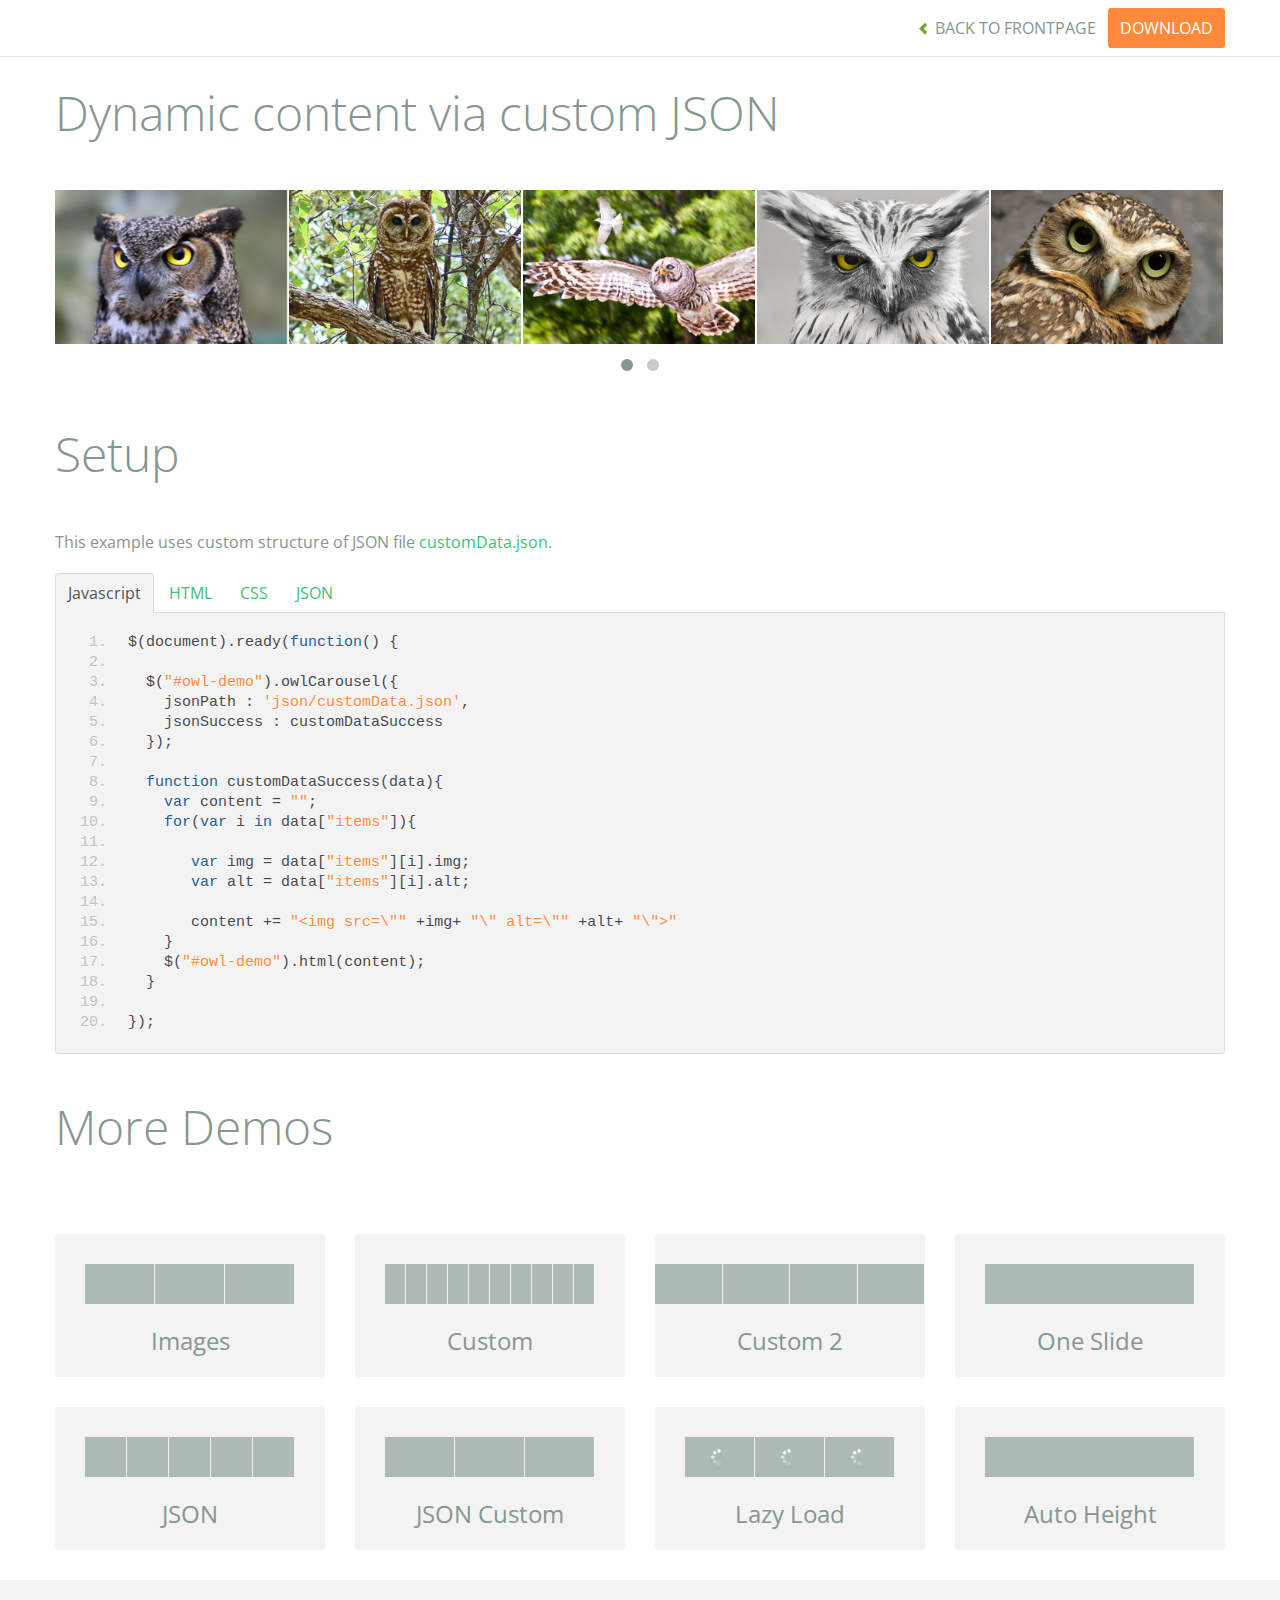
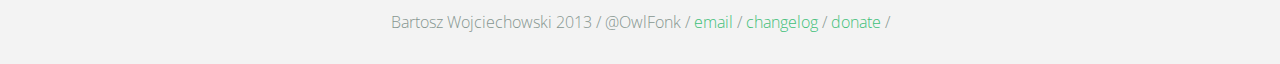
<file: vendor/owl.carousel/demos/customJson.html>
<!DOCTYPE html>
<html lang="en">
  <head>
    <meta charset="utf-8">
    <title>Owl Carousel - Dynamic content via custom JSON</title>
    <meta name="viewport" content="width=device-width, initial-scale=1.0">
    <meta name="description" content="jQuery Responsive Carousel - Owl Carusel">
    <meta name="author" content="Bartosz Wojciechowski">

    <link href='http://fonts.googleapis.com/css?family=Open+Sans:400italic,400,300,600,700' rel='stylesheet' type='text/css'>
    <link href="../assets/css/bootstrapTheme.css" rel="stylesheet">
    <link href="../assets/css/custom.css" rel="stylesheet">

    <!-- Owl Carousel Assets -->
    <link href="../owl-carousel/owl.carousel.css" rel="stylesheet">
    <link href="../owl-carousel/owl.theme.css" rel="stylesheet">

    <link href="../assets/js/google-code-prettify/prettify.css" rel="stylesheet">

    <!-- Le fav and touch icons -->
    <link rel="apple-touch-icon-precomposed" sizes="144x144" href="../assets/ico/apple-touch-icon-144-precomposed.png">
    <link rel="apple-touch-icon-precomposed" sizes="114x114" href="../assets/ico/apple-touch-icon-114-precomposed.png">
      <link rel="apple-touch-icon-precomposed" sizes="72x72" href="../assets/ico/apple-touch-icon-72-precomposed.png">
                    <link rel="apple-touch-icon-precomposed" href="../assets/ico/apple-touch-icon-57-precomposed.png">
                                   <link rel="shortcut icon" href="../assets/ico/favicon.png">
  </head>
  <body>

      <div id="top-nav" class="navbar navbar-fixed-top">
        <div class="navbar-inner">
          <div class="container">
            <button type="button" class="btn btn-navbar" data-toggle="collapse" data-target=".nav-collapse">
            <span class="icon-bar"></span>
            <span class="icon-bar"></span>
            <span class="icon-bar"></span>
          </button>
            <div class="nav-collapse collapse">
            <ul class="nav pull-right">
              <li><a href="../index.html"><i class="icon-chevron-left"></i> Back to Frontpage</a></li>
              <li><a href="../owl.carousel.zip" class="download download-on" data-spy="affix" data-offset-top="450">Download</a></li>
            </ul>
            <ul class="nav pull-left">
              
            </ul>
            </div>
          </div>
        </div>
      </div>
   
    <div id="title">
      <div class="container">
        <div class="row">
          <div class="span12">
            <h1>Dynamic content via custom JSON</h1>
          </div>
        </div>
      </div>
    </div>

      <div id="demo">
        <div class="container">
          <div class="row">
            <div class="span12">

              <div id="owl-demo" class="owl-carousel">
              </div>
            </div>
          </div>
        </div>

    </div>

    <div id="example-info">
      <div class="container">
        <div class="row">
          <div class="span12">
            <h1>Setup</h1>
            <p>This example uses custom structure of JSON file <a href="json/customData.json">customData.json</a>.
            </p>
            <ul class="nav nav-tabs" id="myTab">
              <li class="active"><a href="#javascript">Javascript</a></li>
              <li><a href="#HTML">HTML</a></li>
              <li><a href="#CSS">CSS</a></li>
              <li><a href="#JSON">JSON</a></li>
            </ul>
             
            <div class="tab-content">

              <div class="tab-pane active" id="javascript">
<pre class="pre-show prettyprint linenums">
$(document).ready(function() {

  $("#owl-demo").owlCarousel({
    jsonPath : 'json/customData.json',
    jsonSuccess : customDataSuccess
  });

  function customDataSuccess(data){
    var content = "";
    for(var i in data["items"]){
       
       var img = data["items"][i].img;
       var alt = data["items"][i].alt;

       content += "&lt;img src=\"" +img+ "\" alt=\"" +alt+ "\"&gt"
    }
    $("#owl-demo").html(content);
  }

});
</pre>  

              </div>

              <div class="tab-pane" id="HTML">
<pre class="pre-show prettyprint linenums">
&lt;div id="owl-demo" class="owl-carousel"&gt;
&lt;/div&gt;
</pre>
              </div>

              <div class="tab-pane" id="CSS">
<pre class="pre-show prettyprint linenums">
#owl-demo .item{
  background: #a1def8;
  padding: 30px 0px;
  display: block;
  margin: 5px;
  color: #FFF;
  -webkit-border-radius: 3px;
  -moz-border-radius: 3px;
  border-radius: 3px;
  text-align: center;
}

</pre>
              </div>
              <div class="tab-pane" id="JSON">
<pre class="pre-show prettyprint linenums">
{
  "items" : [
    {
      "img": "assets/owl1.jpg",
      "alt" : "Owl Image 1"
    },
    {
      "img": "assets/owl2.jpg",
      "alt" : "Owl Image 2"
    },
    {
      "img": "assets/owl3.jpg",
      "alt" : "Owl Image 1"
    },
    {
      "img": "assets/owl4.jpg",
      "alt" : "Owl Image 2"
    },
    {
      "img": "assets/owl5.jpg",
      "alt" : "Owl Image 1"
    },
    {
      "img": "assets/owl6.jpg",
      "alt" : "Owl Image 2"
    }
  ]
}
</pre>
</div>
            </div><!--End Tab Content-->

          </div>
        </div>
      </div>
    </div>

    <div id="more">
      <div class="container">

        <div class="row">
          <div class="span12">
            <h1>More Demos</h1>
          </div>
        </div>

        <div class="row demos-row">
          <div class="span3">
            <a href="images.html" class="demo-box">
              <div class="demo-wrapper demo-images clearfix">
                <div class="demo-slide"><div class="bg"></div></div>
                <div class="demo-slide"><div class="bg"></div></div>
                <div class="demo-slide"><div class="bg"></div></div>
              </div>
              <h3>Images</h3>
            </a>
          </div>

          <div class="span3">
            <a href="custom.html" class="demo-box">
              <div class="demo-wrapper demo-custom clearfix">
                <div class="demo-slide"><div class="bg"></div></div>
                <div class="demo-slide"><div class="bg"></div></div>
                <div class="demo-slide"><div class="bg"></div></div>
                <div class="demo-slide"><div class="bg"></div></div>
                <div class="demo-slide"><div class="bg"></div></div>
                <div class="demo-slide"><div class="bg"></div></div>
                <div class="demo-slide"><div class="bg"></div></div>
                <div class="demo-slide"><div class="bg"></div></div>
                <div class="demo-slide"><div class="bg"></div></div>
                <div class="demo-slide"><div class="bg"></div></div>
              </div>
              <h3>Custom</h3>
            </a>
          </div>

          <div class="span3">
            <a href="itemsCustom.html" class="demo-box">
              <div class="demo-wrapper demo-full clearfix">
                <div class="demo-slide"><div class="bg"></div></div>
                <div class="demo-slide"><div class="bg"></div></div>
                <div class="demo-slide"><div class="bg"></div></div>
                <div class="demo-slide"><div class="bg"></div></div>
              </div>
              <h3>Custom 2</h3>
            </a>
          </div>

          <div class="span3">
            <a href="one.html" class="demo-box">
              <div class="demo-wrapper demo-one clearfix">
                <div class="demo-slide"><div class="bg"></div></div>
              </div>
              <h3>One Slide</h3>
            </a>
          </div>

        </div>
        <div class="row demos-row">
          <div class="span3">
            <a href="json.html" class="demo-box">
              <div class="demo-wrapper demo-Json clearfix">
                <div class="demo-slide"><div class="bg"></div></div>
                <div class="demo-slide"><div class="bg"></div></div>
                <div class="demo-slide"><div class="bg"></div></div>
                <div class="demo-slide"><div class="bg"></div></div>
                <div class="demo-slide"><div class="bg"></div></div>
              </div>
              <h3>JSON</h3>
            </a>
          </div>

          <div class="span3">
            <a href="customJson.html" class="demo-box">
              <div class="demo-wrapper demo-Json-custom clearfix">
                <div class="demo-slide"><div class="bg"></div></div>
                <div class="demo-slide"><div class="bg"></div></div>
                <div class="demo-slide"><div class="bg"></div></div>
              </div>
              <h3>JSON Custom</h3>
            </a>
          </div>

          <div class="span3">
            <a href="lazyLoad.html" class="demo-box">
              <div class="demo-wrapper demo-lazy clearfix">
                <div class="demo-slide"><div class="bg"></div></div>
                <div class="demo-slide"><div class="bg"></div></div>
                <div class="demo-slide"><div class="bg"></div></div>
              </div>
              <h3>Lazy Load</h3>
            </a>
          </div>

          <div class="span3">
            <a href="autoHeight.html" class="demo-box">
              <div class="demo-wrapper demo-height clearfix">
                <div class="demo-slide"><div class="bg"></div></div>
              </div>
              <h3>Auto Height</h3>
            </a>
          </div>

        </div>
      </div>
    </div>


 
    <div id="footer">
      <div class="container">
        <div class="row">
          <div class="span12">
            <h5>Bartosz Wojciechowski 2013 / @OwlFonk / 
            <a href="mailto:owl@owlgraphic.com?subject=Hey Owl!">email</a> / 
            <a href="../changelog.html">changelog</a> /
            <a href="https://www.paypal.com/cgi-bin/webscr?cmd=_s-xclick&hosted_button_id=EFSGXZS7V2U9N">donate</a> / 
            <a href="https://twitter.com/share" class="twitter-share-button" data-url="http://owlgraphic.com/owlcarousel/" data-text="Awesome jQuery Owl Carousel Responsive Plugin" data-via="OwlFonk" data-count="none" data-hashtags="owlcarousel"></a>
            <script>
            var owldomain = window.location.hostname.indexOf("owlgraphic");
            if(owldomain !== -1){
              !function(d,s,id){var js,fjs=d.getElementsByTagName(s)[0],p=/^http:/.test(d.location)?'http':'https';if(!d.getElementById(id)){js=d.createElement(s);js.id=id;js.src=p+'://platform.twitter.com/widgets.js';fjs.parentNode.insertBefore(js,fjs);}}(document, 'script', 'twitter-wjs');
            }
            </script>
            </h5>
          </div>
        </div>
      </div>
    </div>


    <script src="../assets/js/jquery-1.9.1.min.js"></script> 
    <script src="../owl-carousel/owl.carousel.js"></script>


    <!-- Demo -->

    <style>
    #owl-demo img{
        display: block;
        width: 99%;
        height: auto;
    }
    </style>


    <script>
    $(document).ready(function() {

      $("#owl-demo").owlCarousel({
        jsonPath : 'json/customData.json',
        jsonSuccess : customDataSuccess
      });

      function customDataSuccess(data){
        var content = "";
        for(var i in data["items"]){
           
           var img = data["items"][i].img;
           var alt = data["items"][i].alt;

           content += "<img src=\"" +img+ "\" alt=\"" +alt+ "\">"
        }
        $("#owl-demo").html(content);
      }

    });
    </script>


    <script src="../assets/js/bootstrap-collapse.js"></script>
    <script src="../assets/js/bootstrap-transition.js"></script>
    <script src="../assets/js/bootstrap-tab.js"></script>

    <script src="../assets/js/google-code-prettify/prettify.js"></script>
	  <script src="../assets/js/application.js"></script>

  </body>
</html>
</file>
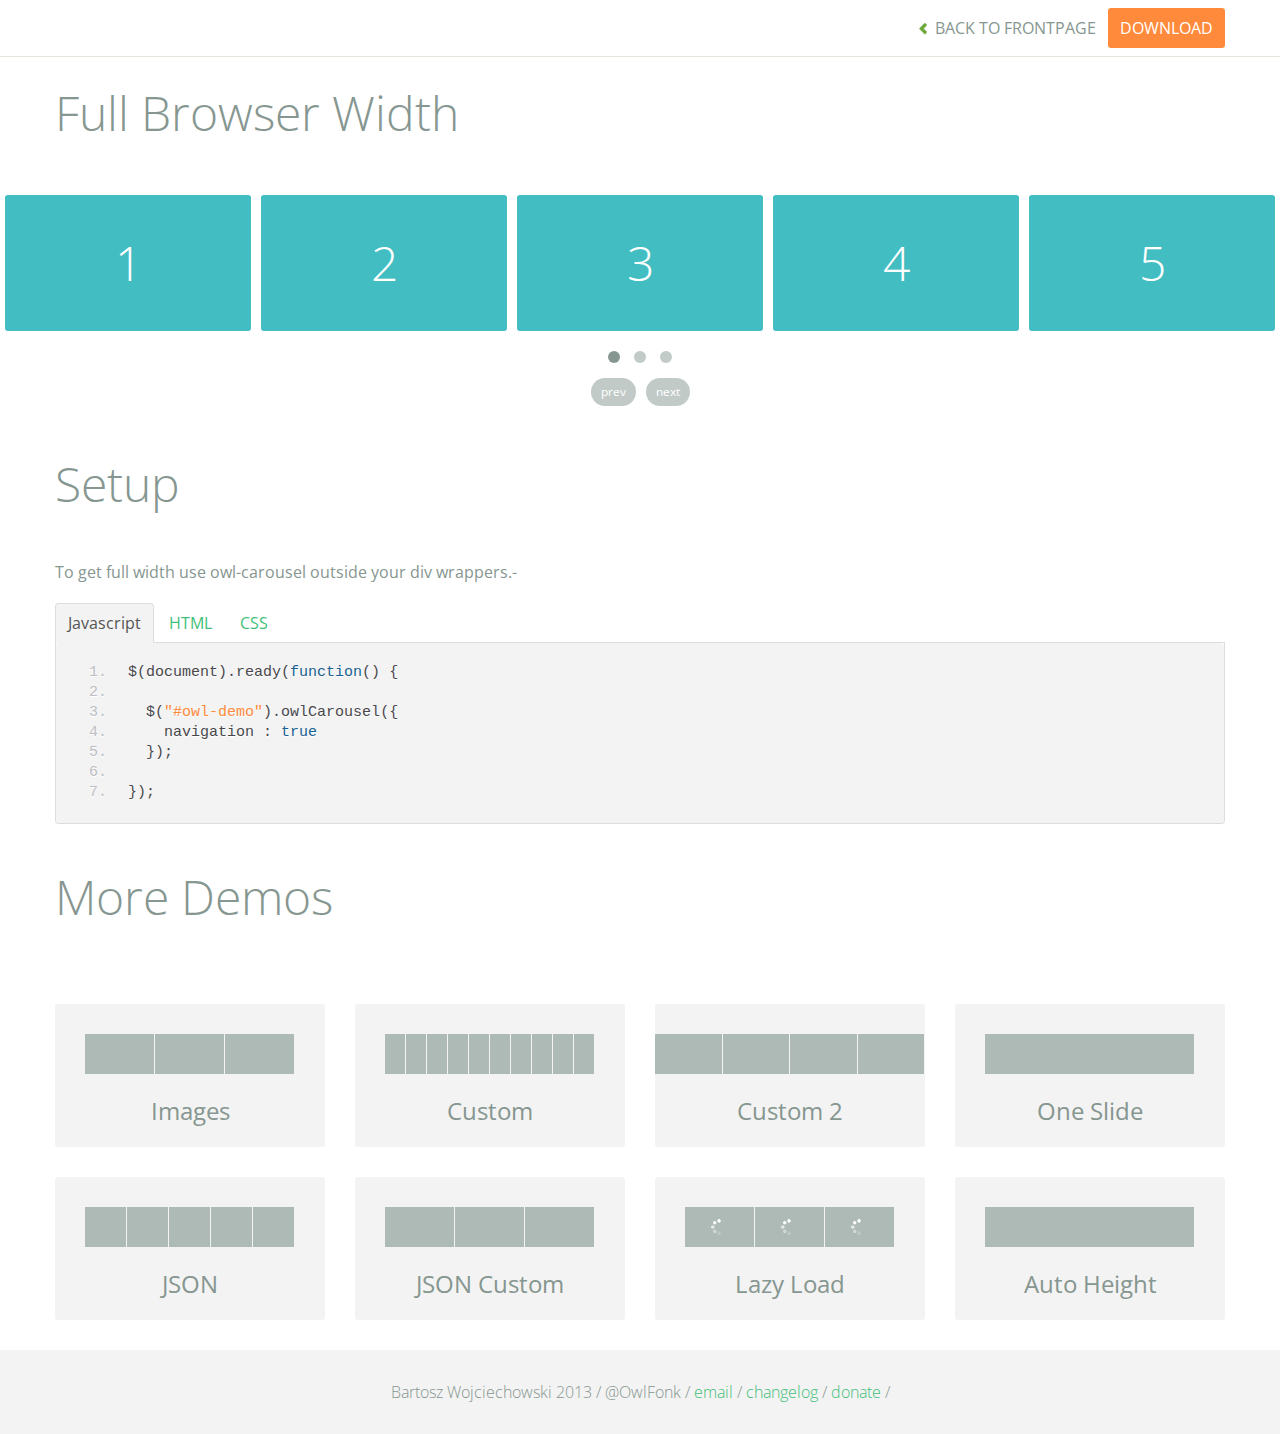
<file: vendor/owl.carousel/demos/full.html>
<!DOCTYPE html>
<html lang="en">
  <head>
    <meta charset="utf-8">
    <title>Owl Carousel - Full Width Demo</title>
    <meta name="viewport" content="width=device-width, initial-scale=1.0">
    <meta name="description" content="jQuery Responsive Carousel - Owl Carusel">
    <meta name="author" content="Bartosz Wojciechowski">
    
    <link href='http://fonts.googleapis.com/css?family=Open+Sans:400italic,400,300,600,700' rel='stylesheet' type='text/css'>
    <link href="../assets/css/bootstrapTheme.css" rel="stylesheet">
    <link href="../assets/css/custom.css" rel="stylesheet">

    <!-- Owl Carousel Assets -->
    <link href="../owl-carousel/owl.carousel.css" rel="stylesheet">
    <link href="../owl-carousel/owl.theme.css" rel="stylesheet">

    <link href="../assets/js/google-code-prettify/prettify.css" rel="stylesheet">

	
    <!-- Le fav and touch icons -->
    <link rel="apple-touch-icon-precomposed" sizes="144x144" href="../assets/ico/apple-touch-icon-144-precomposed.png">
    <link rel="apple-touch-icon-precomposed" sizes="114x114" href="../assets/ico/apple-touch-icon-114-precomposed.png">
      <link rel="apple-touch-icon-precomposed" sizes="72x72" href="../assets/ico/apple-touch-icon-72-precomposed.png">
                    <link rel="apple-touch-icon-precomposed" href="../assets/ico/apple-touch-icon-57-precomposed.png">
                                   <link rel="shortcut icon" href="../assets/ico/favicon.png">
  </head>
  <body>

      <div id="top-nav" class="navbar navbar-fixed-top">
        <div class="navbar-inner">
          <div class="container">
            <button type="button" class="btn btn-navbar" data-toggle="collapse" data-target=".nav-collapse">
            <span class="icon-bar"></span>
            <span class="icon-bar"></span>
            <span class="icon-bar"></span>
          </button>
            <div class="nav-collapse collapse">
            <ul class="nav pull-right">
              <li><a href="../index.html"><i class="icon-chevron-left"></i> Back to Frontpage</a></li>
              <li><a href="../owl.carousel.zip" class="download download-on" data-spy="affix" data-offset-top="450">Download</a></li>
            </ul>
            <ul class="nav pull-left">
              
            </ul>
            </div>
          </div>
        </div>
      </div>
   
    <div id="title">
      <div class="container">
        <div class="row">
          <div class="span12">
            <h1>Full Browser Width</h1>
          </div>
        </div>
      </div>
    </div>

      <div id="demo">

        <div id="owl-demo" class="owl-carousel">
          
          <div class="item"><h1>1</h1></div>
          <div class="item"><h1>2</h1></div>
          <div class="item"><h1>3</h1></div>
          <div class="item"><h1>4</h1></div>
          <div class="item"><h1>5</h1></div>
          <div class="item"><h1>6</h1></div>
          <div class="item"><h1>7</h1></div>
          <div class="item"><h1>8</h1></div>
          <div class="item"><h1>9</h1></div>
          <div class="item"><h1>10</h1></div>
          <div class="item"><h1>11</h1></div>
          <div class="item"><h1>12</h1></div>

        </div>

    </div>

    <div id="example-info">
      <div class="container">
        <div class="row">
          <div class="span12">
            <h1>Setup</h1>
            <p>To get full width use owl-carousel outside your div wrappers.-</p>
            <ul class="nav nav-tabs" id="myTab">
              <li class="active"><a href="#javascript">Javascript</a></li>
              <li><a href="#HTML">HTML</a></li>
              <li><a href="#CSS">CSS</a></li>
            </ul>
             
            <div class="tab-content">

              <div class="tab-pane active" id="javascript">
<pre class="pre-show prettyprint linenums">
$(document).ready(function() {

  $("#owl-demo").owlCarousel({
    navigation : true
  });

});
</pre>  

              </div>

              <div class="tab-pane" id="HTML">
<pre class="pre-show prettyprint linenums">
&lt;div id="owl-demo" class="owl-carousel owl-theme"&gt;
          
  &lt;div class="item"&gt;&lt;h1&gt;1&lt;/h1&gt;&lt;/div&gt;
  &lt;div class="item"&gt;&lt;h1&gt;2&lt;/h1&gt;&lt;/div&gt;
  &lt;div class="item"&gt;&lt;h1&gt;3&lt;/h1&gt;&lt;/div&gt;
  &lt;div class="item"&gt;&lt;h1&gt;4&lt;/h1&gt;&lt;/div&gt;
  &lt;div class="item"&gt;&lt;h1&gt;5&lt;/h1&gt;&lt;/div&gt;
  &lt;div class="item"&gt;&lt;h1&gt;6&lt;/h1&gt;&lt;/div&gt;
  &lt;div class="item"&gt;&lt;h1&gt;7&lt;/h1&gt;&lt;/div&gt;
  &lt;div class="item"&gt;&lt;h1&gt;8&lt;/h1&gt;&lt;/div&gt;
  &lt;div class="item"&gt;&lt;h1&gt;9&lt;/h1&gt;&lt;/div&gt;
  &lt;div class="item"&gt;&lt;h1&gt;10&lt;/h1&gt;&lt;/div&gt;
  &lt;div class="item"&gt;&lt;h1&gt;11&lt;/h1&gt;&lt;/div&gt;
  &lt;div class="item"&gt;&lt;h1&gt;12&lt;/h1&gt;&lt;/div&gt;

&lt;/div&gt;
</pre>
              </div>

              <div class="tab-pane" id="CSS">
<pre class="pre-show prettyprint linenums">
#owl-demo .item{
  background: #42bdc2;
  padding: 30px 0px;
  margin: 10px;
  color: #FFF;
  -webkit-border-radius: 3px;
  -moz-border-radius: 3px;
  border-radius: 3px;
  text-align: center;
}
</pre>
              </div>
            </div><!--End Tab Content-->

          </div>
        </div>
      </div>
    </div>

    <div id="more">
      <div class="container">

        <div class="row">
          <div class="span12">
            <h1>More Demos</h1>
          </div>
        </div>

        <div class="row demos-row">
          <div class="span3">
            <a href="images.html" class="demo-box">
              <div class="demo-wrapper demo-images clearfix">
                <div class="demo-slide"><div class="bg"></div></div>
                <div class="demo-slide"><div class="bg"></div></div>
                <div class="demo-slide"><div class="bg"></div></div>
              </div>
              <h3>Images</h3>
            </a>
          </div>

          <div class="span3">
            <a href="custom.html" class="demo-box">
              <div class="demo-wrapper demo-custom clearfix">
                <div class="demo-slide"><div class="bg"></div></div>
                <div class="demo-slide"><div class="bg"></div></div>
                <div class="demo-slide"><div class="bg"></div></div>
                <div class="demo-slide"><div class="bg"></div></div>
                <div class="demo-slide"><div class="bg"></div></div>
                <div class="demo-slide"><div class="bg"></div></div>
                <div class="demo-slide"><div class="bg"></div></div>
                <div class="demo-slide"><div class="bg"></div></div>
                <div class="demo-slide"><div class="bg"></div></div>
                <div class="demo-slide"><div class="bg"></div></div>
              </div>
              <h3>Custom</h3>
            </a>
          </div>

          <div class="span3">
            <a href="itemsCustom.html" class="demo-box">
              <div class="demo-wrapper demo-full clearfix">
                <div class="demo-slide"><div class="bg"></div></div>
                <div class="demo-slide"><div class="bg"></div></div>
                <div class="demo-slide"><div class="bg"></div></div>
                <div class="demo-slide"><div class="bg"></div></div>
              </div>
              <h3>Custom 2</h3>
            </a>
          </div>

          <div class="span3">
            <a href="one.html" class="demo-box">
              <div class="demo-wrapper demo-one clearfix">
                <div class="demo-slide"><div class="bg"></div></div>
              </div>
              <h3>One Slide</h3>
            </a>
          </div>

        </div>
        <div class="row demos-row">
          <div class="span3">
            <a href="json.html" class="demo-box">
              <div class="demo-wrapper demo-Json clearfix">
                <div class="demo-slide"><div class="bg"></div></div>
                <div class="demo-slide"><div class="bg"></div></div>
                <div class="demo-slide"><div class="bg"></div></div>
                <div class="demo-slide"><div class="bg"></div></div>
                <div class="demo-slide"><div class="bg"></div></div>
              </div>
              <h3>JSON</h3>
            </a>
          </div>

          <div class="span3">
            <a href="customJson.html" class="demo-box">
              <div class="demo-wrapper demo-Json-custom clearfix">
                <div class="demo-slide"><div class="bg"></div></div>
                <div class="demo-slide"><div class="bg"></div></div>
                <div class="demo-slide"><div class="bg"></div></div>
              </div>
              <h3>JSON Custom</h3>
            </a>
          </div>

          <div class="span3">
            <a href="lazyLoad.html" class="demo-box">
              <div class="demo-wrapper demo-lazy clearfix">
                <div class="demo-slide"><div class="bg"></div></div>
                <div class="demo-slide"><div class="bg"></div></div>
                <div class="demo-slide"><div class="bg"></div></div>
              </div>
              <h3>Lazy Load</h3>
            </a>
          </div>

          <div class="span3">
            <a href="autoHeight.html" class="demo-box">
              <div class="demo-wrapper demo-height clearfix">
                <div class="demo-slide"><div class="bg"></div></div>
              </div>
              <h3>Auto Height</h3>
            </a>
          </div>

        </div>
      </div>
    </div>


 
    <div id="footer">
      <div class="container">
        <div class="row">
          <div class="span12">
            <h5>Bartosz Wojciechowski 2013 / @OwlFonk / 
            <a href="mailto:owl@owlgraphic.com?subject=Hey Owl!">email</a> / 
            <a href="../changelog.html">changelog</a> /
            <a href="https://www.paypal.com/cgi-bin/webscr?cmd=_s-xclick&hosted_button_id=EFSGXZS7V2U9N">donate</a> / 
            <a href="https://twitter.com/share" class="twitter-share-button" data-url="http://owlgraphic.com/owlcarousel/" data-text="Awesome jQuery Owl Carousel Responsive Plugin" data-via="OwlFonk" data-count="none" data-hashtags="owlcarousel"></a>
            <script>
            var owldomain = window.location.hostname.indexOf("owlgraphic");
            if(owldomain !== -1){
              !function(d,s,id){var js,fjs=d.getElementsByTagName(s)[0],p=/^http:/.test(d.location)?'http':'https';if(!d.getElementById(id)){js=d.createElement(s);js.id=id;js.src=p+'://platform.twitter.com/widgets.js';fjs.parentNode.insertBefore(js,fjs);}}(document, 'script', 'twitter-wjs');
            }
            </script>
            </h5>
          </div>
        </div>
      </div>
    </div>


    <script src="../assets/js/jquery-1.9.1.min.js"></script> 
    <script src="../owl-carousel/owl.carousel.js"></script>

    <!-- Demo -->

    <style>
    #owl-demo .item{
        background: #42bdc2;
        padding: 30px 0px;
        margin: 5px;
        color: #FFF;
        -webkit-border-radius: 3px;
        -moz-border-radius: 3px;
        border-radius: 3px;
        text-align: center;
    }
    </style>

    <script>
    $(document).ready(function() {
      $("#owl-demo").owlCarousel({
        navigation : true
      });
    });

    </script>
    

    <script src="../assets/js/bootstrap-collapse.js"></script>
    <script src="../assets/js/bootstrap-transition.js"></script>
    <script src="../assets/js/bootstrap-tab.js"></script>

    <script src="../assets/js/google-code-prettify/prettify.js"></script>
	  <script src="../assets/js/application.js"></script>

  </body>
</html>
</file>
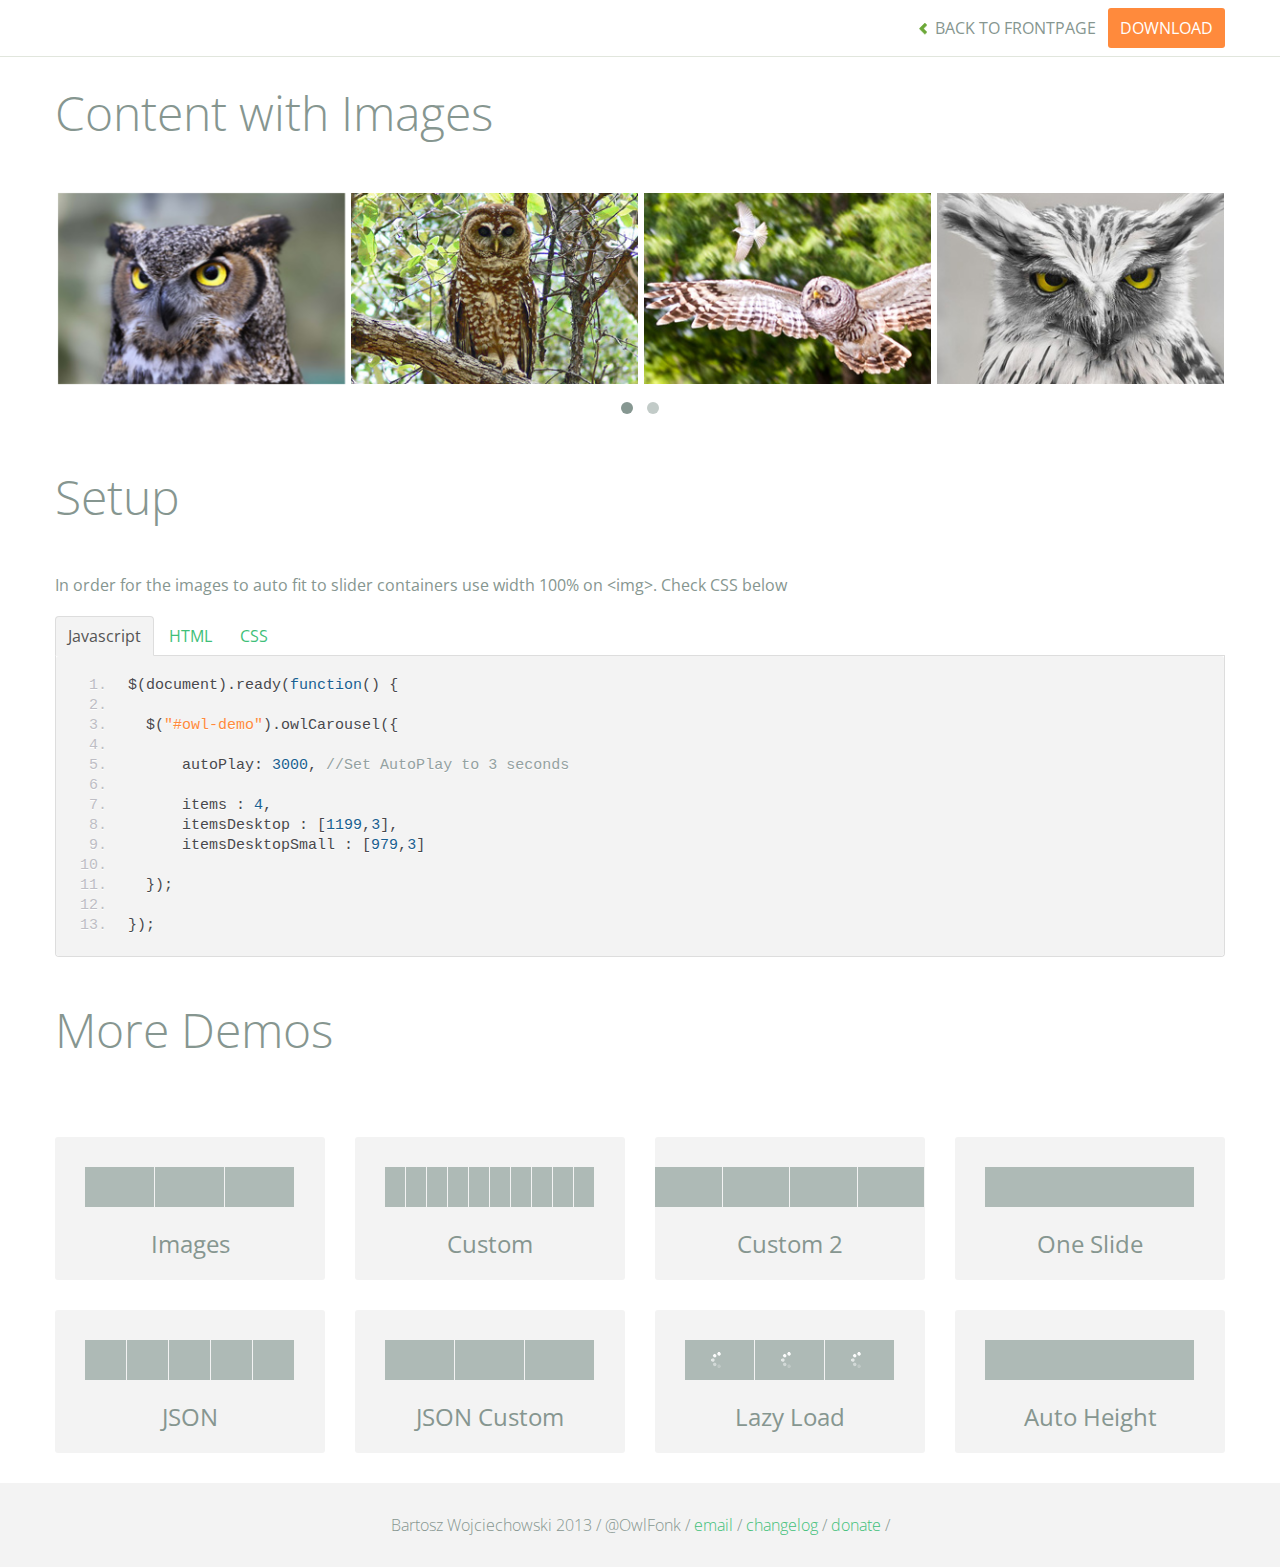
<file: vendor/owl.carousel/demos/images.html>
<!DOCTYPE html>
<html lang="en">
  <head>
    <meta charset="utf-8">
    <title>Owl Carousel - Images Demo</title>
    <meta name="viewport" content="width=device-width, initial-scale=1.0">
    <meta name="description" content="jQuery Responsive Carousel - Owl Carusel">
    <meta name="author" content="Bartosz Wojciechowski">
    
    <link href='http://fonts.googleapis.com/css?family=Open+Sans:400italic,400,300,600,700' rel='stylesheet' type='text/css'>
    <link href="../assets/css/bootstrapTheme.css" rel="stylesheet">
    <link href="../assets/css/custom.css" rel="stylesheet">

    <!-- Owl Carousel Assets -->
    <link href="../owl-carousel/owl.carousel.css" rel="stylesheet">
    <link href="../owl-carousel/owl.theme.css" rel="stylesheet">

    <!-- Prettify -->
    <link href="../assets/js/google-code-prettify/prettify.css" rel="stylesheet">
    

    <!-- Le fav and touch icons -->
    <link rel="apple-touch-icon-precomposed" sizes="144x144" href="../assets/ico/apple-touch-icon-144-precomposed.png">
    <link rel="apple-touch-icon-precomposed" sizes="114x114" href="../assets/ico/apple-touch-icon-114-precomposed.png">
      <link rel="apple-touch-icon-precomposed" sizes="72x72" href="../assets/ico/apple-touch-icon-72-precomposed.png">
                    <link rel="apple-touch-icon-precomposed" href="../assets/ico/apple-touch-icon-57-precomposed.png">
                                   <link rel="shortcut icon" href="../assets/ico/favicon.png">
  </head>
  <body>

      <div id="top-nav" class="navbar navbar-fixed-top">
        <div class="navbar-inner">
          <div class="container">
            <button type="button" class="btn btn-navbar" data-toggle="collapse" data-target=".nav-collapse">
            <span class="icon-bar"></span>
            <span class="icon-bar"></span>
            <span class="icon-bar"></span>
          </button>
            <div class="nav-collapse collapse">
            <ul class="nav pull-right">
              <li><a href="../index.html"><i class="icon-chevron-left"></i> Back to Frontpage</a></li>
              <li><a href="../owl.carousel.zip" class="download download-on" data-spy="affix" data-offset-top="450">Download</a></li>
            </ul>
            <ul class="nav pull-left">
              
            </ul>
            </div>
          </div>
        </div>
      </div>
   
    <div id="title">
      <div class="container">
        <div class="row">
          <div class="span12">
            <h1>Content with Images</h1>
          </div>
        </div>
      </div>
    </div>

      <div id="demo">
        <div class="container">
          <div class="row">
            <div class="span12">

              <div id="owl-demo" class="owl-carousel">
                <div class="item"><img src="assets/owl1.jpg" alt="Owl Image"></div>
                <div class="item"><img src="assets/owl2.jpg" alt="Owl Image"></div>
                <div class="item"><img src="assets/owl3.jpg" alt="Owl Image"></div>
                <div class="item"><img src="assets/owl4.jpg" alt="Owl Image"></div>
                <div class="item"><img src="assets/owl5.jpg" alt="Owl Image"></div>
                <div class="item"><img src="assets/owl6.jpg" alt="Owl Image"></div>
                <div class="item"><img src="assets/owl7.jpg" alt="Owl Image"></div>
                <div class="item"><img src="assets/owl8.jpg" alt="Owl Image"></div>
              </div>
              
            </div>
          </div>
        </div>

    </div>

    <div id="example-info">
      <div class="container">
        <div class="row">
          <div class="span12">
            <h1>Setup</h1>
            <p>In order for the images to auto fit to slider containers use width 100% on &lt;img&gt;. Check CSS below</p>
            <ul class="nav nav-tabs" id="myTab">
              <li class="active"><a href="#javascript">Javascript</a></li>
              <li><a href="#HTML">HTML</a></li>
              <li><a href="#CSS">CSS</a></li>
            </ul>
             
            <div class="tab-content">

              <div class="tab-pane active" id="javascript">
<pre class="pre-show prettyprint linenums">
$(document).ready(function() {

  $("#owl-demo").owlCarousel({

      autoPlay: 3000, //Set AutoPlay to 3 seconds

      items : 4,
      itemsDesktop : [1199,3],
      itemsDesktopSmall : [979,3]

  });

});
</pre>  

              </div>

              <div class="tab-pane" id="HTML">
<pre class="pre-show prettyprint linenums">
&lt;div id="owl-demo"&gt;
          
  &lt;div class="item"&gt;&lt;img src="assets/owl1.jpg" alt="Owl Image"&gt;&lt;/div&gt;
  &lt;div class="item"&gt;&lt;img src="assets/owl2.jpg" alt="Owl Image"&gt;&lt;/div&gt;
  &lt;div class="item"&gt;&lt;img src="assets/owl3.jpg" alt="Owl Image"&gt;&lt;/div&gt;
  &lt;div class="item"&gt;&lt;img src="assets/owl4.jpg" alt="Owl Image"&gt;&lt;/div&gt;
  &lt;div class="item"&gt;&lt;img src="assets/owl5.jpg" alt="Owl Image"&gt;&lt;/div&gt;
  &lt;div class="item"&gt;&lt;img src="assets/owl6.jpg" alt="Owl Image"&gt;&lt;/div&gt;
  &lt;div class="item"&gt;&lt;img src="assets/owl7.jpg" alt="Owl Image"&gt;&lt;/div&gt;
  &lt;div class="item"&gt;&lt;img src="assets/owl8.jpg" alt="Owl Image"&gt;&lt;/div&gt;

&lt;/div&gt;
</pre>
              </div>

              <div class="tab-pane" id="CSS">
<pre class="pre-show prettyprint linenums">
#owl-demo .item{
  margin: 3px;
}
#owl-demo .item img{
  display: block;
  width: 100%;
  height: auto;
}
</pre>
              </div>
            </div><!--End Tab Content-->

          </div>
        </div>
      </div>
    </div>

    <div id="more">
      <div class="container">

        <div class="row">
          <div class="span12">
            <h1>More Demos</h1>
          </div>
        </div>

        <div class="row demos-row">
          <div class="span3">
            <a href="images.html" class="demo-box">
              <div class="demo-wrapper demo-images clearfix">
                <div class="demo-slide"><div class="bg"></div></div>
                <div class="demo-slide"><div class="bg"></div></div>
                <div class="demo-slide"><div class="bg"></div></div>
              </div>
              <h3>Images</h3>
            </a>
          </div>

          <div class="span3">
            <a href="custom.html" class="demo-box">
              <div class="demo-wrapper demo-custom clearfix">
                <div class="demo-slide"><div class="bg"></div></div>
                <div class="demo-slide"><div class="bg"></div></div>
                <div class="demo-slide"><div class="bg"></div></div>
                <div class="demo-slide"><div class="bg"></div></div>
                <div class="demo-slide"><div class="bg"></div></div>
                <div class="demo-slide"><div class="bg"></div></div>
                <div class="demo-slide"><div class="bg"></div></div>
                <div class="demo-slide"><div class="bg"></div></div>
                <div class="demo-slide"><div class="bg"></div></div>
                <div class="demo-slide"><div class="bg"></div></div>
              </div>
              <h3>Custom</h3>
            </a>
          </div>

          <div class="span3">
            <a href="itemsCustom.html" class="demo-box">
              <div class="demo-wrapper demo-full clearfix">
                <div class="demo-slide"><div class="bg"></div></div>
                <div class="demo-slide"><div class="bg"></div></div>
                <div class="demo-slide"><div class="bg"></div></div>
                <div class="demo-slide"><div class="bg"></div></div>
              </div>
              <h3>Custom 2</h3>
            </a>
          </div>

          <div class="span3">
            <a href="one.html" class="demo-box">
              <div class="demo-wrapper demo-one clearfix">
                <div class="demo-slide"><div class="bg"></div></div>
              </div>
              <h3>One Slide</h3>
            </a>
          </div>

        </div>
        <div class="row demos-row">
          <div class="span3">
            <a href="json.html" class="demo-box">
              <div class="demo-wrapper demo-Json clearfix">
                <div class="demo-slide"><div class="bg"></div></div>
                <div class="demo-slide"><div class="bg"></div></div>
                <div class="demo-slide"><div class="bg"></div></div>
                <div class="demo-slide"><div class="bg"></div></div>
                <div class="demo-slide"><div class="bg"></div></div>
              </div>
              <h3>JSON</h3>
            </a>
          </div>

          <div class="span3">
            <a href="customJson.html" class="demo-box">
              <div class="demo-wrapper demo-Json-custom clearfix">
                <div class="demo-slide"><div class="bg"></div></div>
                <div class="demo-slide"><div class="bg"></div></div>
                <div class="demo-slide"><div class="bg"></div></div>
              </div>
              <h3>JSON Custom</h3>
            </a>
          </div>

          <div class="span3">
            <a href="lazyLoad.html" class="demo-box">
              <div class="demo-wrapper demo-lazy clearfix">
                <div class="demo-slide"><div class="bg"></div></div>
                <div class="demo-slide"><div class="bg"></div></div>
                <div class="demo-slide"><div class="bg"></div></div>
              </div>
              <h3>Lazy Load</h3>
            </a>
          </div>

          <div class="span3">
            <a href="autoHeight.html" class="demo-box">
              <div class="demo-wrapper demo-height clearfix">
                <div class="demo-slide"><div class="bg"></div></div>
              </div>
              <h3>Auto Height</h3>
            </a>
          </div>

        </div>
      </div>
    </div>


 
    <div id="footer">
      <div class="container">
        <div class="row">
          <div class="span12">
            <h5>Bartosz Wojciechowski 2013 / @OwlFonk / 
            <a href="mailto:owl@owlgraphic.com?subject=Hey Owl!">email</a> / 
            <a href="../changelog.html">changelog</a> /
            <a href="https://www.paypal.com/cgi-bin/webscr?cmd=_s-xclick&hosted_button_id=EFSGXZS7V2U9N">donate</a> / 
            <a href="https://twitter.com/share" class="twitter-share-button" data-url="http://owlgraphic.com/owlcarousel/" data-text="Awesome jQuery Owl Carousel Responsive Plugin" data-via="OwlFonk" data-count="none" data-hashtags="owlcarousel"></a>
            <script>
            var owldomain = window.location.hostname.indexOf("owlgraphic");
            if(owldomain !== -1){
              !function(d,s,id){var js,fjs=d.getElementsByTagName(s)[0],p=/^http:/.test(d.location)?'http':'https';if(!d.getElementById(id)){js=d.createElement(s);js.id=id;js.src=p+'://platform.twitter.com/widgets.js';fjs.parentNode.insertBefore(js,fjs);}}(document, 'script', 'twitter-wjs');
            }
            </script>
            </h5>
          </div>
        </div>
      </div>
    </div>


    <script src="../assets/js/jquery-1.9.1.min.js"></script> 
    <script src="../owl-carousel/owl.carousel.js"></script>


    <!-- Demo -->

    <style>
    #owl-demo .item{
        margin: 3px;
    }
    #owl-demo .item img{
        display: block;
        width: 100%;
        height: auto;
    }
    </style>


    <script>
    $(document).ready(function() {
      $("#owl-demo").owlCarousel({
        autoPlay: 3000,
        items : 4,
        itemsDesktop : [1199,3],
        itemsDesktopSmall : [979,3]
      });

    });
    </script>

    <script src="../assets/js/bootstrap-collapse.js"></script>
    <script src="../assets/js/bootstrap-transition.js"></script>
    <script src="../assets/js/bootstrap-tab.js"></script>

    <script src="../assets/js/google-code-prettify/prettify.js"></script>
	  <script src="../assets/js/application.js"></script>

  </body>
</html>
</file>
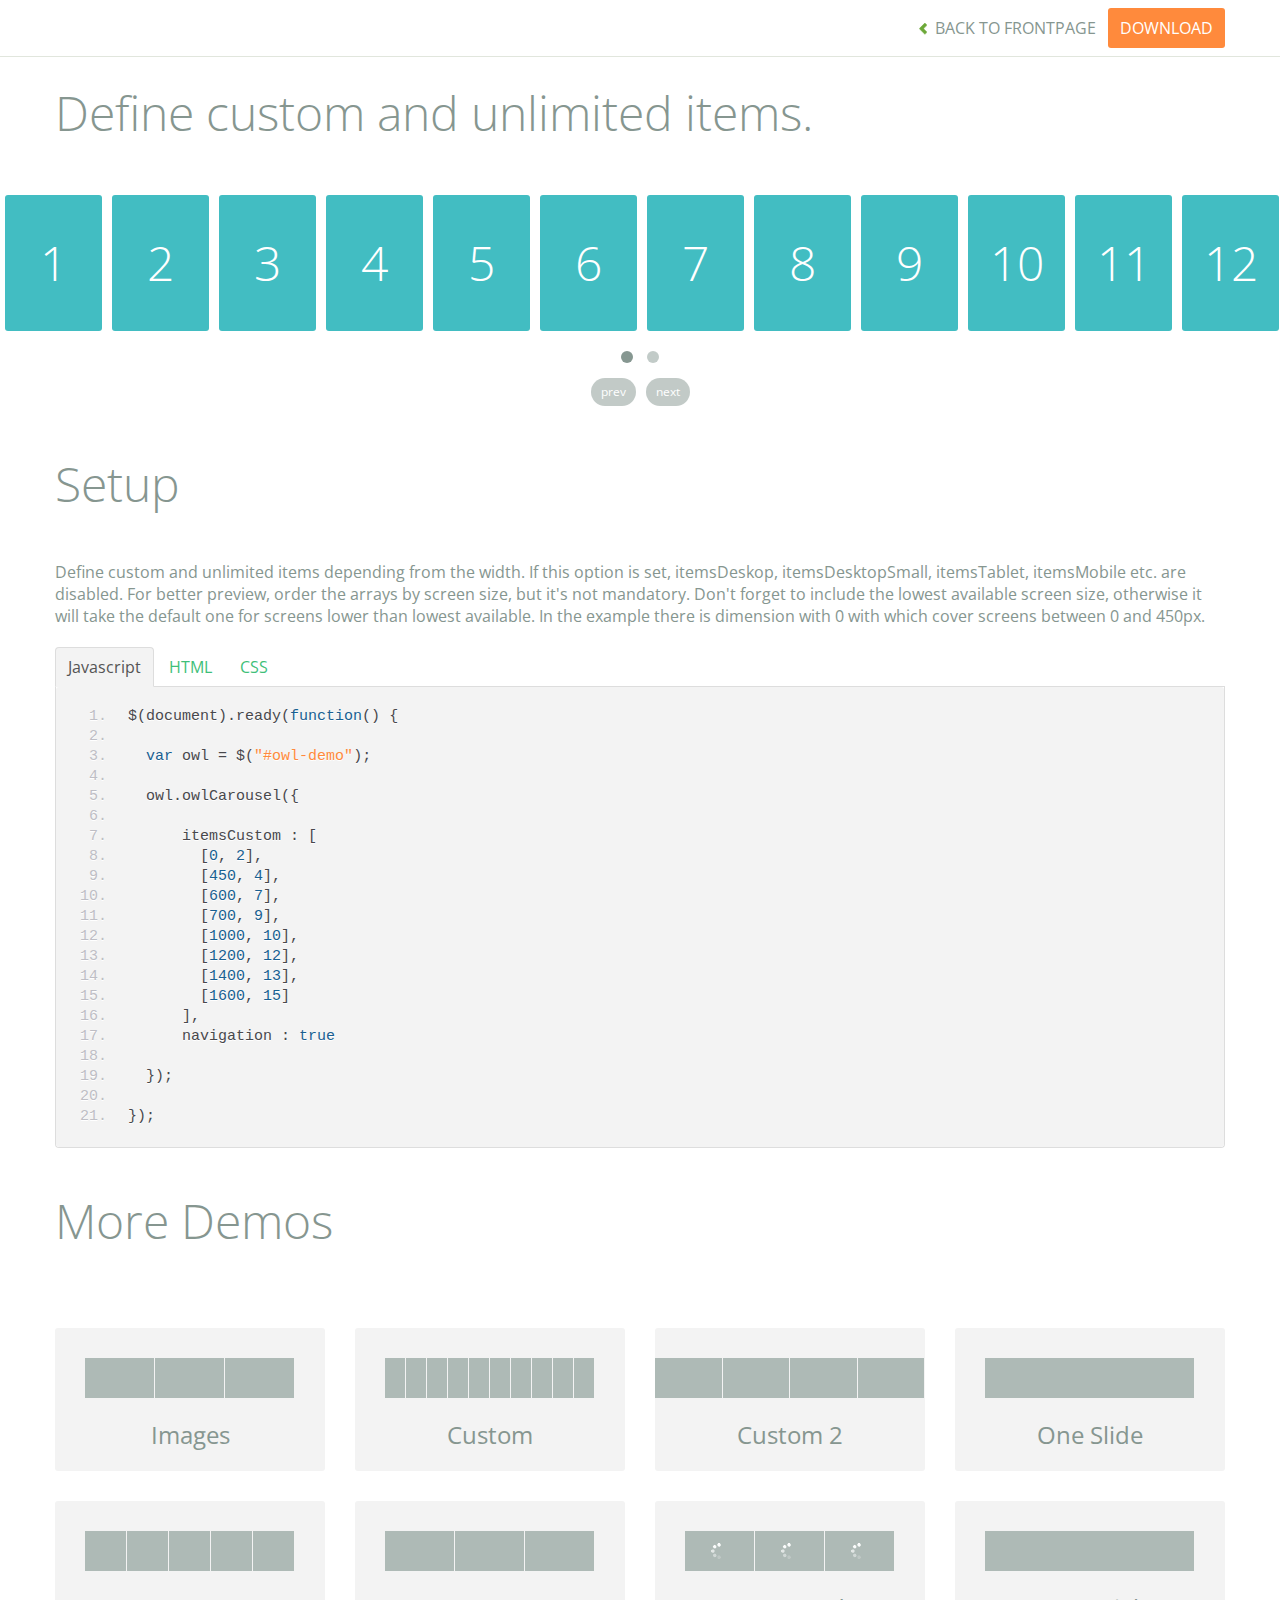
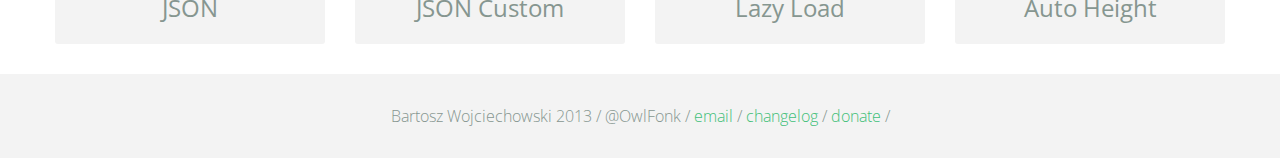
<file: vendor/owl.carousel/demos/itemsCustom.html>
<!DOCTYPE html>
<html lang="en">
  <head>
    <meta charset="utf-8">
    <title>Owl Carousel - itemsCustom</title>
    <meta name="viewport" content="width=device-width, initial-scale=1.0">
    <meta name="description" content="jQuery Responsive Carousel - Owl Carusel">
    <meta name="author" content="Bartosz Wojciechowski">

    <link href='http://fonts.googleapis.com/css?family=Open+Sans:400italic,400,300,600,700' rel='stylesheet' type='text/css'>
    <link href="../assets/css/bootstrapTheme.css" rel="stylesheet">
    <link href="../assets/css/custom.css" rel="stylesheet">

    <!-- Owl Carousel Assets -->
    <link href="../owl-carousel/owl.carousel.css" rel="stylesheet">
    <link href="../owl-carousel/owl.theme.css" rel="stylesheet">

    <link href="../assets/js/google-code-prettify/prettify.css" rel="stylesheet">

    <!-- Le fav and touch icons -->
    <link rel="apple-touch-icon-precomposed" sizes="144x144" href="../assets/ico/apple-touch-icon-144-precomposed.png">
    <link rel="apple-touch-icon-precomposed" sizes="114x114" href="../assets/ico/apple-touch-icon-114-precomposed.png">
      <link rel="apple-touch-icon-precomposed" sizes="72x72" href="../assets/ico/apple-touch-icon-72-precomposed.png">
                    <link rel="apple-touch-icon-precomposed" href="../assets/ico/apple-touch-icon-57-precomposed.png">
                                   <link rel="shortcut icon" href="../assets/ico/favicon.png">
  </head>
  <body>

      <div id="top-nav" class="navbar navbar-fixed-top">
        <div class="navbar-inner">
          <div class="container">
            <button type="button" class="btn btn-navbar" data-toggle="collapse" data-target=".nav-collapse">
            <span class="icon-bar"></span>
            <span class="icon-bar"></span>
            <span class="icon-bar"></span>
          </button>
            <div class="nav-collapse collapse">
            <ul class="nav pull-right">
              <li><a href="../index.html"><i class="icon-chevron-left"></i> Back to Frontpage</a></li>
              <li><a href="../owl.carousel.zip" class="download download-on" data-spy="affix" data-offset-top="450">Download</a></li>
            </ul>
            <ul class="nav pull-left">
              
            </ul>
            </div>
          </div>
        </div>
      </div>
   
    <div id="title">
      <div class="container">
        <div class="row">
          <div class="span12">
            <h1>Define custom and unlimited items.</h1>
          </div>
        </div>
      </div>
    </div>

      <div id="demo">
        <div id="owl-demo" class="owl-carousel">
          
          <div class="item"><h1>1</h1></div>
          <div class="item"><h1>2</h1></div>
          <div class="item"><h1>3</h1></div>
          <div class="item"><h1>4</h1></div>
          <div class="item"><h1>5</h1></div>
          <div class="item"><h1>6</h1></div>
          <div class="item"><h1>7</h1></div>
          <div class="item"><h1>8</h1></div>
          <div class="item"><h1>9</h1></div>
          <div class="item"><h1>10</h1></div>
          <div class="item"><h1>11</h1></div>
          <div class="item"><h1>12</h1></div>
          <div class="item"><h1>13</h1></div>
          <div class="item"><h1>14</h1></div>
          <div class="item"><h1>15</h1></div>
          <div class="item"><h1>16</h1></div>
          <div class="item"><h1>17</h1></div>
          <div class="item"><h1>18</h1></div>
          <div class="item"><h1>19</h1></div>
          <div class="item"><h1>20</h1></div>

        </div>
    </div>

    <div id="example-info">
      <div class="container">
        <div class="row">
          <div class="span12">
            <h1>Setup</h1>
            <p>Define custom and unlimited items depending from the width. If this option is set, itemsDeskop, itemsDesktopSmall, itemsTablet, itemsMobile etc. are disabled. For better preview, order the arrays by screen size, but it's not mandatory. Don't forget to include the lowest available screen size, otherwise it will take the default one for screens lower than lowest available. In the example there is dimension with 0 with which cover screens between 0 and 450px.
            </p>
            <ul class="nav nav-tabs" id="myTab">
              <li class="active"><a href="#javascript">Javascript</a></li>
              <li><a href="#HTML">HTML</a></li>
              <li><a href="#CSS">CSS</a></li>
            </ul>
             
            <div class="tab-content">

              <div class="tab-pane active" id="javascript">
<pre class="pre-show prettyprint linenums">
$(document).ready(function() {

  var owl = &#36;("#owl-demo")&#59;

  owl.owlCarousel({
     
      itemsCustom : [
        [0, 2],
        [450, 4],
        [600, 7],
        [700, 9],
        [1000, 10],
        [1200, 12],
        [1400, 13],
        [1600, 15]
      ],
      navigation : true

  })&#59;

})&#59;
</pre>

              </div>

              <div class="tab-pane" id="HTML">
<pre class="pre-show prettyprint linenums">
&lt;div id="owl-demo" class="owl-carousel owl-theme"&gt;
  &lt;div class="item"&gt;&lt;h1&gt;1&lt;/h1&gt;&lt;/div&gt;
  &lt;div class="item"&gt;&lt;h1&gt;2&lt;/h1&gt;&lt;/div&gt;
  &lt;div class="item"&gt;&lt;h1&gt;3&lt;/h1&gt;&lt;/div&gt;
  &lt;div class="item"&gt;&lt;h1&gt;4&lt;/h1&gt;&lt;/div&gt;
  &lt;div class="item"&gt;&lt;h1&gt;5&lt;/h1&gt;&lt;/div&gt;
  &lt;div class="item"&gt;&lt;h1&gt;6&lt;/h1&gt;&lt;/div&gt;
  &lt;div class="item"&gt;&lt;h1&gt;7&lt;/h1&gt;&lt;/div&gt;
  &lt;div class="item"&gt;&lt;h1&gt;8&lt;/h1&gt;&lt;/div&gt;
  &lt;div class="item"&gt;&lt;h1&gt;9&lt;/h1&gt;&lt;/div&gt;
  &lt;div class="item"&gt;&lt;h1&gt;10&lt;/h1&gt;&lt;/div&gt;
  &lt;div class="item"&gt;&lt;h1&gt;11&lt;/h1&gt;&lt;/div&gt;
  &lt;div class="item"&gt;&lt;h1&gt;12&lt;/h1&gt;&lt;/div&gt;
  &lt;div class="item"&gt;&lt;h1&gt;13&lt;/h1&gt;&lt;/div&gt;
  &lt;div class="item"&gt;&lt;h1&gt;14&lt;/h1&gt;&lt;/div&gt;
  &lt;div class="item"&gt;&lt;h1&gt;15&lt;/h1&gt;&lt;/div&gt;
  &lt;div class="item"&gt;&lt;h1&gt;16&lt;/h1&gt;&lt;/div&gt;
  &lt;div class="item"&gt;&lt;h1&gt;17&lt;/h1&gt;&lt;/div&gt;
  &lt;div class="item"&gt;&lt;h1&gt;18&lt;/h1&gt;&lt;/div&gt;
  &lt;div class="item"&gt;&lt;h1&gt;19&lt;/h1&gt;&lt;/div&gt;
  &lt;div class="item"&gt;&lt;h1&gt;20&lt;/h1&gt;&lt;/div&gt;
&lt;/div&gt;

</pre>
              </div>

              <div class="tab-pane" id="CSS">
<pre class="pre-show prettyprint linenums">
#owl-demo .item{
    background: #42bdc2;
    padding: 30px 0px;
    margin: 5px;
    color: #FFF;
    -webkit-border-radius: 3px;
    -moz-border-radius: 3px;
    border-radius: 3px;
    text-align: center;
}
</pre>
              </div>
            </div><!--End Tab Content-->

          </div>
        </div>
      </div>
    </div>

    <div id="more">
      <div class="container">

        <div class="row">
          <div class="span12">
            <h1>More Demos</h1>
          </div>
        </div>

        <div class="row demos-row">
          <div class="span3">
            <a href="images.html" class="demo-box">
              <div class="demo-wrapper demo-images clearfix">
                <div class="demo-slide"><div class="bg"></div></div>
                <div class="demo-slide"><div class="bg"></div></div>
                <div class="demo-slide"><div class="bg"></div></div>
              </div>
              <h3>Images</h3>
            </a>
          </div>

          <div class="span3">
            <a href="custom.html" class="demo-box">
              <div class="demo-wrapper demo-custom clearfix">
                <div class="demo-slide"><div class="bg"></div></div>
                <div class="demo-slide"><div class="bg"></div></div>
                <div class="demo-slide"><div class="bg"></div></div>
                <div class="demo-slide"><div class="bg"></div></div>
                <div class="demo-slide"><div class="bg"></div></div>
                <div class="demo-slide"><div class="bg"></div></div>
                <div class="demo-slide"><div class="bg"></div></div>
                <div class="demo-slide"><div class="bg"></div></div>
                <div class="demo-slide"><div class="bg"></div></div>
                <div class="demo-slide"><div class="bg"></div></div>
              </div>
              <h3>Custom</h3>
            </a>
          </div>

          <div class="span3">
            <a href="itemsCustom.html" class="demo-box">
              <div class="demo-wrapper demo-full clearfix">
                <div class="demo-slide"><div class="bg"></div></div>
                <div class="demo-slide"><div class="bg"></div></div>
                <div class="demo-slide"><div class="bg"></div></div>
                <div class="demo-slide"><div class="bg"></div></div>
              </div>
              <h3>Custom 2</h3>
            </a>
          </div>

          <div class="span3">
            <a href="one.html" class="demo-box">
              <div class="demo-wrapper demo-one clearfix">
                <div class="demo-slide"><div class="bg"></div></div>
              </div>
              <h3>One Slide</h3>
            </a>
          </div>

        </div>
        <div class="row demos-row">
          <div class="span3">
            <a href="json.html" class="demo-box">
              <div class="demo-wrapper demo-Json clearfix">
                <div class="demo-slide"><div class="bg"></div></div>
                <div class="demo-slide"><div class="bg"></div></div>
                <div class="demo-slide"><div class="bg"></div></div>
                <div class="demo-slide"><div class="bg"></div></div>
                <div class="demo-slide"><div class="bg"></div></div>
              </div>
              <h3>JSON</h3>
            </a>
          </div>

          <div class="span3">
            <a href="customJson.html" class="demo-box">
              <div class="demo-wrapper demo-Json-custom clearfix">
                <div class="demo-slide"><div class="bg"></div></div>
                <div class="demo-slide"><div class="bg"></div></div>
                <div class="demo-slide"><div class="bg"></div></div>
              </div>
              <h3>JSON Custom</h3>
            </a>
          </div>

          <div class="span3">
            <a href="lazyLoad.html" class="demo-box">
              <div class="demo-wrapper demo-lazy clearfix">
                <div class="demo-slide"><div class="bg"></div></div>
                <div class="demo-slide"><div class="bg"></div></div>
                <div class="demo-slide"><div class="bg"></div></div>
              </div>
              <h3>Lazy Load</h3>
            </a>
          </div>

          <div class="span3">
            <a href="autoHeight.html" class="demo-box">
              <div class="demo-wrapper demo-height clearfix">
                <div class="demo-slide"><div class="bg"></div></div>
              </div>
              <h3>Auto Height</h3>
            </a>
          </div>

        </div>
      </div>
    </div>


 
    <div id="footer">
      <div class="container">
        <div class="row">
          <div class="span12">
            <h5>Bartosz Wojciechowski 2013 / @OwlFonk / 
            <a href="mailto:owl@owlgraphic.com?subject=Hey Owl!">email</a> / 
            <a href="../changelog.html">changelog</a> /
            <a href="https://www.paypal.com/cgi-bin/webscr?cmd=_s-xclick&hosted_button_id=EFSGXZS7V2U9N">donate</a> / 
            <a href="https://twitter.com/share" class="twitter-share-button" data-url="http://owlgraphic.com/owlcarousel/" data-text="Awesome jQuery Owl Carousel Responsive Plugin" data-via="OwlFonk" data-count="none" data-hashtags="owlcarousel"></a>
            <script>
            var owldomain = window.location.hostname.indexOf("owlgraphic");
            if(owldomain !== -1){
              !function(d,s,id){var js,fjs=d.getElementsByTagName(s)[0],p=/^http:/.test(d.location)?'http':'https';if(!d.getElementById(id)){js=d.createElement(s);js.id=id;js.src=p+'://platform.twitter.com/widgets.js';fjs.parentNode.insertBefore(js,fjs);}}(document, 'script', 'twitter-wjs');
            }
            </script>
            </h5>
          </div>
        </div>
      </div>
    </div>


    <script src="../assets/js/jquery-1.9.1.min.js"></script> 
    <script src="../owl-carousel/owl.carousel.js"></script>


    <!-- Demo -->

    <style>
    #owl-demo .item{
        background: #42bdc2;
        padding: 30px 0px;
        margin: 5px;
        color: #FFF;
        -webkit-border-radius: 3px;
        -moz-border-radius: 3px;
        border-radius: 3px;
        text-align: center;
    }
    </style>


    <script>
    $(document).ready(function() {

      var owl = $("#owl-demo");

      owl.owlCarousel({

        // Define custom and unlimited items depending from the width
        // If this option is set, itemsDeskop, itemsDesktopSmall, itemsTablet, itemsMobile etc. are disabled
        // For better preview, order the arrays by screen size, but it's not mandatory
        // Don't forget to include the lowest available screen size, otherwise it will take the default one for screens lower than lowest available.
        // In the example there is dimension with 0 with which cover screens between 0 and 450px
        
        itemsCustom : [
          [0, 2],
          [450, 4],
          [600, 7],
          [700, 9],
          [1000, 10],
          [1200, 12],
          [1400, 13],
          [1600, 15]
        ],
        navigation : true

      });



    });
    </script>

    <script src="../assets/js/bootstrap-collapse.js"></script>
    <script src="../assets/js/bootstrap-transition.js"></script>
    <script src="../assets/js/bootstrap-tab.js"></script>

    <script src="../assets/js/google-code-prettify/prettify.js"></script>
	  <script src="../assets/js/application.js"></script>

  </body>
</html>
</file>
<file: css/styles.css>
/*------------------------------------------------------------------
[Main Theme Styles]

Project:  Cards - Personal vCard, Resume/CV & Portfolio
Author: Diego Pereira @ DotRex
Version:  1.1
Last change:  30/09/15 
Primary use:  Vcard / Personal / CV / Resume / Portfolio
-------------------------------------------------------------------*/
/*------------------------------------------------------------------
[Table of contents]

1. Mixins / Variables
2. General
3. Buttons
4. Page Loader
5. Footer
6. vCard Body
7. Main Menu
8. Home
9. Content
10. Section: Resume
11. Owl Carousel
12. Section: Skills
13. Section: Portfolio
14. Section: Blog
15. Section: Blog - Single
16. Maps
17. Section: Blog - Contact
18. Crossbrowser Fallbacks
-------------------------------------------------------------------*/
/* ==========================================================
! 01. MIXINS / VARIABLES
==============	=========================================== */
.color1 {
  color: #6ead3a;
}
.color2 {
  color: #021533;
}
.color3 {
  color: #d9212a;
}
.font1 {
  font-family: 'Montserrat', sans-serif;
}
.bold {
  font-weight: bold;
}
.bg-cover {
  -webkit-background-size: cover;
  -moz-background-size: cover;
  -o-background-size: cover;
  background-size: cover;
}
.box-shadow {
  -webkit-box-shadow: 0px 2px 6px 0px rgba(50, 50, 50, 0.3);
  -moz-box-shadow: 0px 2px 6px 0px rgba(50, 50, 50, 0.3);
  box-shadow: 0px 2px 6px 0px rgba(50, 50, 50, 0.3);
}
.responsive-image {
  width: 100%;
}
.section {
  padding-top: 20px;
  padding-bottom: 20px;
}
/* ==========================================================
! 02. GENERAL 
========================================================== */
body {
  font-family: 'Montserrat', sans-serif;
  -webkit-font-smoothing: subpixel-antialiased;
  background: url('../img/bg1.jpg') no-repeat center center fixed;
  -webkit-background-size: cover;
  -moz-background-size: cover;
  -o-background-size: cover;
  background-size: cover;
}
/* ==========================================================
! 03. Buttons
========================================================== */
a:focus {
  outline: none;
}
.btn {
  font-weight: bold;
  color: #ffffff;
  background: #222022;
  border-radius: 0;
  font-size: 12px;
  padding: 10px 20px;
  -webkit-transition: all 0.3s ease-in-out;
  -moz-transition: all 0.3s ease-in-out;
  transition: all 0.3s ease-in-out;
  margin-bottom: 2px;
}
.btn:hover {
  background: #000000;
  color: #ffffff;
}
.btn-default {
  display: inline-block;
  padding: 20px;
  padding-top: 10px;
  padding-bottom: 10px;
  background: #222022 !important;
  color: #ffffff;
  font-weight: bold;
  text-transform: uppercase;
  border-radius: 0;
  -moz-border-radius: 0;
  -webkit-border-radius: 0;
  -webkit-transition: all 0.3s ease-in-out;
  -moz-transition: all 0.3s ease-in-out;
  transition: all 0.3s ease-in-out;
  border: 0px solid transparent!important;
  position: relative;
  overflow: hidden;
  z-index: 1;
}
.btn-default:before {
  content: '';
  display: block;
  position: absolute;
  top: 0;
  left: 0;
  height: 100%;
  width: 0;
  -webkit-transition: all 0.3s ease-in-out;
  -moz-transition: all 0.3s ease-in-out;
  transition: all 0.3s ease-in-out;
  background: #6ead3a;
  z-index: -1;
}
.btn-default:hover {
  color: #ffffff;
  border: 0px solid transparent!important;
}
.btn-default:hover:before {
  width: 100%;
}
.btn-default3 {
  background: #4c4947;
  color: #ffffff;
  border: 0;
  text-transform: uppercase;
}
.btn-default3:hover {
  background: #6ead3a;
  color: #ffffff;
  -webkit-transition: all 0.3s ease-in-out;
  -moz-transition: all 0.3s ease-in-out;
  transition: all 0.3s ease-in-out;
}
.btn-default2 {
  font-size: 9px;
  background: #6ead3a;
  font-weight: lighter;
}
.btn-nobg {
  background-color: transparent;
  border-radius: 0;
  -moz-border-radius: 0;
  -webkit-border-radius: 0;
  -webkit-transition: all 0.3s ease-in-out;
  -moz-transition: all 0.3s ease-in-out;
  transition: all 0.3s ease-in-out;
  font-size: 18px;
  height: 46px;
  padding-top: 10px;
  padding-left: 20px;
  padding-right: 20px;
  color: #021533;
}
.btn-nobg:hover {
  color: #ffffff;
}
iframe {
  width: 100%;
}
.btn-fluid {
  width: 100%;
}
/* ==========================================================
! . 04. Page loader
========================================================== */
#page-loader {
  width: 100%;
  height: 100%;
  background: #222022;
  color: #6ead3a;
  opacity: 0.99;
  position: fixed;
  top: 0;
  left: 0;
  z-index: 9999;
}
.loading-wrapper {
  width: 250px;
  position: fixed;
  top: 40%;
  left: 50%;
  margin-left: -125px;
}
.tp-loader {
  z-index: 10000;
  position: relative;
}
.tp-loader.spinner {
  width: 30px;
  height: 30px;
  margin: 0 auto;
  margin-bottom: 10px;
  background-color: #fff;
  box-shadow: 0px 0px 20px 0px rgba(0, 0, 0, 0.15);
  -webkit-box-shadow: 0px 0px 20px 0px rgba(0, 0, 0, 0.15);
  -webkit-animation: tp-rotateplane 1.2s infinite ease-in-out;
  animation: tp-rotateplane 1.2s infinite ease-in-out;
  border-radius: 3px;
  -moz-border-radius: 3px;
  -webkit-border-radius: 3px;
}
.loader-name {
  color: #6ead3a;
  opacity: 0.9;
  text-align: center;
  font-size: 32px;
  letter-spacing: -2px;
  padding-left: 2px;
  padding-right: 2px;
  font-weight: 200;
  margin-top: 12px;
  -webkit-transition: all 0.4s ease-in-out;
  -moz-transition: all 0.4s ease-in-out;
  transition: all 0.4s ease-in-out;
}
.loader-job {
  margin-bottom: 40px;
  text-align: center;
  font-weight: 200;
  margin-top: 5px;
  color: #d8d8d8;
  font-size: 12px;
  -webkit-transition: all 0.4s ease-in-out;
  -moz-transition: all 0.4s ease-in-out;
  transition: all 0.4s ease-in-out;
}
.loader-left {
  -webkit-transform: translateX(-40px);
  -moz-transform: translateX(-40px);
  -o-transform: translateX(-40px);
  transform: translateX(-40px);
  opacity: 0;
}
.loader-right {
  -webkit-transform: translateX(40px);
  -moz-transform: translateX(40px);
  -o-transform: translateX(40px);
  transform: translateX(40px);
  opacity: 0;
}
.loader-up {
  -webkit-transform: translateY(-80px);
  -moz-transform: translateY(-80px);
  -o-transform: translateY(-80px);
  transform: translateY(-80px);
  opacity: 0!important;
}
.loader-down {
  -webkit-transform: translateY(80px);
  -moz-transform: translateY(80px);
  -o-transform: translateY(80px);
  transform: translateY(80px);
  opacity: 0;
}
.loader-hide {
  opacity: 0;
}
.loader {
  display: inline-block;
  text-align: center;
  margin: 0 auto;
  width: 30px;
  height: 30px;
  position: relative;
  border: 4px solid #Fff;
  top: 50%;
  animation: loader 2s infinite ease;
}
.loader-inner {
  vertical-align: top;
  display: inline-block;
  width: 100%;
  background-color: #fff;
  animation: loader-inner 2s infinite ease-in;
}
.loader-animation {
  text-align: center;
  -webkit-transition: all 0.4s ease-in-out;
  -moz-transition: all 0.4s ease-in-out;
  transition: all 0.4s ease-in-out;
}
@keyframes loader {
  0% {
    transform: rotate(0deg);
  }
  25% {
    transform: rotate(180deg);
  }
  50% {
    transform: rotate(180deg);
  }
  75% {
    transform: rotate(360deg);
  }
  100% {
    transform: rotate(360deg);
  }
}
@keyframes loader-inner {
  0% {
    height: 0%;
  }
  25% {
    height: 0%;
  }
  50% {
    height: 100%;
  }
  75% {
    height: 100%;
  }
  100% {
    height: 0%;
  }
}
/* ==========================================================
! 05. FOOTER
========================================================== */
.social-icons {
  font-size: 28px;
  text-align: right;
  display: none;
}
@media (min-width: 768px) {
  .social-icons {
    display: block;
  }
}
.social-icons a {
  color: #ffffff;
  -webkit-transition: all 0.3s ease-in-out;
  -moz-transition: all 0.3s ease-in-out;
  transition: all 0.3s ease-in-out;
  opacity: 1;
}
.social-icons a:hover {
  opacity: 0.7;
}
.footer-social-icons {
  text-align: center;
}
.footer-social-icons a {
  color: #ffffff;
  display: inline-block;
  width: 30px;
  height: 30px;
  text-align: center;
  background: #333333;
  -webkit-transition: all 0.3s ease-in-out;
  -moz-transition: all 0.3s ease-in-out;
  transition: all 0.3s ease-in-out;
  font-size: 14px;
  line-height: 30px;
  border-radius: 0px;
  -moz-border-radius: 0px;
  -webkit-border-radius: 0px;
}
.footer-social-icons a:hover {
  color: #ffffff;
  background: #6ead3a;
}
/* ==========================================================
! 06. SECTION: vCard Body
========================================================== */
.container {
  position: relative;
  padding-bottom: 80px;
  -webkit-transition: all 0.3s ease-in-out;
  -moz-transition: all 0.3s ease-in-out;
  transition: all 0.3s ease-in-out;
}
@media (min-width:992px) {
  .container {
    min-height: 680px;
  }
}
.section-vcardbody {
  width: 99%;
  margin: 0 auto;
  overflow-y: scroll;
  background: url('../img/bg-card2.png') repeat-x right top #f4f4f4;
  margin-top: 20px;
  margin-bottom: 20px;
  padding: 20px;
  border-top: 6px solid #111;
  -webkit-transition: all 0.6s ease-in-out;
  -moz-transition: all 0.6s ease-in-out;
  transition: all 0.6s ease-in-out;
  border-radius: 0px;
  -moz-border-radius: 0px;
  -webkit-border-radius: 0px;
  -webkit-box-shadow: 0px 6px 18px 0px rgba(0, 0, 0, 0.46);
  -moz-box-shadow: 0px 6px 18px 0px rgba(0, 0, 0, 0.46);
  box-shadow: 0px 6px 18px 0px rgba(0, 0, 0, 0.46);
  border-bottom: 15px solid #f4f4f4;
}
@media (min-width:992px) {
  .section-vcardbody {
    position: absolute;
    margin-top: 40px;
    left: 30%;
    height: 570px;
    width: 40%;
    padding: 45px;
    padding-bottom: 20px;
  }
}
@media (min-width: 1400px) {
  .section-vcardbody {
    margin-top: 180px;
  }
}
.section-vcardbody-pgactive {
  left: 15%;
}
@media (min-width:992px) {
  .section-page-single {
    left: 55%;
    transform: translateY(-200px);
    -moz-transform: translateY(-200px);
    -webkit-transform: translateY(-200px);
    visibility: hidden;
    padding: 20px;
    padding-top: 0px;
  }
}
@media (min-width:992px) {
  .section-page {
    z-index: 11;
    opacity: 0;
  }
}
@media (min-width:992px) {
  .page-mask {
    position: absolute;
    top: 605px;
    left: 30%;
    display: block;
    width: 40%;
    height: 20px;
    background: #333;
    z-index: 77;
    opacity: 0;
    -webkit-transition: all 0.6s ease-in-out;
    -moz-transition: all 0.6s ease-in-out;
    transition: all 0.6s ease-in-out;
  }
}
.page-mask-active {
  left: 55%;
  opacity: 1;
  margin-left: 10px;
}
.section-page-active {
  opacity: 1;
  z-index: 22;
  left: 55%;
  visibility: visible;
  transform: translateY(0px);
  -moz-transform: translateY(0px);
  -webkit-transform: translateY(0px);
}
@media (min-width:992px) {
  .section-page-active {
    margin-top: 40px;
    margin-left: 10px;
  }
}
@media (min-width: 1400px) {
  .section-page-active {
    margin-top: 180px;
  }
}
.ps-scrollbar-y-rail {
  opacity: 0.9 !important;
  right: 4px!important;
}
/* ==========================================================
! 07. SECTION: Main Menu
========================================================== */
.main-menu {
  width: 15%;
  position: absolute;
  top: 0;
  left: 15%;
  padding-right: 10px;
  margin-top: 46px;
  -webkit-transition: all 0.6s ease-in-out;
  -moz-transition: all 0.6s ease-in-out;
  transition: all 0.6s ease-in-out;
  display: none;
}
@media (min-width:992px) {
  .main-menu {
    display: block;
  }
}
@media (min-width: 1400px) {
  .main-menu {
    margin-top: 186px;
  }
}
.main-menu-pgactive {
  left: 0%;
}
.main-menu-list {
  margin: 0;
  padding: 0;
}
.main-menu-list li {
  padding: 0;
  margin: 0;
  margin-bottom: 5px;
  list-style: none;
}
.main-menu-list a {
  display: block;
  background: #222022;
  padding: 10px;
  color: #ffffff;
  text-transform: uppercase;
  font-size: 12px;
  -webkit-transition: all 0.3s ease-in-out;
  -moz-transition: all 0.3s ease-in-out;
  transition: all 0.3s ease-in-out;
  position: relative;
  overflow: hidden;
  z-index: 1;
}
.main-menu-list a:active,
.main-menu-list a:visited {
  text-decoration: none;
}
.main-menu-list a:before {
  content: '';
  display: block;
  position: absolute;
  top: 0;
  left: 0;
  height: 100%;
  width: 0;
  -webkit-transition: all 0.3s ease-in-out;
  -moz-transition: all 0.3s ease-in-out;
  transition: all 0.3s ease-in-out;
  background: #6ead3a;
  z-index: -1;
}
.main-menu-list a:hover {
  color: #ffffff;
  border: 0px solid transparent!important;
  text-decoration: none;
  padding-left: 15px;
}
.main-menu-list a:hover:before {
  width: 100%;
}
.main-menu-list a.menuActive {
  text-decoration: none;
  background: #6ead3a;
  padding-left: 15px;
  border-left: 8px solid #222022;
}
/* ==========================================================
! 08. Home
========================================================== */
.section-home {
  z-index: 88;
  opacity: 1;
  overflow-y: auto;
}
.vcard-profile-pic {
  width: 200px;
  height: 200px;
  overflow: hidden;
  margin: 0 auto;
  margin-bottom: 20px;
  position: relative;
}
.vcard-profile-pic img {
  width: 100%;
  border-radius: 100%;
  -moz-border-radius: 100%;
  -webkit-border-radius: 100%;
  border: 6px solid #ddd;
  -webkit-transition: all 0.6s ease-in-out;
  -moz-transition: all 0.6s ease-in-out;
  transition: all 0.6s ease-in-out;
  position: absolute;
  top: 0;
  left: 0;
  opacity: 0;
}
.profileActive {
  opacity: 1!important;
}
.vcard-profile-description {
  text-align: center;
}
.profile-title {
  text-align: center;
  font-weight: bold;
  margin-top: 0;
  font-size: 36px;
  letter-spacing: -2px;
  margin-bottom: 8px;
  color: #222022;
}
.profile-subtitle {
  text-align: center;
  margin-top: 0;
  font-size: 14px;
  font-weight: bold;
  margin-bottom: 20px;
}
.vcard-profile-description-text {
  padding: 10px;
  padding-top: 10px;
  margin-bottom: 5px;
}
.vcard-profile-description-text p {
  font-size: 13px;
}
.hr1 {
  border: none;
  height: 1px;
  width: 100%;
  background: url('../img/hr1.png') no-repeat center center;
  margin-top: 10px;
  margin-bottom: 10px;
}
.vcard-profile-description-ft-item {
  margin-bottom: 15px;
  border-radius: 5px;
  -moz-border-radius: 5px;
  -webkit-border-radius: 5px;
  padding: 10px;
  background: url('../img/bg-btn.png') no-repeat center center #6ead37;
}
.vcard-profile-description-ft-item p {
  margin-bottom: 0;
  color: #ffffff;
  font-size: 12px;
}
/* ==========================================================
! 09. Content
========================================================== */
.section-title {
  color: #222022;
  text-transform: uppercase;
  font-size: 22px;
  line-height: 26px;
  font-weight: bold;
  margin-top: 0;
  border-bottom: 1px solid #4c4947;
  padding-bottom: 10px;
  margin-bottom: 40px;
}
.section-title2 {
  font-weight: bold;
  color: #6ead3a;
  font-size: 20px;
  line-height: 24px;
  letter-spacing: -1px;
  padding-bottom: 10px;
  padding-left: 15px;
  padding-top: 5px;
  padding-bottom: 5px;
  border-left: 4px solid #6ead3a;
}
.resume-item {
  padding: 15px;
  border: 4px double #222022;
  margin-bottom: 15px;
}
.section-item-title-1 {
  font-weight: bold;
  color: #021533;
  color: #333;
  padding-left: 0;
  margin-left: 0;
  font-size: 18px;
  line-height: 22px;
  margin: 0;
  margin-bottom: 8px;
  letter-spacing: -1px;
}
.section-item-title-2 {
  font-weight: bold;
  color: #021533;
  color: #333;
  padding-left: 0;
  margin-left: 0;
  font-size: 18px;
  line-height: 22px;
  margin: 0;
  margin-bottom: 8px;
  letter-spacing: -1px;
  border-bottom: 1px dotted #021533;
  padding-bottom: 5px;
  font-size: 15px;
}
.graduation-time,
.job {
  line-height: 15px;
  font-style: italic;
  color: #555;
  font-size: 10px;
  margin-top: 5px;
  border-bottom: 1px solid #ccc;
  padding-bottom: 5px;
}
.graduation-description p {
  font-size: 12px;
}
/*============================================================================
  >>  10. SECTION: Resume
  ============================================================================
*/
.section-education {
  margin-bottom: 40px;
}
.resume-buttons {
  margin-bottom: 30px;
}
.header-page-buttons {
  margin-top: -20px;
}
.page-footer {
  border-top: 1px solid #ccc;
  padding-top: 20px;
}
.footer-quote {
  color: #444;
  font-size: 11px;
  border-top: 1px solid #ccc;
  padding-top: 10px;
}
.testimonials {
  text-align: center;
  font-size: 18px;
}
.testimonial-item {
  width: 100%;
  margin: 0 auto;
}
@media (min-width: 768px) {
  .testimonial-item {
    padding: 20px;
    padding-top: 10px;
    padding-bottom: 10px;
  }
}
.quote-text {
  font-style: italic;
}
.testimonial-credits {
  margin-top: 30px;
}
.testimonial-author {
  font-size: 15px;
  margin-bottom: 0;
  margin-top: 15px;
  font-weight: bold;
}
.testimonial-content {
  background: url('../img/bgmask2.png') no-repeat center center #08aeac;
  color: #ffffff;
  padding: 20px;
  border-radius: 10px;
  -moz-border-radius: 10px;
  -webkit-border-radius: 10px;
  width: 100%;
  position: relative;
}
.testimonial-content p {
  font-size: 13px;
  line-height: 16px;
}
.testimonial-content:after {
  content: '';
  display: block;
  width: 10px;
  height: 10px;
  position: absolute;
  left: 50%;
  bottom: -5px;
  margin-left: -5px;
  -webkit-transform: rotate(45deg);
  -moz-transform: rotate(45deg);
  -o-transform: rotate(45deg);
  transform: rotate(45deg);
  z-index: 888;
  background: #08aeac;
}
.testimonial-picture {
  width: 110px;
  height: 110px;
  overflow: hidden;
  margin: 0 auto;
}
.testimonial-picture img {
  width: 100%;
  border-radius: 100%;
  -moz-border-radius: 100%;
  -webkit-border-radius: 100%;
  border: 6px solid #ddd;
}
.testimonial-firm {
  font-size: 10px;
  margin-bottom: 0;
  text-transform: uppercase;
  font-style: italic;
  font-weight: lighter;
}
.owl-carousel {
  cursor: -webkit-grab;
  cursor: -moz-grab;
}
.owl-carousel:focus {
  cursor: -webkit-grab;
  cursor: -moz-grab;
}
.owl-carousel:active {
  cursor: -webkit-grab;
  cursor: -moz-grab;
}
.owl-carousel:hover {
  cursor: -webkit-grab;
  cursor: -moz-grab;
}
/*============================================================================
  >>  11. Owl Carousel
  ============================================================================
*/
.owl-carousel .owl-item {
  cursor: -webkit-grab;
}
.owl-carousel .owl-item:focus {
  cursor: -webkit-grabbing;
  cursor: -moz-grabbing;
}
.owl-carousel .owl-item:active {
  cursor: -webkit-grabbing;
  cursor: -moz-grabbing;
}
.owl-carousel .owl-item img {
  width: 100%;
}
.grabbing {
  cursor: -webkit-grabbing !important;
  cursor: -moz-grabbing !important;
}
.owl-controls-wrapper2:hover .owl-controls {
  opacity: 1;
}
.owl-controls-wrapper2 .owl-controls {
  opacity: 0.4;
  -webkit-transition: all 0.3s ease-in-out;
  -moz-transition: all 0.3s ease-in-out;
  transition: all 0.3s ease-in-out;
  width: 100%;
  position: absolute;
  top: auto;
  bottom: 0;
  left: 0;
  padding: 5px;
  padding-left: 20px;
  padding-right: 20px;
  background: rgba(0, 0, 0, 0.4);
  color: #ffffff !important;
  border-radius: 0 0 20px 20px;
  -moz-border-radius: 0 0 20px 20px;
  -webkit-border-radius: 0 0 20px 20px;
}
.owl-controls-wrapper2 .owl-controls a {
  color: #ffffff !important;
}
.owl-controls-wrapper2 .owl-controls .owl-page {
  background-color: #ffffff;
}
.owl-controls-wrapper2 .owl-controls .owl-page.active {
  background: #021533;
}
.owl-controls-wrapper2 .owl-pagination,
.owl-controls-wrapper2 .owl-buttons {
  width: 50%;
  float: left;
}
.owl-controls-wrapper2 .owl-buttons {
  text-align: right;
}
.owl-controls-wrapper2 .owl-buttons > div {
  display: inline-block;
  margin-left: 5px;
  -webkit-transition: all 0.3s ease-in-out;
  -moz-transition: all 0.3s ease-in-out;
  transition: all 0.3s ease-in-out;
  font-size: 14px;
}
.owl-controls-wrapper2 .owl-buttons > div:hover {
  color: #021533;
}
.owl-controls-wrapper2 .owl-mtop .owl-wrapper-outer {
  padding-top: 40px;
}
.owl-controls-wrapper2 .owl-wrapper-outer {
  position: relative;
}
.owl-controls-wrapper2 .owl-controls {
  width: 100%;
  position: absolute;
  top: 0;
  left: 0;
}
.owl-controls-wrapper2 .owl-controls .owl-page {
  cursor: pointer;
  width: 8px;
  height: 8px;
  border-radius: 100%;
  -moz-border-radius: 100%;
  -webkit-border-radius: 100%;
  margin-right: 3px;
  display: inline-block;
  background: #333;
  -webkit-transition: all 0.3s ease-in-out;
  -moz-transition: all 0.3s ease-in-out;
  transition: all 0.3s ease-in-out;
}
.owl-controls-wrapper2 .owl-controls .owl-page:hover {
  opacity: 0.8;
}
.owl-controls-wrapper2 .owl-controls .owl-page.active {
  background: #021533;
}
.owl-pagination .owl-page span {
  background: #021533;
}
.owl-pagination .active span {
  background: #021533 !important;
}
/* ==========================================================
! 12. SECTION: SKILLS
========================================================== */
.skills-list {
  padding-left: 0;
  margin-left: 0;
}
.progress {
  position: relative;
  height: 25px;
  margin-bottom: 10px;
}
.progress > .progress-type {
  position: absolute;
  left: 0px;
  font-size: 13px;
  padding: 3px 30px 2px 10px;
  color: #ffffff;
  background-color: rgba(25, 25, 25, 0.2);
}
.progress > .progress-completed {
  position: absolute;
  right: 0px;
  font-weight: 800;
  padding: 3px 10px 2px;
  color: #888;
  font-size: 14px;
}
.skills-list {
  list-style: none;
  margin-bottom: 40px;
}
.progress-bar {
  background: #6ead3a;
  width: 20%;
}
.progress-bar-2 {
  background: #ceccce;
}
.progress-bar-3 {
  background: #4c4947;
}
/* ==========================================================
! 13. SECTION: Portfolio
========================================================== */
.project-item {
  padding: 0;
  width: 100%;
  overflow: hidden;
  margin-bottom: 10px;
  position: relative;
  opacity: 1;
  -webkit-transition: all 0.8s ease-in-out;
  -moz-transition: all 0.8s ease-in-out;
  transition: all 0.8s ease-in-out;
  transform: translateY(0px);
  -webkit-transform: translateY(0px);
  -moz-transform: translateY(0px);
}
.project-item a {
  cursor: url('../img/projects2.cur'), projetos !important;
  border-radius: 6px;
  -moz-border-radius: 6px;
  -webkit-border-radius: 6px;
}
.project-thumbnail {
  display: block;
  -webkit-background-size: cover;
  -moz-background-size: cover;
  -o-background-size: cover;
  background-size: cover;
  background-position: center center;
  height: 250px;
  text-align: center;
  color: #ffffff;
  padding: 15px;
}
.project-thumbnail:hover {
  color: #ffffff;
}
.project-thumbnail:hover .project-description-wrapper {
  opacity: 1;
  transform: translateY(0px);
  -webkit-transform: translateY(0px);
  -moz-transform: translateY(0px);
}
.project-thumbnail:hover .project-title,
.project-thumbnail:hover span.see-more {
  transform: translateY(0px);
  -webkit-transform: translateY(0px);
  -moz-transform: translateY(0px);
}
.project-description-wrapper {
  display: block;
  width: 100%;
  height: 100%;
  opacity: 0;
  -webkit-transition: all 0.4s ease-in-out;
  -moz-transition: all 0.4s ease-in-out;
  transition: all 0.4s ease-in-out;
  color: #ffffff;
  position: relative;
  background: rgba(0, 0, 0, 0.7);
}
.project-description {
  position: absolute;
  top: 50%;
  margin-top: -55px;
  width: 100%;
}
.project-title {
  text-transform: uppercase;
  font-size: 20px;
  transform: translateY(10px);
  -webkit-transform: translateY(10px);
  -moz-transform: translateY(10px);
  -webkit-transition: all 0.4s ease-in-out;
  -moz-transition: all 0.4s ease-in-out;
  transition: all 0.4s ease-in-out;
}
.project-title:after {
  content: '';
  display: block;
  height: 1px;
  border-bottom: 1px solid #ffffff;
  width: 50%;
  margin: 0 auto;
  opacity: 0.5;
  margin-top: 10px;
  margin-bottom: 10px;
}
.project-thumbnail {
  display: block;
  color: #ffffff;
  position: relative;
}
span.see-more {
  font-style: italic;
  text-transform: lowercase;
  letter-spacing: 3px;
  font-size: 12px;
  -webkit-transition: all 0.4s ease-in-out;
  -moz-transition: all 0.4s ease-in-out;
  transition: all 0.4s ease-in-out;
  transform: translateY(10px);
  -webkit-transform: translateY(10px);
  -moz-transform: translateY(10px);
}
/* ==========================================================
! 14. BLOG
========================================================== */
.blog-item {
  margin-bottom: 15px;
  padding: 9px;
  border-top: 4px solid #132644;
  padding-top: 20px;
  padding: 15px;
  background: rgba(255, 255, 255, 0.6);
}
.blog-item-wrapper {
  /* border: 1px solid #ddd;
  border-top: 3px solid @color1;
  padding: 15px;
  padding-top: 20px;
  padding-bottom: 5px;*/
  padding-bottom: 20px;
  border-bottom: 1px solid #ccc;
  -webkit-transition: all 0.3s ease-in-out;
  -moz-transition: all 0.3s ease-in-out;
  transition: all 0.3s ease-in-out;
}
.blog-item-title {
  font-size: 18px;
  line-height: 26px;
  padding-bottom: 0;
  margin-bottom: 6px;
  color: #021533;
  border-bottom: 1px dotted #021533;
  padding-bottom: 4px;
  font-weight: bold;
}
.blog-item-title a {
  color: #021533;
}
.blog-item-title a:hover {
  text-decoration: none;
}
.blog-item-thumb a {
  cursor: url('../img/projects.cur'), projetos !important;
  -moz-cursor: url('../img/projects.cur'), projetos !important;
}
.blog-item-thumb img {
  width: 100%;
}
.blog-item-title-hr {
  border: 0;
  border-top: 3px solid #021533;
  width: 20%;
  margin-top: 15px;
  margin-bottom: 15px;
  margin-left: 0;
}
.blog-item-description p {
  font-size: 12px;
}
.blog-item-description a {
  color: #555555 !important;
}
.blog-item-description a:hover {
  text-decoration: none;
}
.blog-item-link {
  margin-top: 20px;
  margin-bottom: 10px;
}
.blog-item-link .btn-default {
  font-size: 11px !important;
}
.section-header-image {
  margin-bottom: 40px;
}
.section-header-image img {
  width: 100%;
}
.section-pagination {
  font-size: 12px;
  padding-bottom: 20px;
}
.section-pagination a {
  display: inline-block;
  padding: 5px;
  padding-left: 10px;
  padding-right: 10px;
  color: #ffffff;
  background: #6ead3a;
  font-weight: bold;
  -webkit-transition: all 0.2s;
  -moz-transition: all 0.2s;
  transition: all 0.2s;
}
.section-pagination a:hover {
  background: #222022;
  text-decoration: none;
}
/* ==========================================================
! 15. SECTION: Blog - Single
========================================================== */
.vcard-header-single {
  width: 100%;
  background: rgba(0, 0, 0, 0.9);
  z-index: 888;
}
@media (min-width:992px) {
  .vcard-header-single {
    width: 40%;
    left: 30%;
    position: absolute;
    top: 61px;
    overflow-x: hidden;
  }
}
@media (min-width: 1400px) {
  .vcard-header-single {
    top: 180px;
  }
}
.blog-single-post {
  display: block;
  margin: 0 auto;
  max-width: 100%;
  padding: 10px;
  padding-top: 0;
  padding-right: 20px;
}
.blog-single-content p {
  font-size: 13px;
  line-height: 23px;
}
.blog-comments-title {
  border-bottom: 1px dotted #08aeac;
  padding-bottom: 10px;
  margin-bottom: 10px;
}
@media (min-width:992px) {
  .post-header-image {
    margin-left: -30px;
    margin-right: -40px;
  }
}
.post-header-image img {
  width: 100%;
}
.blog-single-title {
  font-size: 18px;
  line-height: 26px;
  padding-bottom: 0;
  margin-bottom: 6px;
  border-bottom: 1px dotted #021533;
  padding-bottom: 4px;
  font-size: 24px;
  line-height: 28px;
  font-weight: bold;
  color: #021533;
  border-bottom: 1px solid #021533;
  padding-bottom: 8px;
  margin-bottom: 20px;
  text-transform: uppercase;
}
.blog-single-title a {
  color: #021533;
}
.blog-single-title a:hover {
  text-decoration: none;
}
/*! Blog Comments */
.blog-comments-title {
  margin-bottom: 20px;
  margin-top: 40px;
  font-size: 18px;
  color: #08aeac;
}
.media-heading {
  font-weight: bold;
}
.media-heading small {
  font-size: 9px;
  display: block;
  color: #132644;
  margin-top: 8px;
}
.media-body {
  font-size: 12px;
}
.well {
  background-color: transparent!important;
}
.blog-comments > .media {
  border-bottom: 1px dotted #000000;
  padding-bottom: 20px;
  padding-top: 20px;
  margin-bottom: 0;
  margin-top: 0;
}
.media {
  margin-top: 25px;
}
.media img {
  width: 64px!important;
  border-radius: 5px;
  -moz-border-radius: 5px;
  -webkit-border-radius: 5px;
}
/* ==========================================================
! 16. SECTION: Map
========================================================== */
.map {
  position: relative;
  z-index: 1;
  margin-bottom: 20px;
}
.map-overlay {
  background: transparent;
  position: absolute;
  top: 0;
  left: 0;
  width: 100%;
  height: 100%;
  cursor: url('../img/projects.cur'), projetos !important;
}
/* ==========================================================
! 17. SECTION: Contact
========================================================== */
.contact-subtitle-1 {
  color: #6ead3a;
  font-size: 14px;
  letter-spacing: -1px;
  font-weight: bold;
  margin-bottom: 8px;
  margin-top: 25px;
  padding-bottom: 5px;
  border-bottom: 1px dotted #222022;
}
.contact-subtitle-1:first-child {
  margin-top: 0;
}
.contact-infos p {
  font-size: 13px;
  line-height: 16px;
}
.form-group {
  margin-bottom: 8px;
}
.form-send {
  width: 100%;
}
.form-send:hover {
  background: #d9212a !important;
}
.form-control {
  border-radius: 0;
  -moz-border-radius: 0;
  -webkit-border-radius: 0;
  height: 50px;
}
::-webkit-input-placeholder {
  font-style: italic;
  color: #999999 !important;
}
:-moz-placeholder {
  font-style: italic;
  color: #999999 !important;
}
::-moz-placeholder {
  font-style: italic;
  color: #999999 !important;
}
:-ms-input-placeholder {
  font-style: italic;
  color: #999999 !important;
}
.modal-wrap {
  display: none;
}
.modal-bg {
  background: #333;
  opacity: 0.9;
  position: fixed;
  top: 0;
  left: 0;
  width: 100%;
  height: 100%;
  z-index: 999;
}
.modal-content {
  background: #fafafa;
  font-size: 18px;
  position: fixed;
  top: 40%;
  left: 50%;
  margin-left: -125px;
  width: 250px;
  z-index: 9999;
  padding: 10px 20px;
}
.modal-content .modal-title {
  color: #021533;
  font-size: 22px;
  border-bottom: 1px solid #ccc;
  margin-bottom: 5px;
  font-weight: bold;
}
.modal-content p {
  font-size: 14px;
  margin-bottom: 0;
}
#contactError .modal-title {
  color: #fff;
}
/* ==========================================================
! 18. CROSSBROWSER FALLBACKS
========================================================== */
.safari .vcard-profile-pic img {
  border: 0px solid #ddd;
}
.safari .testimonial-picture img {
  border: 0px solid #ddd;
}
</file>
<file: vendor/owl.carousel/assets/js/google-code-prettify/prettify.css>
.com { color: #93a1a1; }
.lit { color: #195f91; }
.pun, .opn, .clo { color: #93a1a1; }
.fun { color: #dc322f; }
.str, .atv { color: #ff8a3c; }
.kwd, .prettyprint .tag { color: #195f91; }
.typ, .atn, .dec, .var { color: #3fbf79; }
.pln { color: #48484c; }
.pun{ color:#48484c; }
pre.prettyprint {
  padding: 20px;
  background-color: #f3f3f3;
  border: 0px solid #e1e1e8;
}


/* Specify class=linenums on a pre to get line numbering */
ol.linenums {
  margin: 0 0 0 40px; /* IE indents via margin-left */
}
ol.linenums li {
  padding-left: 12px;
  color: #bebec5;
  line-height: 20px;
  text-shadow: 0 1px 0 #fff;
}
</file>
<file: vendor/nivo-lightbox/themes/default/default.css>
/*
 * Nivo Lightbox Default Theme v1.0
 * http://dev7studios.com/nivo-lightbox
 *
 * Copyright 2013, Dev7studios
 * Free to use and abuse under the MIT license.
 * http://www.opensource.org/licenses/mit-license.php
 */
 
.nivo-lightbox-theme-default.nivo-lightbox-overlay { 
	background: #666;
	background: rgba(0,0,0,0.6); 
}
.nivo-lightbox-theme-default .nivo-lightbox-content.nivo-lightbox-loading { background: url(loading.gif) no-repeat 50% 50%; }

.nivo-lightbox-theme-default .nivo-lightbox-nav {
	top: 10%;
	width: 8%;
	height: 80%;
	text-indent: -9999px;
	background-repeat: no-repeat;
	background-position: 50% 50%;
	opacity: 0.5;
}
.nivo-lightbox-theme-default .nivo-lightbox-nav:hover { 
	opacity: 1; 
	background-color: rgba(0,0,0,0.5);
}
.nivo-lightbox-theme-default .nivo-lightbox-prev { 
	background-image: url(prev.png); 
	border-radius: 0 3px 3px 0;
}
.nivo-lightbox-theme-default .nivo-lightbox-next { 
	background-image: url(next.png); 
	border-radius: 3px 0 0 3px;
}

.nivo-lightbox-theme-default .nivo-lightbox-close {
	display: block;
	background: url(close.png) no-repeat 0px 0px;
	width: 16px;
	height: 16px;
	text-indent: -9999px;
	padding: 5px;
	opacity: 0.5;
}
.nivo-lightbox-theme-default .nivo-lightbox-close:hover { opacity: 1; }

.nivo-lightbox-theme-default .nivo-lightbox-title-wrap { bottom: -7%; }
.nivo-lightbox-theme-default .nivo-lightbox-title {
	font: 14px/20px 'Helvetica Neue', Helvetica, Arial, sans-serif;
	font-style: normal;
	font-weight: normal;
	background: #000;
	color: #fff;
	padding: 7px 15px;
	border-radius: 30px;
}

.nivo-lightbox-theme-default .nivo-lightbox-image img {
	background: #fff;
	-webkit-box-shadow: 0px 1px 1px rgba(0,0,0,0.4);
	   -moz-box-shadow: 0px 1px 1px rgba(0,0,0,0.4);
	        box-shadow: 0px 1px 1px rgba(0,0,0,0.4);
}
.nivo-lightbox-theme-default .nivo-lightbox-ajax,
.nivo-lightbox-theme-default .nivo-lightbox-inline {
	background: #fff;
	padding: 40px;
	-webkit-box-shadow: 0px 1px 1px rgba(0,0,0,0.4);
	   -moz-box-shadow: 0px 1px 1px rgba(0,0,0,0.4);
	        box-shadow: 0px 1px 1px rgba(0,0,0,0.4);
}

@media (-webkit-min-device-pixel-ratio: 1.3),
       (-o-min-device-pixel-ratio: 2.6/2),
       (min--moz-device-pixel-ratio: 1.3),
       (min-device-pixel-ratio: 1.3),
       (min-resolution: 1.3dppx) {

	.nivo-lightbox-theme-default .nivo-lightbox-content.nivo-lightbox-loading { 
		background-image: url(loading@2x.gif); 
		background-size: 32px 32px;
	}
	.nivo-lightbox-theme-default .nivo-lightbox-prev { 
		background-image: url(prev@2x.png); 
		background-size: 48px 48px;
	}
	.nivo-lightbox-theme-default .nivo-lightbox-next { 
		background-image: url(next@2x.png); 
		background-size: 48px 48px;
	}
	.nivo-lightbox-theme-default .nivo-lightbox-close { 
		background-image: url(close@2x.png); 
		background-size: 16px 16px;
	}
	
}
</file>
<file: vendor/owl.carousel/assets/css/custom.css>
/* Owl Carousel Bootstrap Custom CSS */

/* Header Navigation */
#top-nav{
	border-bottom: 1px solid #e1e6dd;
	background: #FFF;
	-webkit-transform: translateZ(0)

}
#top-nav.navbar{
	margin-bottom: 0px;

}
#top-nav.navbar .nav{
	margin: 8px 0px;
}
	
#top-nav.navbar .nav > li > a {
	padding: 6px 12px;
	margin: 0px;
	text-transform: uppercase;
	font-weight: 400;

	-webkit-transition: background-color 200ms ease;
	-moz-transition: background-color 200ms ease;
	-o-transition: background-color 200ms ease;
	transition: background-color 200ms ease;
}
#top-nav.navbar .nav > li > a.download{
	-webkit-border-radius: 3px;
	-moz-border-radius: 3px;
	border-radius: 3px;
}

#top-nav.navbar .nav > li > a.download-on{
	background-color: #ff8a3c;
	color: #ffffff;
}
#top-nav.navbar .nav > li > a.download-on:hover{
	color: #ffffff;
	background-color: #ff7920;
}
.btn-navbar span.icon-bar{
	margin-top: 0px;
}

/* Header  */

#header{
	background: #f1f1f1;
	padding: 100px 0 100px;
}
#header h1{
	color: #7fc242;
	margin-bottom: 10px;
	margin-top: 40px;
}
#header h3{
	margin-bottom: 30px;
	width: 400px;
}
#header .btn-success {
	padding: 15px 30px;
	margin-bottom: 5px;
}
#header .logo{
	display: block;
	margin-top:60px;
	float: right
}
img.arrow-down{
	margin: 0 auto;
	display: block;
}
h1{
	margin-top: 80px;
}

pre.pre-show{
	margin: 40px 0px;

}
.tab-content pre.pre-show{
	margin: 0px 0px 0px 0px;
}
.nav-tabs{
	margin-top: 20px;
	margin-bottom: 0px;
	
}
.tab-content{
	border-left: 1px solid #ddd;
	border-right: 1px solid #ddd;
	border-bottom: 1px solid #ddd;
	-webkit-border-radius: 0px 0px 4px 4px;
	-moz-border-radius: 0px 0px 4px 4px;
	border-radius: 0px 0px 4px 4px;
	
}
/* Content */
.table th, .table td {
padding: 8px 12px;
}

/* Footer */

#footer{
	padding: 20px 0px;
	background: #f3f3f3;
	text-align: center
}
.twitter-share-button{
	top: 4px;
	position: relative;
}

/* Demo Slides */

#owl-example .item{
	padding: 30px 0px;
	margin: 10px;
	color: #FFF;
	-webkit-border-radius: 3px;
	-moz-border-radius: 3px;
	border-radius: 3px;
	text-align: center;
}
#owl-example .item img{
	width: auto;
	margin: 0 auto;
	display: block;
}
#owl-example .item h3{
	font-size: 28px;
	font-weight: 300;
	margin: 25px 0 0;
}
#owl-example .item h4{
	margin: 5px 0 0;
	font-size: 18px;
}
.item h1{
	margin: inherit;
}

.orange{
	background: #ff8a3c;
}
.darkCyan{
	background: #42bdc2;
}
.forestGreen{
	background: #7fc242;
}
.yellow {
	background: #ffd800;
}
.dodgerBlue {
	background: #388bd1;
}
.skyBlue {
	background: #a1def8;
}
.zombieGreen {
	background: #3fbf79;
}
.violet {
	background: #db6ac5;
}
.yellowLight {
	background: #fee664;
}
.steelGray {
	background: #cad3d0;
}

/* More Demo Box */

#example-info h1,
#more h1{
	margin-top: 40px;
}
.demos-row{
	margin-top: 30px;
	margin-bottom: 30px;
}
.demo-page{
	margin-top: 0px;
	margin-bottom: 100px;
}
.demo-box{
	display: block;
	background: #f3f3f3;
	text-align: center;
	font-size: 18px;
	-webkit-border-radius: 3px;
	-moz-border-radius: 3px;
	border-radius: 3px;
}
.demo-box h3{
	padding-bottom:20px;
	margin: 0px;
	color: #869690;
}
.demo-box:hover{
	text-decoration: none;
}
.demo-wrapper{
	padding: 30px 0px 20px 0px;
	padding-left: 30px;
	padding-right: 30px;
}
.demo-slide {
	float: left;
}
.demo-slide .bg{
	background: #aebab6;
	margin-right: 1px;
	height: 100%;
}
.demo-box:hover .demo-slide .bg{
	background: #7fc242;
}
/* Images */
.demo-images .demo-slide{
	height: 40px;
	width: 33.3333333%;
}

/* Full */
.demo-full {
	padding-left: 0px;
	padding-right: 0px;
}
.demo-full .demo-slide{
	height: 40px;
	width: 25%;
}

/* Custom */
.demo-custom .demo-slide{
	height: 40px;
	width: 10%;
}
/* One */
.demo-one .demo-slide{
	height: 40px;
	width: 100%;
}

/* json */

.demo-Json .demo-slide {
	height: 40px;
	width: 20%;
}
.demo-Json-custom .demo-slide{
	height: 40px;
	width: 33.3333333%;
}
/* loading icon */

.demo-lazy .demo-slide{
	height: 40px;
	width: 33.3333333%;
}
.demo-lazy .demo-slide .bg{
background: url('../img/AjaxLoader.gif') no-repeat center center #aebab6;
}

/* Auto Height */
.demo-height .demo-slide{
	height: 40px;
	width: 100%;
}

/* Changelog  */
#changelog{
	margin-bottom: 40px;
}
#changelog .label{
	margin-bottom:10px;
}
#changelog .log{
	margin-bottom: 30px;
	padding-bottom: 30px;
	border-bottom: 1px solid #e1e6dd;
}
/* Faq */
#faq dt {
	line-height: 26px;
}
#faq dd{
	line-height: 22px;
	margin-bottom: 20px;
}



/* Responsive Stuff */


@media (max-width: 979px) {
	.navbar-fixed-top .navbar-inner, .navbar-fixed-bottom .navbar-inner {
	padding: 0px;
	}
	.navbar-fixed-top, .navbar-fixed-bottom {
	position: fixed;
	}
}
@media (max-width: 768px) {
	.navbar.navbar-fixed-top{
		position: static;
	}
	.btn.btn-navbar{
		margin: 9px 20px 9px 8px;
		padding: 10px 10px;
	}
	.nav-collapse .nav > li{
		border-top: 1px solid #e1e6dd;
		text-align: center
	}
	#header .logo{
		margin-top:40px;
		margin: 20px auto 0px;
		float: none;
		height: 150px;
	}
	#header {
		text-align: center;
		padding: 60px 0px 30px;
	}
	#header h1{
		margin: 10px 0;
	}
	#header h3{
	margin-bottom: 10px;
	width: auto;
	padding: 0px 20px;
	}
	h1 {
		font-size: 38px;
		margin: 20px 0;
	}
	h2 {
		font-size: 24px;
	}
	h3 {
		font-size: 20px;
	}
	h4 {
		font-size: 16px;
	}
	h5 {
		font-size: 13px;
	}
	h6 {
		font-size: 12px;
	}

}


@media (max-width: 480px) {
	.navbar-fixed-top, .navbar-fixed-bottom {
	position: static;
	}
	#header {
		text-align: center;
		padding: 20px 0px 20px;
	}
	#header .logo{
		margin-top:0px;
	}

}

/*
NO MORE TABLES!! ;)
*/
@media (max-width: 767px) {

	.hp-table table, .hp-table thead, .hp-table .hp-table tbody, .hp-table th, .hp-table td, .hp-table tr { 
		display: block; 
	}
	.hp-table thead tr { 
		display: none;
	}
	.hp-table tr { border: 0px solid #ccc; margin-bottom: 10px; }
	
	.hp-table td:before { 
		top: 6px;
		left: 6px;
		width: 45%; 
		padding-right: 10px; 
		white-space: nowrap;
	}

	.hp-table td:nth-of-type(2):before { 
		content: "Default:";
		font-weight: bold;
	}
	.hp-table td:nth-of-type(3):before { 
		content: "Type:";
		font-weight: bold;
	}
	.hp-table td:nth-of-type(4):before { 
		content: "Description:";
		font-weight: bold;
	}
}
</file>
